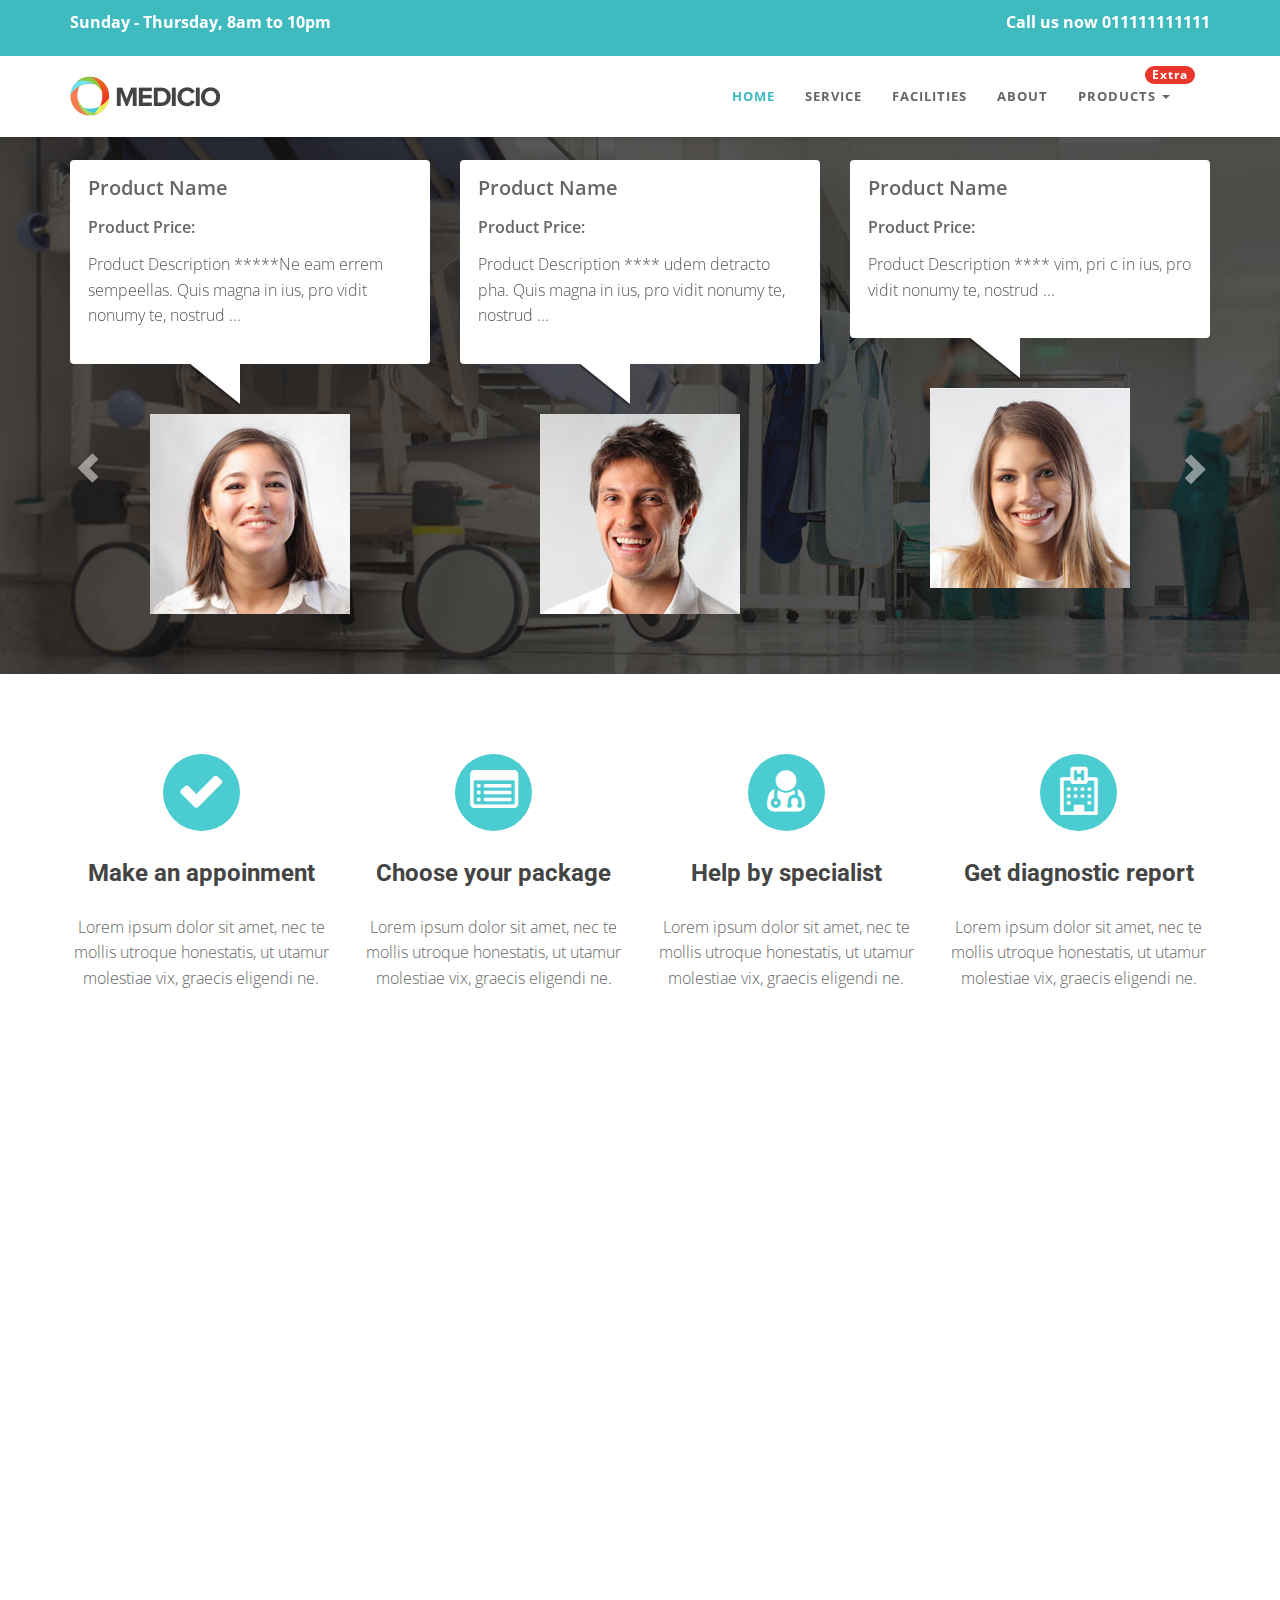
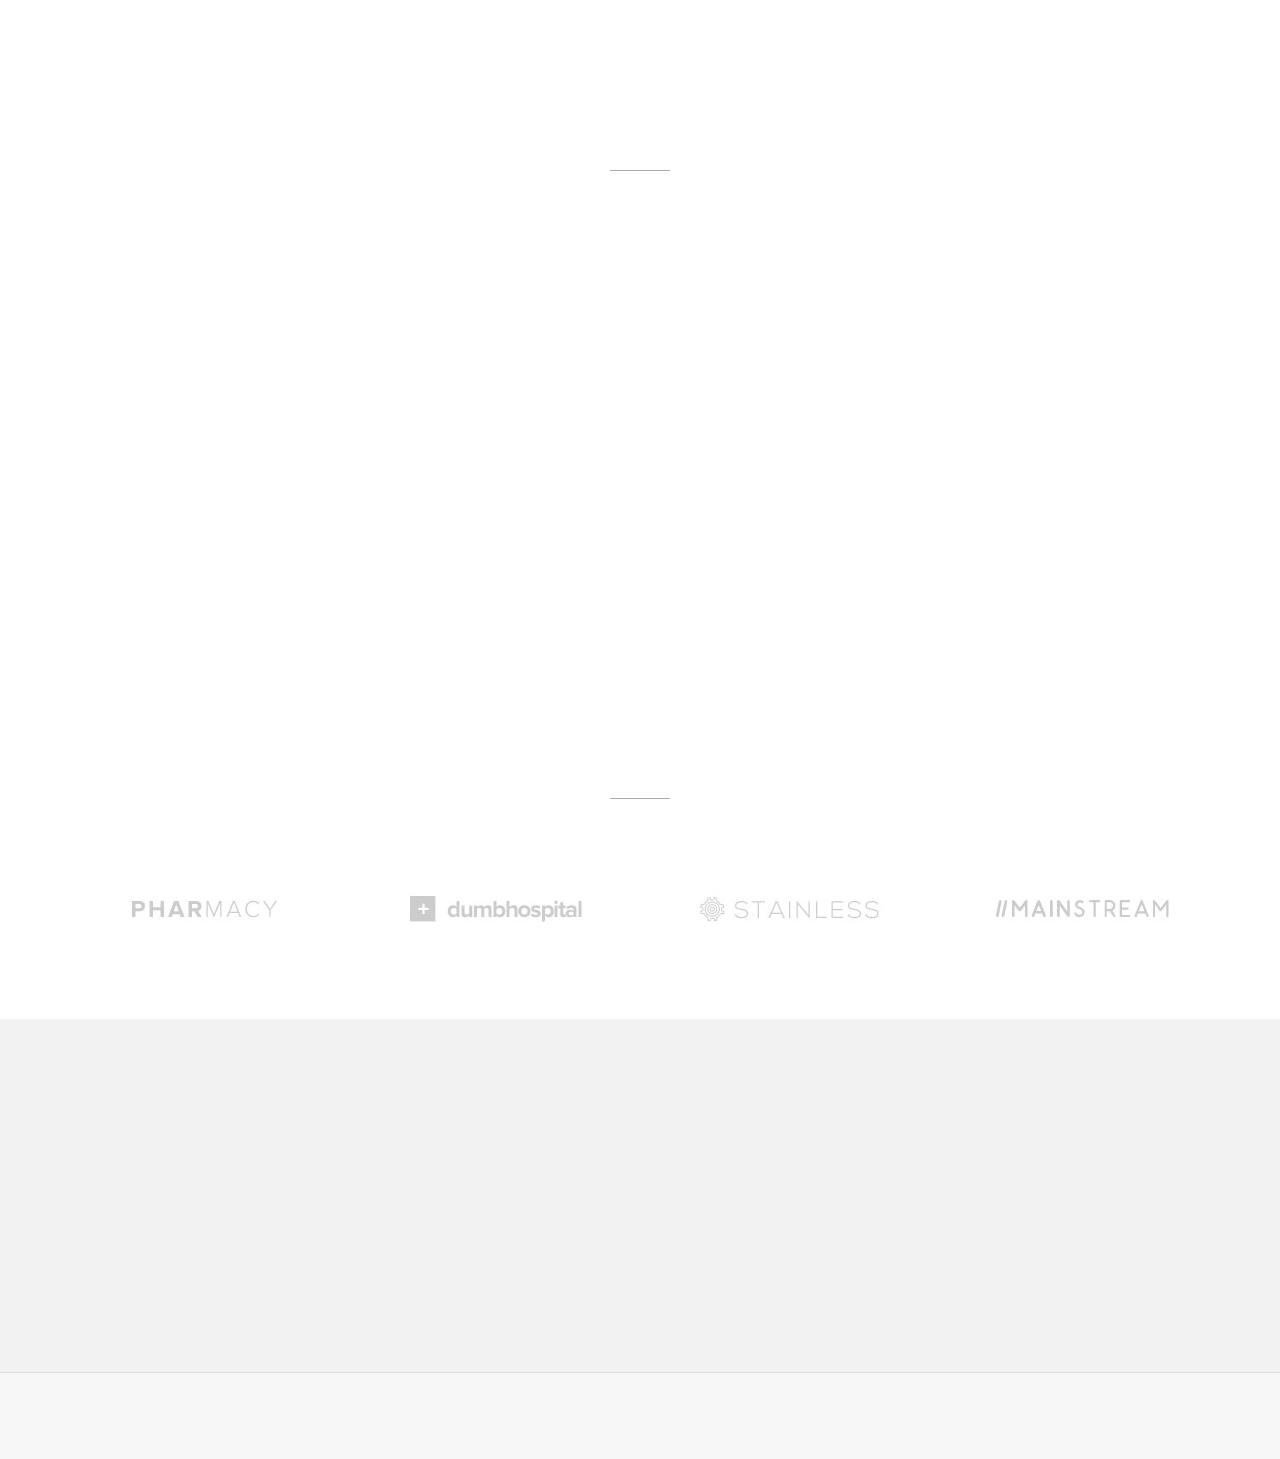
<file: Medicio/Medicio/index.html>
<!-- our team -->
<!DOCTYPE html>
<html lang="en">

<head>
  <meta charset="utf-8">
  <meta name="viewport" content="width=device-width, initial-scale=1.0">
  <meta name="description" content="">
  <meta name="author" content="">

  <title>coculosion First App</title>

  <!-- css -->
  <link href="css/bootstrap.min.css" rel="stylesheet" type="text/css">
  <link href="font-awesome/css/font-awesome.min.css" rel="stylesheet" type="text/css" />
  <link rel="stylesheet" type="text/css" href="plugins/cubeportfolio/css/cubeportfolio.min.css">
  <link href="css/nivo-lightbox.css" rel="stylesheet" />
  <link href="css/nivo-lightbox-theme/default/default.css" rel="stylesheet" type="text/css" />
  <link href="css/owl.carousel.css" rel="stylesheet" media="screen" />
  <link href="css/owl.theme.css" rel="stylesheet" media="screen" />
  <link href="css/animate.css" rel="stylesheet" />
  <link href="css/style.css" rel="stylesheet">

  <!-- boxed bg -->
  <link id="bodybg" href="bodybg/bg1.css" rel="stylesheet" type="text/css" />
  <!-- template skin -->
  <link id="t-colors" href="color/default.css" rel="stylesheet">

  <!-- =======================================================
    Project Name: أفاق
    Project URL: 
    Author: 
    Author URL: 
  ======================================================= -->
</head>

<body id="page-top" data-spy="scroll" data-target=".navbar-custom">


  <div id="wrapper">

    <nav class="navbar navbar-custom navbar-fixed-top" role="navigation">
      <div class="top-area">
        <div class="container">
          <div class="row">
            <div class="col-sm-6 col-md-6">
              <p class="bold text-left">Sunday - Thursday, 8am to 10pm </p>
            </div>
            <div class="col-sm-6 col-md-6">
              <p class="bold text-right">Call us now 011111111111</p>
            </div>
          </div>
        </div>
      </div>
      <div class="container navigation">

        <div class="navbar-header page-scroll">
          <button type="button" class="navbar-toggle" data-toggle="collapse" data-target=".navbar-main-collapse">
            <i class="fa fa-bars"></i>
          </button>
          <a class="navbar-brand" href="index.html">
            <img src="img/logo.png" alt="" width="150" height="40" />
          </a>
        </div>

        <!-- Collect the nav links, forms, and other content for toggling -->
        <div class="collapse navbar-collapse navbar-right navbar-main-collapse">
          <ul class="nav navbar-nav">
            <li class="active"><a href="#testimonial">Home</a></li>
            <li><a href="#boxes">Service</a></li>
            <li><a href="#facilities">Facilities</a></li>
            <li><a href="#About">About</a></li>

            <li class="dropdown">
              <a href="#" class="dropdown-toggle" data-toggle="dropdown"><span
                  class="badge custom-badge red pull-right">Extra</span>Products <b class="caret"></b></a>
              <ul class="dropdown-menu">
                <li><a href="index.html">Air Compressor</a></li>
                <li><a href="index.html">Unit </a></li>
                <li><a href="index.html">Small device</a></li>
                <li><a href="index.html">Contra & Contra accessories</a></li>
                <li><a href="index.html">Orthodontics</a></li>
                <li><a href="index.html">Compressor accessories</a></li>
              </ul>
            </li>
          </ul>
        </div>
        <!-- /.navbar-collapse -->
      </div>
      <!-- /.container -->
    </nav>

    <!-- Section: intro -->
    <section id="testimonial" class="home-section paddingbot-60 parallax" data-stellar-background-ratio="0.5">

      <div class="carousel-reviews broun-block">
        <div class="container">
          <div class="row">
            <div id="carousel-reviews" class="carousel slide" data-ride="carousel">

              <div class="carousel-inner">
                <div class="item active">
                  <div class="col-md-4 col-sm-6">
                    <div class="block-text rel zmin">
                      <a title="" href="#">Product Name</a>
                      <div class="mark">Product Price: <span class="rating-input">

                      </div>
                      <p> Product Description *****Ne eam errem sempeellas. Quis magna
                        in ius, pro vidit nonumy te, nostrud ...</p>
                      <ins class="ab zmin sprite sprite-i-triangle block"></ins>
                    </div>
                    <div class="person-text rel text-light">
                      <img src="img/testimonials/1.jpg" alt="" class="person " />
                      
                    </div>
                  </div>
                  <div class="col-md-4 col-sm-6 hidden-xs">
                    <div class="block-text rel zmin">
                      <a title="" href="#">Product Name</a>
                      <div class="mark">Product Price: <span class="rating-input">
                      </div>
                      <p>Product Description **** udem detracto pha. Quis magna
                        in ius, pro vidit nonumy te, nostrud ...</p>
                      <ins class="ab zmin sprite sprite-i-triangle block"></ins>
                    </div>
                    <div class="person-text rel text-light">
                      <img src="img/testimonials/2.jpg" alt="" class="person img-responsive" />
                      
                    </div>
                  </div>
                  <div class="col-md-4 col-sm-6 hidden-sm hidden-xs">
                    <div class="block-text rel zmin">
                      <a title="" href="#">Product Name</a>
                      <div class="mark">Product Price: <span class="rating-input">
                      </div>
                      <p>Product Description ****  vim, pri c
                        in ius, pro vidit nonumy te, nostrud ...</p>
                      <ins class="ab zmin sprite sprite-i-triangle block"></ins>
                    </div>
                    <div class="person-text rel text-light">
                      <img src="img/testimonials/3.jpg" alt="" class="person img-responsive" />
                      
                    </div>
                  </div>
                </div>
                <div class="item">
                  <div class="col-md-4 col-sm-6">
                    <div class="block-text rel zmin">
                      <a title="" href="#">Product Name</a>
                      <div class="mark">Product Price: <span class="rating-input">
                      </div>
                      <p>Product Description ****  vihaedrum cu vim, 
                        in ius, pro vidit nonumy te, nostrud ...</p>
                      <ins class="ab zmin sprite sprite-i-triangle block"></ins>
                    </div>
                    <div class="person-text rel text-light">
                      <img src="img/testimonials/4.jpg" alt="" class="person img-responsive" />
                      
                    </div>
                  </div>
                  <div class="col-md-4 col-sm-6 hidden-xs">
                    <div class="block-text rel zmin">
                      <a title="" href="#">Product Name</a>
                      <div class="mark">Product Price: <span class="rating-input">
                      </div>
                      <p>Product Description ****  viphaeda
                        in ius, pro vidit nonumy te, nostrud ...</p>
                      <ins class="ab zmin sprite sprite-i-triangle block"></ins>
                    </div>
                    <div class="person-text rel text-light">
                      <img src="img/testimonials/5.jpg" alt="" class="person img-responsive" />
                      
                    </div>
                  </div>
                  <div class="col-md-4 col-sm-6 hidden-sm hidden-xs">
                    <div class="block-text rel zmin">
                      <a title="" href="#">Product Name</a>
                      <div class="mark">Product Price: <span class="rating-input">
                      </div>
                      <p>Product Description ****  viphaacto phagna
                        in ius, pro vidit nonumy te, nostrud ...</p>
                      <ins class="ab zmin sprite sprite-i-triangle block"></ins>
                    </div>
                    <div class="person-text rel text-light">
                      <img src="img/testimonials/6.jpg" alt="" class="person img-responsive" />
                      
                    </div>
                  </div>
                </div>


              </div>

              <a class="left carousel-control" href="#carousel-reviews" role="button" data-slide="prev">
                <span class="glyphicon glyphicon-chevron-left"></span>
              </a>
              <a class="right carousel-control" href="#carousel-reviews" role="button" data-slide="next">
                <span class="glyphicon glyphicon-chevron-right"></span>
              </a>
            </div>
          </div>
        </div>
      </div>
    </section>

    <!-- /Section: intro -->

    <!-- Section: boxes -->
    <section id="boxes" class="home-section paddingtop-80">

      <div class="container">
        <div class="row">
          <div class="col-sm-3 col-md-3">
            <div class="wow fadeInUp" data-wow-delay="0.2s">
              <div class="box text-center">

                <i class="fa fa-check fa-3x circled bg-skin"></i>
                <h4 class="h-bold">Make an appoinment</h4>
                <p>
                  Lorem ipsum dolor sit amet, nec te mollis utroque honestatis, ut utamur molestiae vix, graecis
                  eligendi ne.
                </p>
              </div>
            </div>
          </div>
          <div class="col-sm-3 col-md-3">
            <div class="wow fadeInUp" data-wow-delay="0.2s">
              <div class="box text-center">

                <i class="fa fa-list-alt fa-3x circled bg-skin"></i>
                <h4 class="h-bold">Choose your package</h4>
                <p>
                  Lorem ipsum dolor sit amet, nec te mollis utroque honestatis, ut utamur molestiae vix, graecis
                  eligendi ne.
                </p>
              </div>
            </div>
          </div>
          <div class="col-sm-3 col-md-3">
            <div class="wow fadeInUp" data-wow-delay="0.2s">
              <div class="box text-center">
                <i class="fa fa-user-md fa-3x circled bg-skin"></i>
                <h4 class="h-bold">Help by specialist</h4>
                <p>
                  Lorem ipsum dolor sit amet, nec te mollis utroque honestatis, ut utamur molestiae vix, graecis
                  eligendi ne.
                </p>
              </div>
            </div>
          </div>
          <div class="col-sm-3 col-md-3">
            <div class="wow fadeInUp" data-wow-delay="0.2s">
              <div class="box text-center">

                <i class="fa fa-hospital-o fa-3x circled bg-skin"></i>
                <h4 class="h-bold">Get diagnostic report</h4>
                <p>
                  Lorem ipsum dolor sit amet, nec te mollis utroque honestatis, ut utamur molestiae vix, graecis
                  eligendi ne.
                </p>
              </div>
            </div>
          </div>
        </div>
      </div>

    </section>
    <!-- /Section: boxes -->



    <!-- Section: services -->
    <section id="service" class="home-section nopadding paddingtop-60">

      <div class="container">

        <div class="row">
          <div class="col-sm-6 col-md-6">
            <div class="wow fadeInUp" data-wow-delay="0.2s">
              <img src="img/dummy/img-1.jpg" class="img-responsive" alt="" />
            </div>
          </div>
          <div class="col-sm-3 col-md-3">

            <div class="wow fadeInRight" data-wow-delay="0.1s">
              <div class="service-box">
                <div class="service-icon">
                  <span class="fa fa-stethoscope fa-3x"></span>
                </div>
                <div class="service-desc">
                  <h5 class="h-light">Medical checkup</h5>
                  <p>Vestibulum tincidunt enim in pharetra malesuada.</p>
                </div>
              </div>
            </div>

            <div class="wow fadeInRight" data-wow-delay="0.2s">
              <div class="service-box">
                <div class="service-icon">
                  <span class="fa fa-wheelchair fa-3x"></span>
                </div>
                <div class="service-desc">
                  <h5 class="h-light">Nursing Services</h5>
                  <p>Vestibulum tincidunt enim in pharetra malesuada.</p>
                </div>
              </div>
            </div>
            <div class="wow fadeInRight" data-wow-delay="0.3s">
              <div class="service-box">
                <div class="service-icon">
                  <span class="fa fa-plus-square fa-3x"></span>
                </div>
                <div class="service-desc">
                  <h5 class="h-light">Pharmacy</h5>
                  <p>Vestibulum tincidunt enim in pharetra malesuada.</p>
                </div>
              </div>
            </div>


          </div>
          <div class="col-sm-3 col-md-3">

            <div class="wow fadeInRight" data-wow-delay="0.1s">
              <div class="service-box">
                <div class="service-icon">
                  <span class="fa fa-h-square fa-3x"></span>
                </div>
                <div class="service-desc">
                  <h5 class="h-light">Gyn Care</h5>
                  <p>Vestibulum tincidunt enim in pharetra malesuada.</p>
                </div>
              </div>
            </div>

            <div class="wow fadeInRight" data-wow-delay="0.2s">
              <div class="service-box">
                <div class="service-icon">
                  <span class="fa fa-filter fa-3x"></span>
                </div>
                <div class="service-desc">
                  <h5 class="h-light">Neurology</h5>
                  <p>Vestibulum tincidunt enim in pharetra malesuada.</p>
                </div>
              </div>
            </div>
            <div class="wow fadeInRight" data-wow-delay="0.3s">
              <div class="service-box">
                <div class="service-icon">
                  <span class="fa fa-user-md fa-3x"></span>
                </div>
                <div class="service-desc">
                  <h5 class="h-light">Sleep Center</h5>
                  <p>Vestibulum tincidunt enim in pharetra malesuada.</p>
                </div>
              </div>
            </div>

          </div>

        </div>
      </div>
    </section>
    <!-- /Section: services -->







    <!-- Section: works -->
    <section id="facilities" class="home-section paddingbot-60">
      <div class="container marginbot-50">
        <div class="row">
          <div class="col-lg-8 col-lg-offset-2">
            <div class="wow fadeInDown" data-wow-delay="0.1s">
              <div class="section-heading text-center">
                <h2 class="h-bold">Our facilities</h2>
                <p>Ea melius ceteros oportere quo, pri habeo viderer facilisi ei</p>
              </div>
            </div>
            <div class="divider-short"></div>
          </div>
        </div>
      </div>

      <div class="container">
        <div class="row">
          <div class="col-sm-12 col-md-12 col-lg-12">
            <div class="wow bounceInUp" data-wow-delay="0.2s">
              <div id="owl-works" class="owl-carousel">
                <div class="item"><a href="img/photo/1.jpg" title="This is an image title"
                    data-lightbox-gallery="gallery1" data-lightbox-hidpi="img/works/1@2x.jpg"><img src="img/photo/1.jpg"
                      class="img-responsive" alt="img"></a></div>
                <div class="item"><a href="img/photo/2.jpg" title="This is an image title"
                    data-lightbox-gallery="gallery1" data-lightbox-hidpi="img/works/2@2x.jpg"><img src="img/photo/2.jpg"
                      class="img-responsive " alt="img"></a></div>
                <div class="item"><a href="img/photo/3.jpg" title="This is an image title"
                    data-lightbox-gallery="gallery1" data-lightbox-hidpi="img/works/3@2x.jpg"><img src="img/photo/3.jpg"
                      class="img-responsive " alt="img"></a></div>
                <div class="item"><a href="img/photo/4.jpg" title="This is an image title"
                    data-lightbox-gallery="gallery1" data-lightbox-hidpi="img/works/4@2x.jpg"><img src="img/photo/4.jpg"
                      class="img-responsive " alt="img"></a></div>
                <div class="item"><a href="img/photo/5.jpg" title="This is an image title"
                    data-lightbox-gallery="gallery1" data-lightbox-hidpi="img/works/5@2x.jpg"><img src="img/photo/5.jpg"
                      class="img-responsive " alt="img"></a></div>
                <div class="item"><a href="img/photo/6.jpg" title="This is an image title"
                    data-lightbox-gallery="gallery1" data-lightbox-hidpi="img/works/6@2x.jpg"><img src="img/photo/6.jpg"
                      class="img-responsive " alt="img"></a></div>
              </div>
            </div>
          </div>
        </div>
      </div>
    </section>
    <!-- /Section: works -->


    <!-- Section: testimonial -->

    <!-- /Section: testimonial -->




    <section id="partner" class="home-section paddingbot-60">
      <div class="container marginbot-50">
        <div class="row">
          <div class="col-lg-8 col-lg-offset-2">
            <div class="wow lightSpeedIn" data-wow-delay="0.1s">
              <div class="section-heading text-center">
                <h2 class="h-bold">Our partner</h2>
                <p>Take charge of your health today with our specially designed health packages</p>
              </div>
            </div>
            <div class="divider-short"></div>
          </div>
        </div>
      </div>

      <div class="container">
        <div class="row">
          <div class="col-sm-6 col-md-3">
            <div class="partner">
              <a href="#"><img src="img/dummy/partner-1.jpg" alt="" /></a>
            </div>
          </div>
          <div class="col-sm-6 col-md-3">
            <div class="partner">
              <a href="#"><img src="img/dummy/partner-2.jpg" alt="" /></a>
            </div>
          </div>
          <div class="col-sm-6 col-md-3">
            <div class="partner">
              <a href="#"><img src="img/dummy/partner-3.jpg" alt="" /></a>
            </div>
          </div>
          <div class="col-sm-6 col-md-3">
            <div class="partner">
              <a href="#"><img src="img/dummy/partner-4.jpg" alt="" /></a>
            </div>
          </div>
        </div>
      </div>
    </section>

    <footer id="About">

      <div class="container">
        <div class="row">
          <div class="col-sm-6 col-md-4">
            <div class="wow fadeInDown" data-wow-delay="0.1s">
              <div class="widget">
                <h5>About Medicio</h5>
                <p>
                  Lorem ipsum dolor sit amet, ne nam purto nihil impetus, an facilisi accommodare sea
                </p>
              </div>
            </div>
            <div class="wow fadeInDown" data-wow-delay="0.1s">
              <div class="widget">
                <h5>Information</h5>
                <ul>
                  <li><a href="#">Home</a></li>
                  <li><a href="#">Laboratory</a></li>
                  <li><a href="#">Medical treatment</a></li>
                  <li><a href="#">Terms & conditions</a></li>
                </ul>
              </div>
            </div>
          </div>
          <div class="col-sm-6 col-md-4">
            <div class="wow fadeInDown" data-wow-delay="0.1s">
              <div class="widget">
                <h5>Medicio center</h5>
                <p>
                  Nam leo lorem, tincidunt id risus ut, ornare tincidunt naqunc sit amet.
                </p>
                <ul>
                  <li>
                    <span class="fa-stack fa-lg">
                      <i class="fa fa-circle fa-stack-2x"></i>
                      <i class="fa fa-calendar-o fa-stack-1x fa-inverse"></i>
                    </span> Monday - Saturday, 8am to 10pm
                  </li>
                  <li>
                    <span class="fa-stack fa-lg">
                      <i class="fa fa-circle fa-stack-2x"></i>
                      <i class="fa fa-phone fa-stack-1x fa-inverse"></i>
                    </span> +62 0888 904 711
                  </li>
                  <li>
                    <span class="fa-stack fa-lg">
                      <i class="fa fa-circle fa-stack-2x"></i>
                      <i class="fa fa-envelope-o fa-stack-1x fa-inverse"></i>
                    </span> hello@medicio.com
                  </li>

                </ul>
              </div>
            </div>
          </div>
          <div class="col-sm-6 col-md-4">
            <div class="wow fadeInDown" data-wow-delay="0.1s">
              <div class="widget">
                <h5>Our location</h5>
                <p>The Suithouse V303, Kuningan City, Jakarta Indonesia 12940</p>

              </div>
            </div>
            <div class="wow fadeInDown" data-wow-delay="0.1s">
              <div class="widget">
                <h5>Follow us</h5>
                <ul class="company-social">
                  <li class="social-facebook"><a href="#"><i class="fa fa-facebook"></i></a></li>
                  <li class="social-twitter"><a href="#"><i class="fa fa-twitter"></i></a></li>
                  <li class="social-google"><a href="#"><i class="fa fa-google-plus"></i></a></li>
                  <li class="social-vimeo"><a href="#"><i class="fa fa-vimeo-square"></i></a></li>
                  <li class="social-dribble"><a href="#"><i class="fa fa-dribbble"></i></a></li>
                </ul>
              </div>
            </div>
          </div>
        </div>
      </div>
      <div class="sub-footer">
        <div class="container">
          <div class="row">
            <div class="col-sm-6 col-md-6 col-lg-6">
              <div class="wow fadeInLeft" data-wow-delay="0.1s">
                <div class="text-left">
                  <p>&copy;Copyright - Conculosion. All rights reserved.</p>
                </div>
              </div>
            </div>
            <div class="col-sm-6 col-md-6 col-lg-6">
              <div class="wow fadeInRight" data-wow-delay="0.1s">
                <div class="text-right">
                  <div class="credits">
                    <!--
                      All the links in the footer should remain intact. 
                      You can delete the links only if you purchased the pro version.
                      Licensing information: https://bootstrapmade.com/license/
                      Purchase the pro version with working PHP/AJAX contact form: https://bootstrapmade.com/buy/?theme=Medicio
                    -->
                    Designed by <a href="https://bootstrapmade.com/">BootstrapMade</a>
                  </div>
                </div>
              </div>
            </div>
          </div>
        </div>
      </div>
    </footer>

  </div>
  <a href="#" class="scrollup"><i class="fa fa-angle-up active"></i></a>

  <!-- Core JavaScript Files -->
  <script src="js/jquery.min.js"></script>
  <script src="js/bootstrap.min.js"></script>
  <script src="js/jquery.easing.min.js"></script>
  <script src="js/wow.min.js"></script>
  <script src="js/jquery.scrollTo.js"></script>
  <script src="js/jquery.appear.js"></script>
  <script src="js/stellar.js"></script>
  <script src="plugins/cubeportfolio/js/jquery.cubeportfolio.min.js"></script>
  <script src="js/owl.carousel.min.js"></script>
  <script src="js/nivo-lightbox.min.js"></script>
  <script src="js/custom.js"></script>

</body>

</html>
</file>
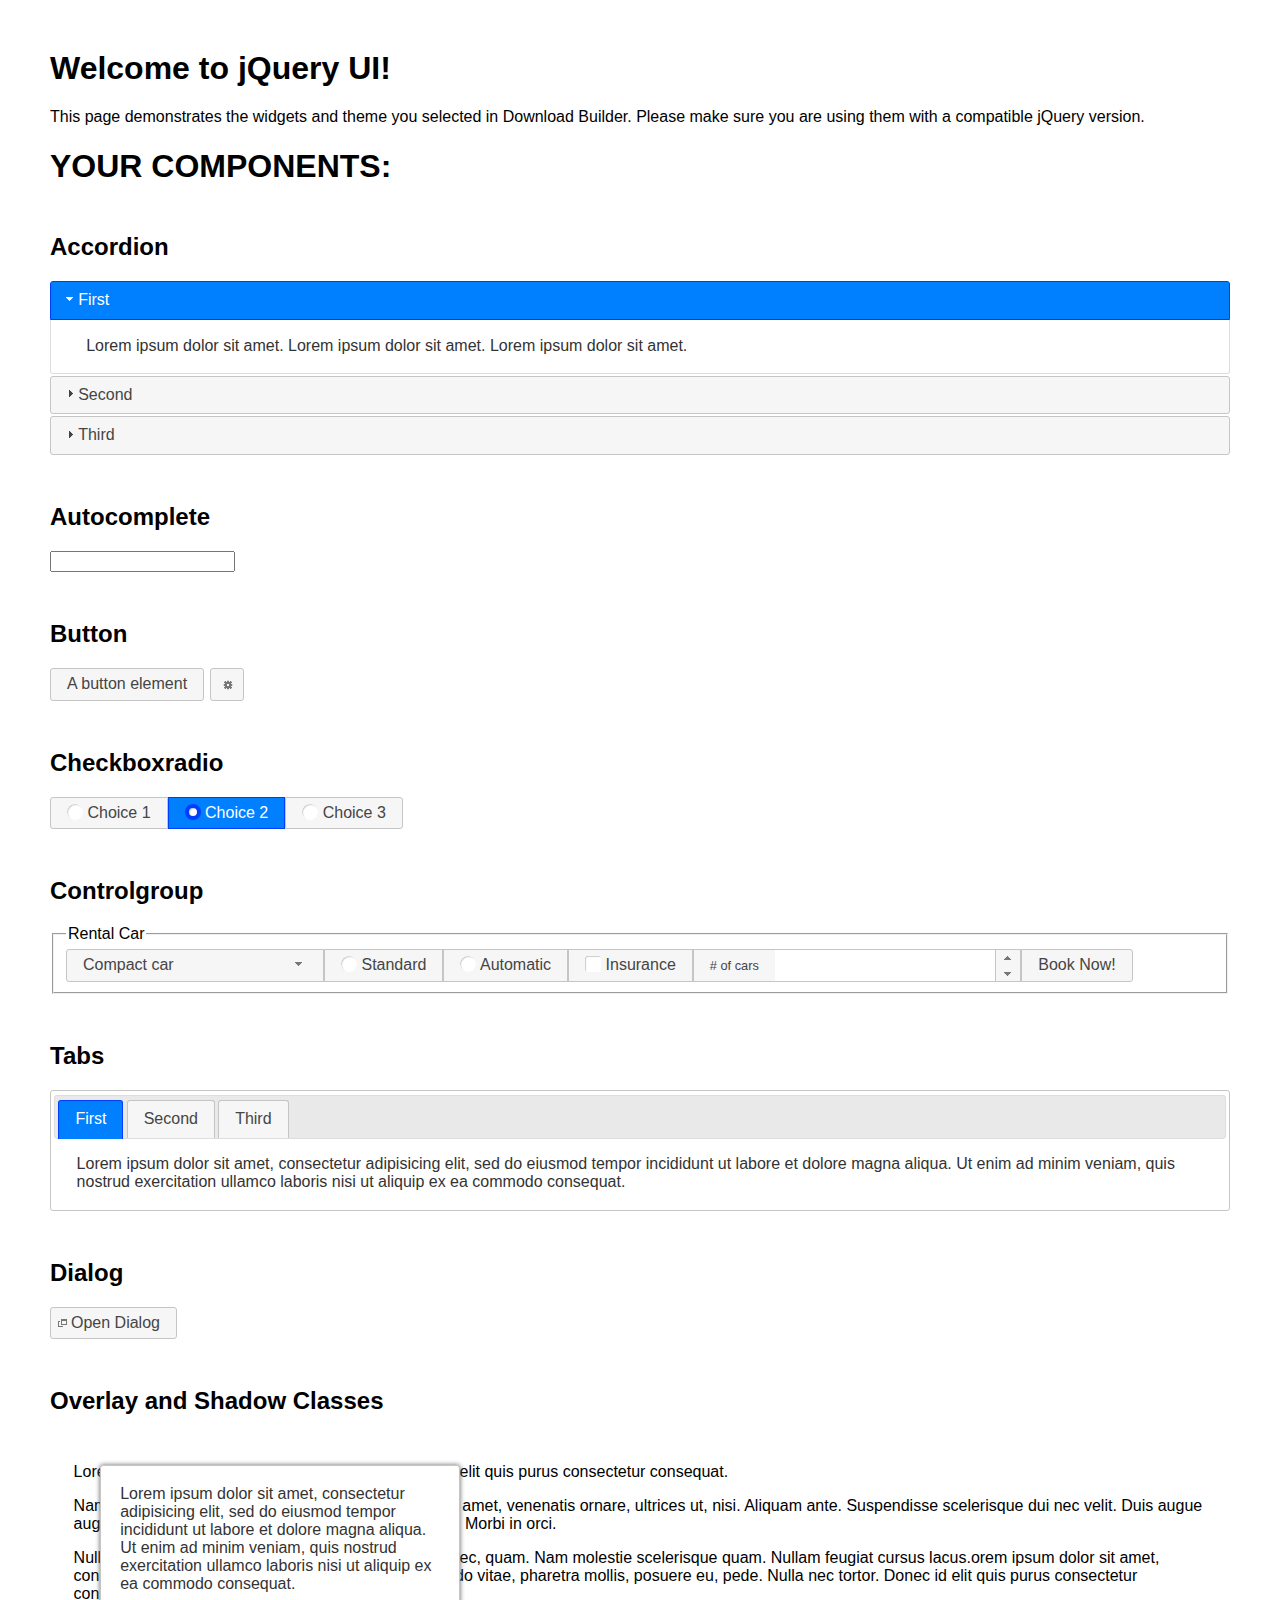
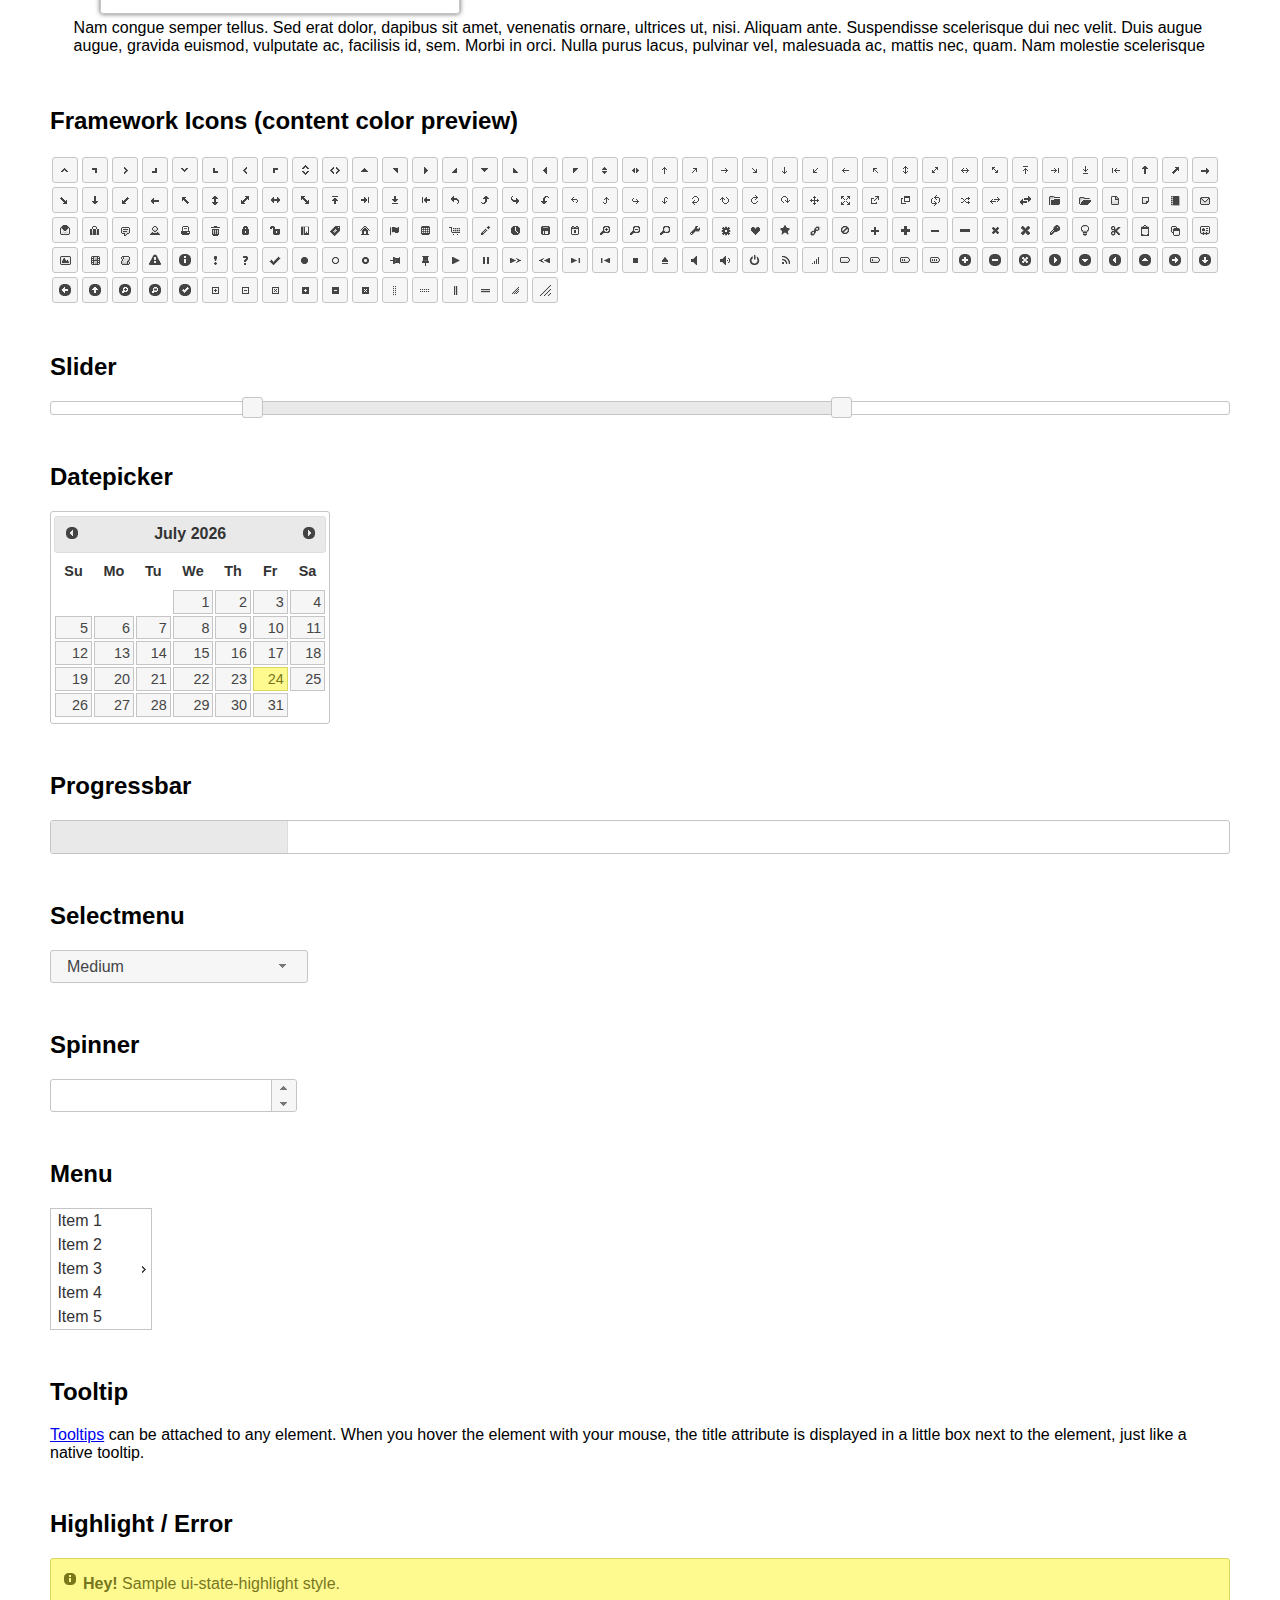
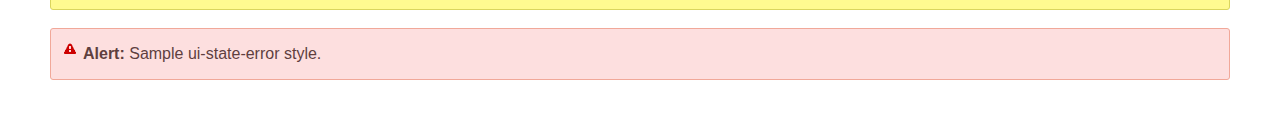
<file: Medicio/vendor/jqueryui/index.html>
<!doctype html>
<html lang="us">
<head>
	<meta charset="utf-8">
	<title>jQuery UI Example Page</title>
	<link href="jquery-ui.css" rel="stylesheet">
	<style>
	body{
		font-family: "Trebuchet MS", sans-serif;
		margin: 50px;
	}
	.demoHeaders {
		margin-top: 2em;
	}
	#dialog-link {
		padding: .4em 1em .4em 20px;
		text-decoration: none;
		position: relative;
	}
	#dialog-link span.ui-icon {
		margin: 0 5px 0 0;
		position: absolute;
		left: .2em;
		top: 50%;
		margin-top: -8px;
	}
	#icons {
		margin: 0;
		padding: 0;
	}
	#icons li {
		margin: 2px;
		position: relative;
		padding: 4px 0;
		cursor: pointer;
		float: left;
		list-style: none;
	}
	#icons span.ui-icon {
		float: left;
		margin: 0 4px;
	}
	.fakewindowcontain .ui-widget-overlay {
		position: absolute;
	}
	select {
		width: 200px;
	}
	</style>
</head>
<body>

<h1>Welcome to jQuery UI!</h1>

<div class="ui-widget">
	<p>This page demonstrates the widgets and theme you selected in Download Builder. Please make sure you are using them with a compatible jQuery version.</p>
</div>

<h1>YOUR COMPONENTS:</h1>


<!-- Accordion -->
<h2 class="demoHeaders">Accordion</h2>
<div id="accordion">
	<h3>First</h3>
	<div>Lorem ipsum dolor sit amet. Lorem ipsum dolor sit amet. Lorem ipsum dolor sit amet.</div>
	<h3>Second</h3>
	<div>Phasellus mattis tincidunt nibh.</div>
	<h3>Third</h3>
	<div>Nam dui erat, auctor a, dignissim quis.</div>
</div>



<!-- Autocomplete -->
<h2 class="demoHeaders">Autocomplete</h2>
<div>
	<input id="autocomplete" title="type &quot;a&quot;">
</div>



<!-- Button -->
<h2 class="demoHeaders">Button</h2>
<button id="button">A button element</button>
<button id="button-icon">An icon-only button</button>



<!-- Checkboxradio -->
<h2 class="demoHeaders">Checkboxradio</h2>
<form style="margin-top: 1em;">
	<div id="radioset">
		<input type="radio" id="radio1" name="radio"><label for="radio1">Choice 1</label>
		<input type="radio" id="radio2" name="radio" checked="checked"><label for="radio2">Choice 2</label>
		<input type="radio" id="radio3" name="radio"><label for="radio3">Choice 3</label>
	</div>
</form>



<!-- Controlgroup -->
<h2 class="demoHeaders">Controlgroup</h2>
<fieldset>
	<legend>Rental Car</legend>
	<div id="controlgroup">
		<select id="car-type">
			<option>Compact car</option>
			<option>Midsize car</option>
			<option>Full size car</option>
			<option>SUV</option>
			<option>Luxury</option>
			<option>Truck</option>
			<option>Van</option>
		</select>
		<label for="transmission-standard">Standard</label>
		<input type="radio" name="transmission" id="transmission-standard">
		<label for="transmission-automatic">Automatic</label>
		<input type="radio" name="transmission" id="transmission-automatic">
		<label for="insurance">Insurance</label>
		<input type="checkbox" name="insurance" id="insurance">
		<label for="horizontal-spinner" class="ui-controlgroup-label"># of cars</label>
		<input id="horizontal-spinner" class="ui-spinner-input">
		<button>Book Now!</button>
	</div>
</fieldset>



<!-- Tabs -->
<h2 class="demoHeaders">Tabs</h2>
<div id="tabs">
	<ul>
		<li><a href="#tabs-1">First</a></li>
		<li><a href="#tabs-2">Second</a></li>
		<li><a href="#tabs-3">Third</a></li>
	</ul>
	<div id="tabs-1">Lorem ipsum dolor sit amet, consectetur adipisicing elit, sed do eiusmod tempor incididunt ut labore et dolore magna aliqua. Ut enim ad minim veniam, quis nostrud exercitation ullamco laboris nisi ut aliquip ex ea commodo consequat.</div>
	<div id="tabs-2">Phasellus mattis tincidunt nibh. Cras orci urna, blandit id, pretium vel, aliquet ornare, felis. Maecenas scelerisque sem non nisl. Fusce sed lorem in enim dictum bibendum.</div>
	<div id="tabs-3">Nam dui erat, auctor a, dignissim quis, sollicitudin eu, felis. Pellentesque nisi urna, interdum eget, sagittis et, consequat vestibulum, lacus. Mauris porttitor ullamcorper augue.</div>
</div>



<h2 class="demoHeaders">Dialog</h2>
<p>
	<button id="dialog-link" class="ui-button ui-corner-all ui-widget">
		<span class="ui-icon ui-icon-newwin"></span>Open Dialog
	</button>
</p>

<h2 class="demoHeaders">Overlay and Shadow Classes</h2>
<div style="position: relative; width: 96%; height: 200px; padding:1% 2%; overflow:hidden;" class="fakewindowcontain">
	<p>Lorem ipsum dolor sit amet,  Nulla nec tortor. Donec id elit quis purus consectetur consequat. </p><p>Nam congue semper tellus. Sed erat dolor, dapibus sit amet, venenatis ornare, ultrices ut, nisi. Aliquam ante. Suspendisse scelerisque dui nec velit. Duis augue augue, gravida euismod, vulputate ac, facilisis id, sem. Morbi in orci. </p><p>Nulla purus lacus, pulvinar vel, malesuada ac, mattis nec, quam. Nam molestie scelerisque quam. Nullam feugiat cursus lacus.orem ipsum dolor sit amet, consectetur adipiscing elit. Donec libero risus, commodo vitae, pharetra mollis, posuere eu, pede. Nulla nec tortor. Donec id elit quis purus consectetur consequat. </p><p>Nam congue semper tellus. Sed erat dolor, dapibus sit amet, venenatis ornare, ultrices ut, nisi. Aliquam ante. Suspendisse scelerisque dui nec velit. Duis augue augue, gravida euismod, vulputate ac, facilisis id, sem. Morbi in orci. Nulla purus lacus, pulvinar vel, malesuada ac, mattis nec, quam. Nam molestie scelerisque quam. </p><p>Nullam feugiat cursus lacus.orem ipsum dolor sit amet, consectetur adipiscing elit. Donec libero risus, commodo vitae, pharetra mollis, posuere eu, pede. Nulla nec tortor. Donec id elit quis purus consectetur consequat. Nam congue semper tellus. Sed erat dolor, dapibus sit amet, venenatis ornare, ultrices ut, nisi. Aliquam ante. </p><p>Suspendisse scelerisque dui nec velit. Duis augue augue, gravida euismod, vulputate ac, facilisis id, sem. Morbi in orci. Nulla purus lacus, pulvinar vel, malesuada ac, mattis nec, quam. Nam molestie scelerisque quam. Nullam feugiat cursus lacus.orem ipsum dolor sit amet, consectetur adipiscing elit. Donec libero risus, commodo vitae, pharetra mollis, posuere eu, pede. Nulla nec tortor. Donec id elit quis purus consectetur consequat. Nam congue semper tellus. Sed erat dolor, dapibus sit amet, venenatis ornare, ultrices ut, nisi. </p>

	<!-- ui-dialog -->
	<div class="ui-widget-overlay ui-front"></div>
	<div style="position: absolute; width: 320px; left: 50px; top: 30px; padding: 1.2em" class="ui-widget ui-front ui-widget-content ui-corner-all ui-widget-shadow">
		Lorem ipsum dolor sit amet, consectetur adipisicing elit, sed do eiusmod tempor incididunt ut labore et dolore magna aliqua. Ut enim ad minim veniam, quis nostrud exercitation ullamco laboris nisi ut aliquip ex ea commodo consequat.
	</div>

</div>

<!-- ui-dialog -->
<div id="dialog" title="Dialog Title">
	<p>Lorem ipsum dolor sit amet, consectetur adipisicing elit, sed do eiusmod tempor incididunt ut labore et dolore magna aliqua. Ut enim ad minim veniam, quis nostrud exercitation ullamco laboris nisi ut aliquip ex ea commodo consequat.</p>
</div>



<h2 class="demoHeaders">Framework Icons (content color preview)</h2>
<ul id="icons" class="ui-widget ui-helper-clearfix">
	<li class="ui-state-default ui-corner-all" title=".ui-icon-caret-1-n"><span class="ui-icon ui-icon-caret-1-n"></span></li>
	<li class="ui-state-default ui-corner-all" title=".ui-icon-caret-1-ne"><span class="ui-icon ui-icon-caret-1-ne"></span></li>
	<li class="ui-state-default ui-corner-all" title=".ui-icon-caret-1-e"><span class="ui-icon ui-icon-caret-1-e"></span></li>
	<li class="ui-state-default ui-corner-all" title=".ui-icon-caret-1-se"><span class="ui-icon ui-icon-caret-1-se"></span></li>
	<li class="ui-state-default ui-corner-all" title=".ui-icon-caret-1-s"><span class="ui-icon ui-icon-caret-1-s"></span></li>
	<li class="ui-state-default ui-corner-all" title=".ui-icon-caret-1-sw"><span class="ui-icon ui-icon-caret-1-sw"></span></li>
	<li class="ui-state-default ui-corner-all" title=".ui-icon-caret-1-w"><span class="ui-icon ui-icon-caret-1-w"></span></li>
	<li class="ui-state-default ui-corner-all" title=".ui-icon-caret-1-nw"><span class="ui-icon ui-icon-caret-1-nw"></span></li>
	<li class="ui-state-default ui-corner-all" title=".ui-icon-caret-2-n-s"><span class="ui-icon ui-icon-caret-2-n-s"></span></li>
	<li class="ui-state-default ui-corner-all" title=".ui-icon-caret-2-e-w"><span class="ui-icon ui-icon-caret-2-e-w"></span></li>
	<li class="ui-state-default ui-corner-all" title=".ui-icon-triangle-1-n"><span class="ui-icon ui-icon-triangle-1-n"></span></li>
	<li class="ui-state-default ui-corner-all" title=".ui-icon-triangle-1-ne"><span class="ui-icon ui-icon-triangle-1-ne"></span></li>
	<li class="ui-state-default ui-corner-all" title=".ui-icon-triangle-1-e"><span class="ui-icon ui-icon-triangle-1-e"></span></li>
	<li class="ui-state-default ui-corner-all" title=".ui-icon-triangle-1-se"><span class="ui-icon ui-icon-triangle-1-se"></span></li>
	<li class="ui-state-default ui-corner-all" title=".ui-icon-triangle-1-s"><span class="ui-icon ui-icon-triangle-1-s"></span></li>
	<li class="ui-state-default ui-corner-all" title=".ui-icon-triangle-1-sw"><span class="ui-icon ui-icon-triangle-1-sw"></span></li>
	<li class="ui-state-default ui-corner-all" title=".ui-icon-triangle-1-w"><span class="ui-icon ui-icon-triangle-1-w"></span></li>
	<li class="ui-state-default ui-corner-all" title=".ui-icon-triangle-1-nw"><span class="ui-icon ui-icon-triangle-1-nw"></span></li>
	<li class="ui-state-default ui-corner-all" title=".ui-icon-triangle-2-n-s"><span class="ui-icon ui-icon-triangle-2-n-s"></span></li>
	<li class="ui-state-default ui-corner-all" title=".ui-icon-triangle-2-e-w"><span class="ui-icon ui-icon-triangle-2-e-w"></span></li>
	<li class="ui-state-default ui-corner-all" title=".ui-icon-arrow-1-n"><span class="ui-icon ui-icon-arrow-1-n"></span></li>
	<li class="ui-state-default ui-corner-all" title=".ui-icon-arrow-1-ne"><span class="ui-icon ui-icon-arrow-1-ne"></span></li>
	<li class="ui-state-default ui-corner-all" title=".ui-icon-arrow-1-e"><span class="ui-icon ui-icon-arrow-1-e"></span></li>
	<li class="ui-state-default ui-corner-all" title=".ui-icon-arrow-1-se"><span class="ui-icon ui-icon-arrow-1-se"></span></li>
	<li class="ui-state-default ui-corner-all" title=".ui-icon-arrow-1-s"><span class="ui-icon ui-icon-arrow-1-s"></span></li>
	<li class="ui-state-default ui-corner-all" title=".ui-icon-arrow-1-sw"><span class="ui-icon ui-icon-arrow-1-sw"></span></li>
	<li class="ui-state-default ui-corner-all" title=".ui-icon-arrow-1-w"><span class="ui-icon ui-icon-arrow-1-w"></span></li>
	<li class="ui-state-default ui-corner-all" title=".ui-icon-arrow-1-nw"><span class="ui-icon ui-icon-arrow-1-nw"></span></li>
	<li class="ui-state-default ui-corner-all" title=".ui-icon-arrow-2-n-s"><span class="ui-icon ui-icon-arrow-2-n-s"></span></li>
	<li class="ui-state-default ui-corner-all" title=".ui-icon-arrow-2-ne-sw"><span class="ui-icon ui-icon-arrow-2-ne-sw"></span></li>
	<li class="ui-state-default ui-corner-all" title=".ui-icon-arrow-2-e-w"><span class="ui-icon ui-icon-arrow-2-e-w"></span></li>
	<li class="ui-state-default ui-corner-all" title=".ui-icon-arrow-2-se-nw"><span class="ui-icon ui-icon-arrow-2-se-nw"></span></li>
	<li class="ui-state-default ui-corner-all" title=".ui-icon-arrowstop-1-n"><span class="ui-icon ui-icon-arrowstop-1-n"></span></li>
	<li class="ui-state-default ui-corner-all" title=".ui-icon-arrowstop-1-e"><span class="ui-icon ui-icon-arrowstop-1-e"></span></li>
	<li class="ui-state-default ui-corner-all" title=".ui-icon-arrowstop-1-s"><span class="ui-icon ui-icon-arrowstop-1-s"></span></li>
	<li class="ui-state-default ui-corner-all" title=".ui-icon-arrowstop-1-w"><span class="ui-icon ui-icon-arrowstop-1-w"></span></li>
	<li class="ui-state-default ui-corner-all" title=".ui-icon-arrowthick-1-n"><span class="ui-icon ui-icon-arrowthick-1-n"></span></li>
	<li class="ui-state-default ui-corner-all" title=".ui-icon-arrowthick-1-ne"><span class="ui-icon ui-icon-arrowthick-1-ne"></span></li>
	<li class="ui-state-default ui-corner-all" title=".ui-icon-arrowthick-1-e"><span class="ui-icon ui-icon-arrowthick-1-e"></span></li>
	<li class="ui-state-default ui-corner-all" title=".ui-icon-arrowthick-1-se"><span class="ui-icon ui-icon-arrowthick-1-se"></span></li>
	<li class="ui-state-default ui-corner-all" title=".ui-icon-arrowthick-1-s"><span class="ui-icon ui-icon-arrowthick-1-s"></span></li>
	<li class="ui-state-default ui-corner-all" title=".ui-icon-arrowthick-1-sw"><span class="ui-icon ui-icon-arrowthick-1-sw"></span></li>
	<li class="ui-state-default ui-corner-all" title=".ui-icon-arrowthick-1-w"><span class="ui-icon ui-icon-arrowthick-1-w"></span></li>
	<li class="ui-state-default ui-corner-all" title=".ui-icon-arrowthick-1-nw"><span class="ui-icon ui-icon-arrowthick-1-nw"></span></li>
	<li class="ui-state-default ui-corner-all" title=".ui-icon-arrowthick-2-n-s"><span class="ui-icon ui-icon-arrowthick-2-n-s"></span></li>
	<li class="ui-state-default ui-corner-all" title=".ui-icon-arrowthick-2-ne-sw"><span class="ui-icon ui-icon-arrowthick-2-ne-sw"></span></li>
	<li class="ui-state-default ui-corner-all" title=".ui-icon-arrowthick-2-e-w"><span class="ui-icon ui-icon-arrowthick-2-e-w"></span></li>
	<li class="ui-state-default ui-corner-all" title=".ui-icon-arrowthick-2-se-nw"><span class="ui-icon ui-icon-arrowthick-2-se-nw"></span></li>
	<li class="ui-state-default ui-corner-all" title=".ui-icon-arrowthickstop-1-n"><span class="ui-icon ui-icon-arrowthickstop-1-n"></span></li>
	<li class="ui-state-default ui-corner-all" title=".ui-icon-arrowthickstop-1-e"><span class="ui-icon ui-icon-arrowthickstop-1-e"></span></li>
	<li class="ui-state-default ui-corner-all" title=".ui-icon-arrowthickstop-1-s"><span class="ui-icon ui-icon-arrowthickstop-1-s"></span></li>
	<li class="ui-state-default ui-corner-all" title=".ui-icon-arrowthickstop-1-w"><span class="ui-icon ui-icon-arrowthickstop-1-w"></span></li>
	<li class="ui-state-default ui-corner-all" title=".ui-icon-arrowreturnthick-1-w"><span class="ui-icon ui-icon-arrowreturnthick-1-w"></span></li>
	<li class="ui-state-default ui-corner-all" title=".ui-icon-arrowreturnthick-1-n"><span class="ui-icon ui-icon-arrowreturnthick-1-n"></span></li>
	<li class="ui-state-default ui-corner-all" title=".ui-icon-arrowreturnthick-1-e"><span class="ui-icon ui-icon-arrowreturnthick-1-e"></span></li>
	<li class="ui-state-default ui-corner-all" title=".ui-icon-arrowreturnthick-1-s"><span class="ui-icon ui-icon-arrowreturnthick-1-s"></span></li>
	<li class="ui-state-default ui-corner-all" title=".ui-icon-arrowreturn-1-w"><span class="ui-icon ui-icon-arrowreturn-1-w"></span></li>
	<li class="ui-state-default ui-corner-all" title=".ui-icon-arrowreturn-1-n"><span class="ui-icon ui-icon-arrowreturn-1-n"></span></li>
	<li class="ui-state-default ui-corner-all" title=".ui-icon-arrowreturn-1-e"><span class="ui-icon ui-icon-arrowreturn-1-e"></span></li>
	<li class="ui-state-default ui-corner-all" title=".ui-icon-arrowreturn-1-s"><span class="ui-icon ui-icon-arrowreturn-1-s"></span></li>
	<li class="ui-state-default ui-corner-all" title=".ui-icon-arrowrefresh-1-w"><span class="ui-icon ui-icon-arrowrefresh-1-w"></span></li>
	<li class="ui-state-default ui-corner-all" title=".ui-icon-arrowrefresh-1-n"><span class="ui-icon ui-icon-arrowrefresh-1-n"></span></li>
	<li class="ui-state-default ui-corner-all" title=".ui-icon-arrowrefresh-1-e"><span class="ui-icon ui-icon-arrowrefresh-1-e"></span></li>
	<li class="ui-state-default ui-corner-all" title=".ui-icon-arrowrefresh-1-s"><span class="ui-icon ui-icon-arrowrefresh-1-s"></span></li>
	<li class="ui-state-default ui-corner-all" title=".ui-icon-arrow-4"><span class="ui-icon ui-icon-arrow-4"></span></li>
	<li class="ui-state-default ui-corner-all" title=".ui-icon-arrow-4-diag"><span class="ui-icon ui-icon-arrow-4-diag"></span></li>
	<li class="ui-state-default ui-corner-all" title=".ui-icon-extlink"><span class="ui-icon ui-icon-extlink"></span></li>
	<li class="ui-state-default ui-corner-all" title=".ui-icon-newwin"><span class="ui-icon ui-icon-newwin"></span></li>
	<li class="ui-state-default ui-corner-all" title=".ui-icon-refresh"><span class="ui-icon ui-icon-refresh"></span></li>
	<li class="ui-state-default ui-corner-all" title=".ui-icon-shuffle"><span class="ui-icon ui-icon-shuffle"></span></li>
	<li class="ui-state-default ui-corner-all" title=".ui-icon-transfer-e-w"><span class="ui-icon ui-icon-transfer-e-w"></span></li>
	<li class="ui-state-default ui-corner-all" title=".ui-icon-transferthick-e-w"><span class="ui-icon ui-icon-transferthick-e-w"></span></li>
	<li class="ui-state-default ui-corner-all" title=".ui-icon-folder-collapsed"><span class="ui-icon ui-icon-folder-collapsed"></span></li>
	<li class="ui-state-default ui-corner-all" title=".ui-icon-folder-open"><span class="ui-icon ui-icon-folder-open"></span></li>
	<li class="ui-state-default ui-corner-all" title=".ui-icon-document"><span class="ui-icon ui-icon-document"></span></li>
	<li class="ui-state-default ui-corner-all" title=".ui-icon-document-b"><span class="ui-icon ui-icon-document-b"></span></li>
	<li class="ui-state-default ui-corner-all" title=".ui-icon-note"><span class="ui-icon ui-icon-note"></span></li>
	<li class="ui-state-default ui-corner-all" title=".ui-icon-mail-closed"><span class="ui-icon ui-icon-mail-closed"></span></li>
	<li class="ui-state-default ui-corner-all" title=".ui-icon-mail-open"><span class="ui-icon ui-icon-mail-open"></span></li>
	<li class="ui-state-default ui-corner-all" title=".ui-icon-suitcase"><span class="ui-icon ui-icon-suitcase"></span></li>
	<li class="ui-state-default ui-corner-all" title=".ui-icon-comment"><span class="ui-icon ui-icon-comment"></span></li>
	<li class="ui-state-default ui-corner-all" title=".ui-icon-person"><span class="ui-icon ui-icon-person"></span></li>
	<li class="ui-state-default ui-corner-all" title=".ui-icon-print"><span class="ui-icon ui-icon-print"></span></li>
	<li class="ui-state-default ui-corner-all" title=".ui-icon-trash"><span class="ui-icon ui-icon-trash"></span></li>
	<li class="ui-state-default ui-corner-all" title=".ui-icon-locked"><span class="ui-icon ui-icon-locked"></span></li>
	<li class="ui-state-default ui-corner-all" title=".ui-icon-unlocked"><span class="ui-icon ui-icon-unlocked"></span></li>
	<li class="ui-state-default ui-corner-all" title=".ui-icon-bookmark"><span class="ui-icon ui-icon-bookmark"></span></li>
	<li class="ui-state-default ui-corner-all" title=".ui-icon-tag"><span class="ui-icon ui-icon-tag"></span></li>
	<li class="ui-state-default ui-corner-all" title=".ui-icon-home"><span class="ui-icon ui-icon-home"></span></li>
	<li class="ui-state-default ui-corner-all" title=".ui-icon-flag"><span class="ui-icon ui-icon-flag"></span></li>
	<li class="ui-state-default ui-corner-all" title=".ui-icon-calculator"><span class="ui-icon ui-icon-calculator"></span></li>
	<li class="ui-state-default ui-corner-all" title=".ui-icon-cart"><span class="ui-icon ui-icon-cart"></span></li>
	<li class="ui-state-default ui-corner-all" title=".ui-icon-pencil"><span class="ui-icon ui-icon-pencil"></span></li>
	<li class="ui-state-default ui-corner-all" title=".ui-icon-clock"><span class="ui-icon ui-icon-clock"></span></li>
	<li class="ui-state-default ui-corner-all" title=".ui-icon-disk"><span class="ui-icon ui-icon-disk"></span></li>
	<li class="ui-state-default ui-corner-all" title=".ui-icon-calendar"><span class="ui-icon ui-icon-calendar"></span></li>
	<li class="ui-state-default ui-corner-all" title=".ui-icon-zoomin"><span class="ui-icon ui-icon-zoomin"></span></li>
	<li class="ui-state-default ui-corner-all" title=".ui-icon-zoomout"><span class="ui-icon ui-icon-zoomout"></span></li>
	<li class="ui-state-default ui-corner-all" title=".ui-icon-search"><span class="ui-icon ui-icon-search"></span></li>
	<li class="ui-state-default ui-corner-all" title=".ui-icon-wrench"><span class="ui-icon ui-icon-wrench"></span></li>
	<li class="ui-state-default ui-corner-all" title=".ui-icon-gear"><span class="ui-icon ui-icon-gear"></span></li>
	<li class="ui-state-default ui-corner-all" title=".ui-icon-heart"><span class="ui-icon ui-icon-heart"></span></li>
	<li class="ui-state-default ui-corner-all" title=".ui-icon-star"><span class="ui-icon ui-icon-star"></span></li>
	<li class="ui-state-default ui-corner-all" title=".ui-icon-link"><span class="ui-icon ui-icon-link"></span></li>
	<li class="ui-state-default ui-corner-all" title=".ui-icon-cancel"><span class="ui-icon ui-icon-cancel"></span></li>
	<li class="ui-state-default ui-corner-all" title=".ui-icon-plus"><span class="ui-icon ui-icon-plus"></span></li>
	<li class="ui-state-default ui-corner-all" title=".ui-icon-plusthick"><span class="ui-icon ui-icon-plusthick"></span></li>
	<li class="ui-state-default ui-corner-all" title=".ui-icon-minus"><span class="ui-icon ui-icon-minus"></span></li>
	<li class="ui-state-default ui-corner-all" title=".ui-icon-minusthick"><span class="ui-icon ui-icon-minusthick"></span></li>
	<li class="ui-state-default ui-corner-all" title=".ui-icon-close"><span class="ui-icon ui-icon-close"></span></li>
	<li class="ui-state-default ui-corner-all" title=".ui-icon-closethick"><span class="ui-icon ui-icon-closethick"></span></li>
	<li class="ui-state-default ui-corner-all" title=".ui-icon-key"><span class="ui-icon ui-icon-key"></span></li>
	<li class="ui-state-default ui-corner-all" title=".ui-icon-lightbulb"><span class="ui-icon ui-icon-lightbulb"></span></li>
	<li class="ui-state-default ui-corner-all" title=".ui-icon-scissors"><span class="ui-icon ui-icon-scissors"></span></li>
	<li class="ui-state-default ui-corner-all" title=".ui-icon-clipboard"><span class="ui-icon ui-icon-clipboard"></span></li>
	<li class="ui-state-default ui-corner-all" title=".ui-icon-copy"><span class="ui-icon ui-icon-copy"></span></li>
	<li class="ui-state-default ui-corner-all" title=".ui-icon-contact"><span class="ui-icon ui-icon-contact"></span></li>
	<li class="ui-state-default ui-corner-all" title=".ui-icon-image"><span class="ui-icon ui-icon-image"></span></li>
	<li class="ui-state-default ui-corner-all" title=".ui-icon-video"><span class="ui-icon ui-icon-video"></span></li>
	<li class="ui-state-default ui-corner-all" title=".ui-icon-script"><span class="ui-icon ui-icon-script"></span></li>
	<li class="ui-state-default ui-corner-all" title=".ui-icon-alert"><span class="ui-icon ui-icon-alert"></span></li>
	<li class="ui-state-default ui-corner-all" title=".ui-icon-info"><span class="ui-icon ui-icon-info"></span></li>
	<li class="ui-state-default ui-corner-all" title=".ui-icon-notice"><span class="ui-icon ui-icon-notice"></span></li>
	<li class="ui-state-default ui-corner-all" title=".ui-icon-help"><span class="ui-icon ui-icon-help"></span></li>
	<li class="ui-state-default ui-corner-all" title=".ui-icon-check"><span class="ui-icon ui-icon-check"></span></li>
	<li class="ui-state-default ui-corner-all" title=".ui-icon-bullet"><span class="ui-icon ui-icon-bullet"></span></li>
	<li class="ui-state-default ui-corner-all" title=".ui-icon-radio-off"><span class="ui-icon ui-icon-radio-off"></span></li>
	<li class="ui-state-default ui-corner-all" title=".ui-icon-radio-on"><span class="ui-icon ui-icon-radio-on"></span></li>
	<li class="ui-state-default ui-corner-all" title=".ui-icon-pin-w"><span class="ui-icon ui-icon-pin-w"></span></li>
	<li class="ui-state-default ui-corner-all" title=".ui-icon-pin-s"><span class="ui-icon ui-icon-pin-s"></span></li>
	<li class="ui-state-default ui-corner-all" title=".ui-icon-play"><span class="ui-icon ui-icon-play"></span></li>
	<li class="ui-state-default ui-corner-all" title=".ui-icon-pause"><span class="ui-icon ui-icon-pause"></span></li>
	<li class="ui-state-default ui-corner-all" title=".ui-icon-seek-next"><span class="ui-icon ui-icon-seek-next"></span></li>
	<li class="ui-state-default ui-corner-all" title=".ui-icon-seek-prev"><span class="ui-icon ui-icon-seek-prev"></span></li>
	<li class="ui-state-default ui-corner-all" title=".ui-icon-seek-end"><span class="ui-icon ui-icon-seek-end"></span></li>
	<li class="ui-state-default ui-corner-all" title=".ui-icon-seek-first"><span class="ui-icon ui-icon-seek-first"></span></li>
	<li class="ui-state-default ui-corner-all" title=".ui-icon-stop"><span class="ui-icon ui-icon-stop"></span></li>
	<li class="ui-state-default ui-corner-all" title=".ui-icon-eject"><span class="ui-icon ui-icon-eject"></span></li>
	<li class="ui-state-default ui-corner-all" title=".ui-icon-volume-off"><span class="ui-icon ui-icon-volume-off"></span></li>
	<li class="ui-state-default ui-corner-all" title=".ui-icon-volume-on"><span class="ui-icon ui-icon-volume-on"></span></li>
	<li class="ui-state-default ui-corner-all" title=".ui-icon-power"><span class="ui-icon ui-icon-power"></span></li>
	<li class="ui-state-default ui-corner-all" title=".ui-icon-signal-diag"><span class="ui-icon ui-icon-signal-diag"></span></li>
	<li class="ui-state-default ui-corner-all" title=".ui-icon-signal"><span class="ui-icon ui-icon-signal"></span></li>
	<li class="ui-state-default ui-corner-all" title=".ui-icon-battery-0"><span class="ui-icon ui-icon-battery-0"></span></li>
	<li class="ui-state-default ui-corner-all" title=".ui-icon-battery-1"><span class="ui-icon ui-icon-battery-1"></span></li>
	<li class="ui-state-default ui-corner-all" title=".ui-icon-battery-2"><span class="ui-icon ui-icon-battery-2"></span></li>
	<li class="ui-state-default ui-corner-all" title=".ui-icon-battery-3"><span class="ui-icon ui-icon-battery-3"></span></li>
	<li class="ui-state-default ui-corner-all" title=".ui-icon-circle-plus"><span class="ui-icon ui-icon-circle-plus"></span></li>
	<li class="ui-state-default ui-corner-all" title=".ui-icon-circle-minus"><span class="ui-icon ui-icon-circle-minus"></span></li>
	<li class="ui-state-default ui-corner-all" title=".ui-icon-circle-close"><span class="ui-icon ui-icon-circle-close"></span></li>
	<li class="ui-state-default ui-corner-all" title=".ui-icon-circle-triangle-e"><span class="ui-icon ui-icon-circle-triangle-e"></span></li>
	<li class="ui-state-default ui-corner-all" title=".ui-icon-circle-triangle-s"><span class="ui-icon ui-icon-circle-triangle-s"></span></li>
	<li class="ui-state-default ui-corner-all" title=".ui-icon-circle-triangle-w"><span class="ui-icon ui-icon-circle-triangle-w"></span></li>
	<li class="ui-state-default ui-corner-all" title=".ui-icon-circle-triangle-n"><span class="ui-icon ui-icon-circle-triangle-n"></span></li>
	<li class="ui-state-default ui-corner-all" title=".ui-icon-circle-arrow-e"><span class="ui-icon ui-icon-circle-arrow-e"></span></li>
	<li class="ui-state-default ui-corner-all" title=".ui-icon-circle-arrow-s"><span class="ui-icon ui-icon-circle-arrow-s"></span></li>
	<li class="ui-state-default ui-corner-all" title=".ui-icon-circle-arrow-w"><span class="ui-icon ui-icon-circle-arrow-w"></span></li>
	<li class="ui-state-default ui-corner-all" title=".ui-icon-circle-arrow-n"><span class="ui-icon ui-icon-circle-arrow-n"></span></li>
	<li class="ui-state-default ui-corner-all" title=".ui-icon-circle-zoomin"><span class="ui-icon ui-icon-circle-zoomin"></span></li>
	<li class="ui-state-default ui-corner-all" title=".ui-icon-circle-zoomout"><span class="ui-icon ui-icon-circle-zoomout"></span></li>
	<li class="ui-state-default ui-corner-all" title=".ui-icon-circle-check"><span class="ui-icon ui-icon-circle-check"></span></li>
	<li class="ui-state-default ui-corner-all" title=".ui-icon-circlesmall-plus"><span class="ui-icon ui-icon-circlesmall-plus"></span></li>
	<li class="ui-state-default ui-corner-all" title=".ui-icon-circlesmall-minus"><span class="ui-icon ui-icon-circlesmall-minus"></span></li>
	<li class="ui-state-default ui-corner-all" title=".ui-icon-circlesmall-close"><span class="ui-icon ui-icon-circlesmall-close"></span></li>
	<li class="ui-state-default ui-corner-all" title=".ui-icon-squaresmall-plus"><span class="ui-icon ui-icon-squaresmall-plus"></span></li>
	<li class="ui-state-default ui-corner-all" title=".ui-icon-squaresmall-minus"><span class="ui-icon ui-icon-squaresmall-minus"></span></li>
	<li class="ui-state-default ui-corner-all" title=".ui-icon-squaresmall-close"><span class="ui-icon ui-icon-squaresmall-close"></span></li>
	<li class="ui-state-default ui-corner-all" title=".ui-icon-grip-dotted-vertical"><span class="ui-icon ui-icon-grip-dotted-vertical"></span></li>
	<li class="ui-state-default ui-corner-all" title=".ui-icon-grip-dotted-horizontal"><span class="ui-icon ui-icon-grip-dotted-horizontal"></span></li>
	<li class="ui-state-default ui-corner-all" title=".ui-icon-grip-solid-vertical"><span class="ui-icon ui-icon-grip-solid-vertical"></span></li>
	<li class="ui-state-default ui-corner-all" title=".ui-icon-grip-solid-horizontal"><span class="ui-icon ui-icon-grip-solid-horizontal"></span></li>
	<li class="ui-state-default ui-corner-all" title=".ui-icon-gripsmall-diagonal-se"><span class="ui-icon ui-icon-gripsmall-diagonal-se"></span></li>
	<li class="ui-state-default ui-corner-all" title=".ui-icon-grip-diagonal-se"><span class="ui-icon ui-icon-grip-diagonal-se"></span></li>
</ul>


<!-- Slider -->
<h2 class="demoHeaders">Slider</h2>
<div id="slider"></div>



<!-- Datepicker -->
<h2 class="demoHeaders">Datepicker</h2>
<div id="datepicker"></div>



<!-- Progressbar -->
<h2 class="demoHeaders">Progressbar</h2>
<div id="progressbar"></div>



<!-- Progressbar -->
<h2 class="demoHeaders">Selectmenu</h2>
<select id="selectmenu">
	<option>Slower</option>
	<option>Slow</option>
	<option selected="selected">Medium</option>
	<option>Fast</option>
	<option>Faster</option>
</select>



<!-- Spinner -->
<h2 class="demoHeaders">Spinner</h2>
<input id="spinner">



<!-- Menu -->
<h2 class="demoHeaders">Menu</h2>
<ul style="width:100px;" id="menu">
	<li><div>Item 1</div></li>
	<li><div>Item 2</div></li>
	<li><div>Item 3</div>
		<ul>
			<li><div>Item 3-1</div></li>
			<li><div>Item 3-2</div></li>
			<li><div>Item 3-3</div></li>
			<li><div>Item 3-4</div></li>
			<li><div>Item 3-5</div></li>
		</ul>
	</li>
	<li><div>Item 4</div></li>
	<li><div>Item 5</div></li>
</ul>



<!-- Tooltip -->
<h2 class="demoHeaders">Tooltip</h2>
<p id="tooltip">
	<a href="#" title="That&apos;s what this widget is">Tooltips</a> can be attached to any element. When you hover
the element with your mouse, the title attribute is displayed in a little box next to the element, just like a native tooltip.
</p>


<!-- Highlight / Error -->
<h2 class="demoHeaders">Highlight / Error</h2>
<div class="ui-widget">
	<div class="ui-state-highlight ui-corner-all" style="margin-top: 20px; padding: 0 .7em;">
		<p><span class="ui-icon ui-icon-info" style="float: left; margin-right: .3em;"></span>
		<strong>Hey!</strong> Sample ui-state-highlight style.</p>
	</div>
</div>
<br>
<div class="ui-widget">
	<div class="ui-state-error ui-corner-all" style="padding: 0 .7em;">
		<p><span class="ui-icon ui-icon-alert" style="float: left; margin-right: .3em;"></span>
		<strong>Alert:</strong> Sample ui-state-error style.</p>
	</div>
</div>

<script src="external/jquery/jquery.js"></script>
<script src="jquery-ui.js"></script>
<script>

$( "#accordion" ).accordion();



var availableTags = [
	"ActionScript",
	"AppleScript",
	"Asp",
	"BASIC",
	"C",
	"C++",
	"Clojure",
	"COBOL",
	"ColdFusion",
	"Erlang",
	"Fortran",
	"Groovy",
	"Haskell",
	"Java",
	"JavaScript",
	"Lisp",
	"Perl",
	"PHP",
	"Python",
	"Ruby",
	"Scala",
	"Scheme"
];
$( "#autocomplete" ).autocomplete({
	source: availableTags
});



$( "#button" ).button();
$( "#button-icon" ).button({
	icon: "ui-icon-gear",
	showLabel: false
});



$( "#radioset" ).buttonset();



$( "#controlgroup" ).controlgroup();



$( "#tabs" ).tabs();



$( "#dialog" ).dialog({
	autoOpen: false,
	width: 400,
	buttons: [
		{
			text: "Ok",
			click: function() {
				$( this ).dialog( "close" );
			}
		},
		{
			text: "Cancel",
			click: function() {
				$( this ).dialog( "close" );
			}
		}
	]
});

// Link to open the dialog
$( "#dialog-link" ).click(function( event ) {
	$( "#dialog" ).dialog( "open" );
	event.preventDefault();
});



$( "#datepicker" ).datepicker({
	inline: true
});



$( "#slider" ).slider({
	range: true,
	values: [ 17, 67 ]
});



$( "#progressbar" ).progressbar({
	value: 20
});



$( "#spinner" ).spinner();



$( "#menu" ).menu();



$( "#tooltip" ).tooltip();



$( "#selectmenu" ).selectmenu();


// Hover states on the static widgets
$( "#dialog-link, #icons li" ).hover(
	function() {
		$( this ).addClass( "ui-state-hover" );
	},
	function() {
		$( this ).removeClass( "ui-state-hover" );
	}
);
</script>
</body>
</html>
</file>
<file: Medicio/Medicio/bodybg/bg1.css>
body { background: url(../img/bodybg/bg1.png) repeat left top; }
</file>
<file: Medicio/Medicio/color/default.css>
/*
#1 color = #4ACCD1;
#2 color = #3fbbc0;
*/

a:hover,
a:focus {
    color: #4ACCD1;
}

.circled {
	background: #4ACCD1;
}

.con1 > div, .con2 > div, .con3 > div { 
	background-color: #4ACCD1;
}

.scrollup:hover {
	background: #4ACCD1;
}


/* service */

.service-icon span {
	color: #4ACCD1;
}



/* button */
.btn-skin {
  background-color: #4ACCD1;
  border-color: #4ACCD1;
}


/* top */
.top-area {
	background: #3fbbc0;
}

/* menu */

.navbar-custom ul.nav ul.dropdown-menu li a:hover {
	color: #3fbbc0;
}
.navbar-custom.top-nav-collapse .nav li a:hover,
.navbar-custom .nav li a:hover,
.navbar-custom .nav li.active a,.navbar-custom.top-nav-collapse .nav li.active a  {
    color: #3fbbc0;
}


.owl-theme .owl-controls .owl-page.active span,
.owl-theme .owl-controls.clickable .owl-page:hover span {
    background-color: #4ACCD1;
}


.bg-skin {
	background: #4ACCD1;
}

.highlight-color {
	background-color: #4ACCD1;
}
.color {
	color: #4ACCD1;
}

/* pricing box  */
.pricing-content.featured h2,.pricing-content.featured .price-bottom {
	background-color:#3fbbc0;
}
.pricing-content.featured h3 {
	background:#4ACCD1;
}



/* team */
.cbp-l-grid-team-name {
    color: #3fbbc0;
}

.cbp-l-filters-button .cbp-filter-counter {
	background-color: #4ACCD1;
}

.cbp-l-filters-alignLeft .cbp-filter-item-active {
    /* @editable properties */
    background-color: #4ACCD1;
    border:1px solid #4ACCD1;
}

.cbp-l-filters-dropdownWrap {
    background: #4ACCD1;
}
.cbp-l-filters-button .cbp-filter-item.cbp-filter-item-active {
    /* @editable properties */
    background-color: #4ACCD1;
    border-color: #4ACCD1;
}
.cbp-l-caption-buttonLeft,
.cbp-l-caption-buttonRight {
    /* @editable properties */
    background-color: #4ACCD1;
}

.cbp-l-caption-buttonLeft:hover,
.cbp-l-caption-buttonRight:hover {
    /* @editable properties */
    background-color: #3fbbc0;
}

.form-control:focus {
  border-color: #3fbbc0;
}
</file>
<file: Medicio/Medicio/plugins/cubeportfolio/css/cubeportfolio.min.css>
/**
 * Cube Portfolio - Responsive jQuery Grid Plugin
 *
 * version: 1.4.1 (July 23, 2014)
 * requires jQuery v1.7 or later
 *
 * Copyright (c) 2014, Mihai Buricea (http://scriptpie.com)
 * Released under CodeCanyon License http://codecanyon.net/licenses
 *
 */
.cbp,.cbp *,.cbp-l-filters-dropdown,.cbp-l-filters-dropdown *,.cbp-l-filters-button,.cbp-l-filters-button *,.cbp-l-filters-alignLeft,.cbp-l-filters-alignLeft *,.cbp-l-filters-alignCenter,.cbp-l-filters-alignCenter *,.cbp-l-filters-alignRight,.cbp-l-filters-alignRight *,.cbp-l-filters-list,.cbp-l-filters-list *{-webkit-box-sizing:border-box;-moz-box-sizing:border-box;box-sizing:border-box;outline:0}.cbp,.cbp-wrapper,.cbp-item{filter:inherit}.cbp{position:relative;overflow:hidden;margin:0 auto;height:400px;visibility:visible!important}.cbp-item{float:left;margin-right:10px}.cbp-wrapper,.cbp .cbp-item{position:absolute;top:0;left:0;list-style-type:none;margin:0;padding:0;overflow:hidden}.cbp .cbp-item{z-index:2;display:block;width:300px;height:200px}.cbp-item-wrapper{width:100%;height:100%;position:absolute;top:0;left:0}.cbp img{display:block}.cbp a,.cbp a:hover,.cbp a:active{text-decoration:none;outline:0}.cbp-loading,.cbp-loading *,.cbp-no-transition .cbp-item{-webkit-transition:none!important;transition:none!important}.cbp-appendItems-loading{-webkit-transition:height .4s ease!important;transition:height .4s ease!important}.cbp-appendItems-loading .cbp-wrapper{-webkit-transition:none!important;transition:none!important}.cbp-loading{background:url('../img/cbp-loading.gif') no-repeat scroll center center transparent}.cbp .cbp-item-hidden{pointer-events:none;z-index:1}.cbp-wrapper{visibility:hidden;width:100%;height:100%;z-index:1}.cbp-ready .cbp-wrapper{visibility:visible}.cbp-wrapper-front{z-index:3}.cbp-wrapper-back{z-index:-1}.cbp-caption,.cbp-caption-defaultWrap,.cbp-caption-activeWrap{width:100%;height:100%;overflow:hidden;position:relative;display:block;text-decoration:none}.cbp-caption-defaultWrap,.cbp-caption-activeWrap{position:absolute;z-index:1}.cbp-caption-activeWrap{z-index:2}.cbp-l-caption-title{color:#fff;font:700 16px/18px sans-serif;margin-bottom:5px}.cbp-l-caption-desc{color:#777;font:400 12px/16px sans-serif}.cbp-l-caption-text{font:400 14px "Open Sans",sans-serif;color:#fff;letter-spacing:3px}.cbp-l-caption-buttonLeft,.cbp-l-caption-buttonRight{background-color:#3288C4;color:#FFF;display:inline-block;font:12px/28px sans-serif;text-decoration:none;width:90px;text-align:center;margin:4px}.cbp-l-caption-buttonLeft:hover,.cbp-l-caption-buttonRight:hover{background-color:#2578B3;text-decoration:none;color:#fff}.cbp-caption-pushTop .cbp-l-caption-alignLeft .cbp-l-caption-body,.cbp-caption-pushDown .cbp-l-caption-alignLeft .cbp-l-caption-body,.cbp-caption-revealBottom .cbp-l-caption-alignLeft .cbp-l-caption-body,.cbp-caption-revealTop .cbp-l-caption-alignLeft .cbp-l-caption-body,.cbp-caption-overlayBottom .cbp-l-caption-alignLeft .cbp-l-caption-body,.cbp-caption-overlayRightAlong .cbp-l-caption-alignLeft .cbp-l-caption-body,.cbp-caption-fadeIn .cbp-l-caption-alignLeft .cbp-l-caption-body,.cbp-caption-zoom .cbp-l-caption-alignLeft .cbp-l-caption-body,.cbp-caption-minimal .cbp-l-caption-alignLeft .cbp-l-caption-body,.cbp-caption-moveRight .cbp-l-caption-alignLeft .cbp-l-caption-body,.cbp-caption-revealLeft .cbp-l-caption-alignLeft .cbp-l-caption-body{margin:30px 30px 0}.cbp-caption-overlayBottomPush .cbp-l-caption-alignLeft .cbp-l-caption-body,.cbp-caption-overlayBottom .cbp-l-caption-alignLeft .cbp-l-caption-body,.cbp-caption-overlayBottomReveal .cbp-l-caption-alignLeft .cbp-l-caption-body,.cbp-caption-overlayBottomAlong .cbp-l-caption-alignLeft .cbp-l-caption-body{margin:17px 30px 0}.cbp-caption-minimal .cbp-l-caption-title,.cbp-caption-minimal .cbp-l-caption-desc{position:relative;left:0;opacity:0;-webkit-transition:-webkit-transform .5s ease;transition:transform .5s ease}.cbp-caption-minimal .cbp-l-caption-title{-webkit-transform:translateY(-100%);-moz-transform:translateY(-100%);-o-transform:translateY(-100%);transform:translateY(-100%)}.cbp-caption-minimal .cbp-l-caption-desc{-webkit-transform:translateY(100%);-moz-transform:translateY(100%);-o-transform:translateY(100%);transform:translateY(100%)}.cbp-caption-minimal .cbp-caption:hover .cbp-l-caption-title,.cbp-caption-minimal .cbp-caption:hover .cbp-l-caption-desc{opacity:1;-webkit-transform:translateY(0);-moz-transform:translateY(0);-o-transform:translateY(0);transform:translateY(0)}.cbp-l-caption-alignCenter{display:table;width:100%;height:100%}.cbp-l-caption-alignCenter .cbp-l-caption-body{display:table-cell;vertical-align:middle;text-align:center}.cbp-l-caption-alignCenter .cbp-l-caption-buttonLeft,.cbp-l-caption-alignCenter .cbp-l-caption-buttonRight{position:relative;-webkit-transition:left .4s cubic-bezier(.190,1.000,.220,1.000);transition:left .4s cubic-bezier(.190,1.000,.220,1.000)}.cbp-caption-overlayBottom .cbp-l-caption-alignCenter .cbp-l-caption-buttonLeft,.cbp-caption-overlayBottomPush .cbp-l-caption-alignCenter .cbp-l-caption-buttonLeft,.cbp-caption-minimal .cbp-l-caption-alignCenter .cbp-l-caption-buttonLeft,.cbp-caption-overlayBottomAlong .cbp-l-caption-alignCenter .cbp-l-caption-buttonLeft{left:-20px}.cbp-caption-overlayBottom .cbp-l-caption-alignCenter .cbp-l-caption-buttonRight,.cbp-caption-overlayBottomPush .cbp-l-caption-alignCenter .cbp-l-caption-buttonRight,.cbp-caption-minimal .cbp-l-caption-alignCenter .cbp-l-caption-buttonRight,.cbp-caption-overlayBottomAlong .cbp-l-caption-alignCenter .cbp-l-caption-buttonRight{left:20px}.cbp-caption:hover .cbp-l-caption-alignCenter .cbp-l-caption-buttonLeft,.cbp-caption:hover .cbp-l-caption-alignCenter .cbp-l-caption-buttonRight{left:0}.cbp-ie8 .cbp-l-caption-alignCenter .cbp-l-caption-buttonLeft,.cbp-ie8 .cbp-l-caption-alignCenter .cbp-l-caption-buttonRight,.cbp-ie9 .cbp-l-caption-alignCenter .cbp-l-caption-buttonLeft,.cbp-ie9 .cbp-l-caption-alignCenter .cbp-l-caption-buttonRight{left:0}.cbp-caption-none .cbp-caption-activeWrap{display:none}.cbp-caption-pushTop .cbp-caption-defaultWrap,.cbp-caption-pushTop .cbp-caption-activeWrap{bottom:0;-webkit-transition:bottom .6s cubic-bezier(.190,1.000,.220,1.000);transition:bottom .6s cubic-bezier(.190,1.000,.220,1.000)}.cbp-caption-pushTop .cbp-caption-activeWrap{bottom:-100%;background:none repeat scroll 0 0 #282727}.cbp-caption-pushTop .cbp-caption:hover .cbp-caption-defaultWrap{bottom:100%}.cbp-caption-pushTop .cbp-caption:hover .cbp-caption-activeWrap{bottom:0}.cbp-caption-pushTop.cbp-ie8 .cbp-caption:hover .cbp-caption-defaultWrap,.cbp-caption-pushTop.cbp-ie9 .cbp-caption:hover .cbp-caption-defaultWrap{bottom:0}.cbp-caption-pushTop.cbp-ie8 .cbp-caption:hover .cbp-caption-activeWrap,.cbp-caption-pushTop.cbp-ie9 .cbp-caption:hover .cbp-caption-activeWrap{bottom:-100%}.cbp-caption-pushDown .cbp-caption-defaultWrap,.cbp-caption-pushDown .cbp-caption-activeWrap{bottom:0;-webkit-transition:bottom .6s cubic-bezier(.190,1.000,.220,1.000);transition:bottom .6s cubic-bezier(.190,1.000,.220,1.000)}.cbp-caption-pushDown .cbp-caption-activeWrap{bottom:100%;background:none repeat scroll 0 0 #282727}.cbp-caption-pushDown .cbp-caption:hover .cbp-caption-defaultWrap{bottom:-100%}.cbp-caption-pushDown .cbp-caption:hover .cbp-caption-activeWrap{bottom:0}.cbp-caption-pushDown.cbp-ie8 .cbp-caption:hover .cbp-caption-defaultWrap,.cbp-caption-pushDown.cbp-ie9 .cbp-caption:hover .cbp-caption-defaultWrap{bottom:0}.cbp-caption-pushDown.cbp-ie8 .cbp-caption:hover .cbp-caption-activeWrap,.cbp-caption-pushDown.cbp-ie9 .cbp-caption:hover .cbp-caption-activeWrap{bottom:100%}.cbp-caption-revealBottom .cbp-caption-defaultWrap{bottom:0;z-index:2;-webkit-transition:bottom .6s cubic-bezier(.190,1.000,.220,1.000);transition:bottom .6s cubic-bezier(.190,1.000,.220,1.000)}.cbp-caption-revealBottom .cbp-caption-activeWrap{bottom:0;z-index:1;background:none repeat scroll 0 0 #282727}.cbp-caption-revealBottom .cbp-caption:hover .cbp-caption-defaultWrap{bottom:100%}.cbp-caption-revealBottom.cbp-ie8 .cbp-caption:hover .cbp-caption-defaultWrap,.cbp-caption-revealBottom.cbp-ie9 .cbp-caption:hover .cbp-caption-defaultWrap{bottom:0}.cbp-caption-revealTop .cbp-caption-defaultWrap{bottom:0;z-index:2;-webkit-transition:bottom .6s cubic-bezier(.190,1.000,.220,1.000);transition:bottom .6s cubic-bezier(.190,1.000,.220,1.000)}.cbp-caption-revealTop .cbp-caption-activeWrap{bottom:0;z-index:1;background:none repeat scroll 0 0 #282727}.cbp-caption-revealTop .cbp-caption:hover .cbp-caption-defaultWrap{bottom:-100%}.cbp-caption-revealTop.cbp-ie8 .cbp-caption:hover .cbp-caption-defaultWrap,.cbp-caption-revealTop.cbp-ie9 .cbp-caption:hover .cbp-caption-defaultWrap{bottom:0}.cbp-caption-overlayBottomReveal .cbp-caption-defaultWrap{bottom:0;z-index:2;-webkit-transition:bottom .6s cubic-bezier(.190,1.000,.220,1.000);transition:bottom .6s cubic-bezier(.190,1.000,.220,1.000)}.cbp-caption-overlayBottomReveal .cbp-caption-activeWrap{bottom:0;z-index:1;height:70px;background:none repeat scroll 0 0 #282727}.cbp-caption-overlayBottomReveal .cbp-caption:hover .cbp-caption-defaultWrap{bottom:70px}.cbp-caption-overlayBottomReveal.cbp-ie8 .cbp-caption:hover .cbp-caption-defaultWrap,.cbp-caption-overlayBottomReveal.cbp-ie9 .cbp-caption:hover .cbp-caption-defaultWrap{bottom:0}.cbp-caption-overlayBottomPush .cbp-caption-defaultWrap,.cbp-caption-overlayBottomPush .cbp-caption-activeWrap{bottom:0;-webkit-transition:bottom .6s cubic-bezier(.190,1.000,.220,1.000);transition:bottom .6s cubic-bezier(.190,1.000,.220,1.000)}.cbp-caption-overlayBottomPush .cbp-caption-activeWrap{bottom:-70px;height:70px;background:none repeat scroll 0 0 #282727}.cbp-caption-overlayBottomPush .cbp-caption:hover .cbp-caption-defaultWrap{bottom:70px}.cbp-caption-overlayBottomPush .cbp-caption:hover .cbp-caption-activeWrap{bottom:0}.cbp-caption-overlayBottomPush.cbp-ie8 .cbp-caption:hover .cbp-caption-defaultWrap,.cbp-caption-overlayBottomPush.cbp-ie9 .cbp-caption:hover .cbp-caption-defaultWrap{bottom:0}.cbp-caption-overlayBottomPush.cbp-ie8 .cbp-caption:hover .cbp-caption-activeWrap,.cbp-caption-overlayBottomPush.cbp-ie9 .cbp-caption:hover .cbp-caption-activeWrap{bottom:-70px}.cbp-caption-overlayBottom .cbp-caption-activeWrap{bottom:-70px;height:70px;background-color:#181616;background-color:rgba(24,22,22,.7);-webkit-transition:bottom .6s cubic-bezier(.190,1.000,.220,1.000);transition:bottom .6s cubic-bezier(.190,1.000,.220,1.000)}.cbp-caption-overlayBottom .cbp-caption:hover .cbp-caption-activeWrap{bottom:0}.cbp-caption-overlayBottom.cbp-ie9 .cbp-caption:hover .cbp-caption-activeWrap{bottom:-70px}.cbp-caption-moveRight .cbp-caption-activeWrap{left:-100%;top:0;background:none repeat scroll 0 0 #282727;-webkit-transition:left .6s cubic-bezier(.190,1.000,.220,1.000);transition:left .6s cubic-bezier(.190,1.000,.220,1.000)}.cbp-caption-moveRight .cbp-caption:hover .cbp-caption-activeWrap{left:0}.cbp-caption-moveRight.cbp-ie8 .cbp-caption:hover .cbp-caption-activeWrap,.cbp-caption-moveRight.cbp-ie9 .cbp-caption:hover .cbp-caption-activeWrap{left:-100%}.cbp-caption-revealLeft .cbp-caption-activeWrap{left:100%;top:0;background:none repeat scroll 0 0 #282727;-webkit-transition:left .6s cubic-bezier(.190,1.000,.220,1.000);transition:left .6s cubic-bezier(.190,1.000,.220,1.000)}.cbp-caption-revealLeft .cbp-caption:hover .cbp-caption-activeWrap{left:0}.cbp-caption-revealLeft.cbp-ie8 .cbp-caption:hover .cbp-caption-activeWrap,.cbp-caption-revealLeft.cbp-ie9 .cbp-caption:hover .cbp-caption-activeWrap{left:100%}.cbp-caption-minimal .cbp-caption-activeWrap{background-color:rgba(0,0,0,.8);opacity:0}.cbp-caption-minimal .cbp-caption:hover .cbp-caption-activeWrap{opacity:1}.cbp-caption-minimal.cbp-ie8 .cbp-caption-activeWrap{background-color:#000;-ms-filter:"progid:DXImageTransform.Microsoft.Alpha(Opacity=0)"}.cbp-caption-minimal.cbp-ie8 .cbp-caption:hover .cbp-caption-activeWrap{-ms-filter:"progid:DXImageTransform.Microsoft.Alpha(Opacity=90)"}.cbp-caption-fadeIn .cbp-caption-activeWrap{opacity:0;width:100%;height:100%;position:absolute;top:0;left:0;background-color:rgba(0,0,0,.85);-webkit-transition:opacity .6s cubic-bezier(.190,1.000,.220,1.000);transition:opacity .6s cubic-bezier(.190,1.000,.220,1.000)}.cbp-caption-fadeIn.cbp-ie8 .cbp-caption-activeWrap{background-color:#000;-ms-filter:"progid:DXImageTransform.Microsoft.Alpha(Opacity=0)"}.cbp-caption-fadeIn .cbp-caption:hover .cbp-caption-activeWrap{opacity:1}.cbp-caption-fadeIn.cbp-ie9 .cbp-caption:hover .cbp-caption-activeWrap{opacity:0}.cbp-caption-overlayRightAlong .cbp-caption-defaultWrap,.cbp-caption-overlayRightAlong .cbp-caption-activeWrap{left:0;-webkit-transition:left .6s cubic-bezier(.190,1.000,.220,1.000);transition:left .6s cubic-bezier(.190,1.000,.220,1.000)}.cbp-caption-overlayRightAlong .cbp-caption-activeWrap{left:-50%;width:50%;background:none repeat scroll 0 0 #282727}.cbp-caption-overlayRightAlong .cbp-caption:hover .cbp-caption-defaultWrap{left:25%}.cbp-caption-overlayRightAlong .cbp-caption:hover .cbp-caption-activeWrap{left:0}.cbp-caption-overlayRightAlong.cbp-ie8 .cbp-caption:hover .cbp-caption-defaultWrap,.cbp-caption-overlayRightAlong.cbp-ie9 .cbp-caption:hover .cbp-caption-defaultWrap{left:0}.cbp-caption-overlayRightAlong.cbp-ie8 .cbp-caption:hover .cbp-caption-activeWrap,.cbp-caption-overlayRightAlong.cbp-ie9 .cbp-caption:hover .cbp-caption-activeWrap{left:-50%}.cbp-caption-overlayBottomAlong .cbp-caption-defaultWrap,.cbp-caption-overlayBottomAlong .cbp-caption-activeWrap{bottom:0;-webkit-transition:bottom .6s cubic-bezier(.190,1.000,.220,1.000);transition:bottom .6s cubic-bezier(.190,1.000,.220,1.000)}.cbp-caption-overlayBottomAlong .cbp-caption-activeWrap{bottom:-70px;height:70px;background:none repeat scroll 0 0 #282727}.cbp-caption-overlayBottomAlong .cbp-caption:hover .cbp-caption-defaultWrap{bottom:35px}.cbp-caption-overlayBottomAlong .cbp-caption:hover .cbp-caption-activeWrap{bottom:0}.cbp-caption-overlayBottomAlong.cbp-ie8 .cbp-caption:hover .cbp-caption-defaultWrap,.cbp-caption-overlayBottomAlong.cbp-ie9 .cbp-caption:hover .cbp-caption-defaultWrap{bottom:0}.cbp-caption-overlayBottomAlong.cbp-ie8 .cbp-caption:hover .cbp-caption-activeWrap,.cbp-caption-overlayBottomAlong.cbp-ie9 .cbp-caption:hover .cbp-caption-activeWrap{bottom:-70px}.cbp-caption-zoom .cbp-caption-defaultWrap{width:100%;height:100%;overflow:hidden;-webkit-transition:-webkit-transform .6s cubic-bezier(.190,1.000,.220,1.000);transition:transform .6s cubic-bezier(.190,1.000,.220,1.000)}.cbp-caption-zoom .cbp-caption:hover .cbp-caption-defaultWrap{-webkit-transform:scale(1.25);-moz-transform:scale(1.25);-o-transform:scale(1.25);transform:scale(1.25)}.cbp-caption-zoom .cbp-caption-activeWrap{opacity:0;width:100%;height:100%;position:absolute;top:0;left:0;background-color:rgba(0,0,0,.9);-webkit-transition:opacity .8s cubic-bezier(.190,1.000,.220,1.000);transition:opacity .8s cubic-bezier(.190,1.000,.220,1.000)}.cbp-caption-zoom.cbp-ie8 .cbp-caption-activeWrap{background-color:#000;-ms-filter:"progid:DXImageTransform.Microsoft.Alpha(Opacity=0)"}.cbp-caption-zoom .cbp-caption:hover .cbp-caption-activeWrap{opacity:1}.cbp-caption-zoom.cbp-ie9 .cbp-caption:hover .cbp-caption-activeWrap{opacity:0}.cbp-animation-fadeOut{-webkit-transition:height .6s ease-in-out;transition:height .6s ease-in-out}.cbp-animation-fadeOut .cbp-item{-webkit-transition:-webkit-transform .6s ease-in-out .2s,opacity .6s ease-in-out .2s;transition:transform .6s ease-in-out .2s,opacity .6s ease-in-out .2s}.cbp-animation-fadeOut .cbp-item-hidden{-webkit-transition:-webkit-transform .6s ease-in-out 0s,opacity .4s ease-in-out 0s;transition:transform .6s ease-in-out 0s,opacity .4s ease-in-out 0s}.cbp-animation-quicksand{-webkit-transition:height .6s ease-in-out;transition:height .6s ease-in-out}.cbp-animation-quicksand .cbp-item{-webkit-transition:-webkit-transform .6s ease-in-out .2s,opacity .6s ease-in-out .2s;transition:transform .6s ease-in-out .2s,opacity .6s ease-in-out .2s}.cbp-animation-quicksand .cbp-item-hidden{-webkit-transition:-webkit-transform .6s ease-in-out 0s,opacity .4s ease-in-out 0s;transition:transform .6s ease-in-out 0s,opacity .4s ease-in-out 0s}.cbp-animation-skew{-webkit-transition:height .3s ease-in-out;transition:height .3s ease-in-out}.cbp-animation-skew .cbp-item{-webkit-transition:-webkit-transform .3s ease-in,opacity .3s ease-in;transition:transform .3s ease-in,opacity .3s ease-in}.cbp-animation-skew .cbp-item-hidden{-webkit-transition:-webkit-transform .3s ease-in 0s,opacity .3s ease-in 0s;transition:transform .3s ease-in 0s,opacity .3s ease-in 0s}.cbp-animation-boxShadow{-webkit-transition:height .6s ease-in-out;transition:height .6s ease-in-out}.cbp-animation-boxShadow .cbp-item{-webkit-transition:-webkit-transform .6s ease-in-out,opacity .6s ease-in-out;transition:transform .6s ease-in-out,opacity .6s ease-in-out}.cbp-animation-boxShadow .cbp-item .cbp-animation-boxShadowMask{position:absolute;top:0;left:0;width:100%;height:100%;z-index:-1;-webkit-transition:box-shadow .6s ease-in-out;transition:box-shadow .6s ease-in-out}.cbp-animation-boxShadow .cbp-item .cbp-animation-boxShadowMask.cbp-animation-boxShadowShow{z-index:10}.cbp-animation-boxShadow .cbp-item .cbp-animation-boxShadowMask.cbp-animation-boxShadowActive{box-shadow:0 0 100px 100px #fff inset}.cbp-animation-boxShadow .cbp-item .cbp-animation-boxShadowMask.cbp-animation-boxShadowInactive{box-shadow:0 0 0 0 #fff inset}.cbp-animation-bounceLeft{-webkit-transition:height .8s ease-in-out;transition:height .8s ease-in-out}.cbp-animation-bounceLeft .cbp-wrapper{-webkit-transition:opacity .8s ease-in-out,left .8s ease-in-out;transition:opacity .8s ease-in-out,left .8s ease-in-out}.cbp-animation-bounceLeft .cbp-item{overflow:visible;-webkit-transition:-webkit-transform .8s ease-in-out;transition:transform .8s ease-in-out}.cbp-animation-bounceLeft .cbp-item-hidden{display:none}.cbp-animation-bounceLeft .cbp-item-wrapper{overflow:hidden}.cbp-animation-bounceTop{-webkit-transition:height .6s ease-in-out;transition:height .6s ease-in-out}.cbp-animation-bounceTop .cbp-wrapper{-webkit-transition:opacity .6s ease-in-out,top .6s ease-in-out;transition:opacity .6s ease-in-out,top .6s ease-in-out}.cbp-animation-bounceTop .cbp-item{overflow:visible;-webkit-transition:-webkit-transform .8s ease-in-out;transition:transform .8s ease-in-out}.cbp-animation-bounceTop .cbp-item-hidden{display:none}.cbp-animation-bounceTop .cbp-item-wrapper{overflow:hidden}.cbp-animation-bounceBottom{-webkit-transition:height .6s ease-in-out;transition:height .6s ease-in-out}.cbp-animation-bounceBottom .cbp-wrapper{-webkit-transition:opacity .6s ease-in-out,top .6s ease-in-out;transition:opacity .6s ease-in-out,top .6s ease-in-out}.cbp-animation-bounceBottom .cbp-item{overflow:visible;-webkit-transition:-webkit-transform .8s ease-in-out;transition:transform .8s ease-in-out}.cbp-animation-bounceBottom .cbp-item-hidden{display:none}.cbp-animation-bounceBottom .cbp-item-wrapper{overflow:hidden}.cbp-animation-moveLeft{-webkit-transition:height .6s ease-in-out;transition:height .6s ease-in-out}.cbp-animation-moveLeft .cbp-wrapper{z-index:2;-webkit-transition:opacity .6s ease-in-out,left .6s ease-in-out;transition:opacity .6s ease-in-out,left .6s ease-in-out}.cbp-animation-moveLeft .cbp-wrapper.no-trans{z-index:1;-webkit-transition:none!important;transition:none!important}.cbp-animation-moveLeft .cbp-item{overflow:visible;-webkit-transition:-webkit-transform .6s ease-in-out;transition:transform .6s ease-in-out}.cbp-animation-moveLeft .cbp-item-wrapper{overflow:hidden}.cbp-animation-slideLeft{overflow:visible}.cbp-animation-slideLeft .cbp-item{-webkit-transition:-webkit-transform .6s ease-in-out;transition:transform .6s ease-in-out}.cbp-animation-slideLeft-out{-webkit-animation:cbp-animation-slideLeft-out .9s both ease;-moz-animation:cbp-animation-slideLeft-out .9s both ease;animation:cbp-animation-slideLeft-out .9s both ease}.cbp-animation-slideLeft-in{-webkit-animation:cbp-animation-slideLeft-in .9s both ease;-moz-animation:cbp-animation-slideLeft-in .9s both ease;animation:cbp-animation-slideLeft-in .9s both ease}@-webkit-keyframes cbp-animation-slideLeft-out{25%{opacity:.75;-webkit-transform:scale(.8)}75%{opacity:.75;-webkit-transform:scale(.8) translateX(-200%)}100%{opacity:.75;-webkit-transform:scale(.8) translateX(-200%)}}@-moz-keyframes cbp-animation-slideLeft-out{25%{opacity:.75;-moz-transform:scale(.8)}75%{opacity:.75;-moz-transform:scale(.8) translateX(-200%)}100%{opacity:.75;-moz-transform:scale(.8) translateX(-200%)}}@keyframes cbp-animation-slideLeft-out{25%{opacity:.75;transform:scale(.8)}75%{opacity:.75;transform:scale(.8) translateX(-200%)}100%{opacity:.75;transform:scale(.8) translateX(-200%)}}@-webkit-keyframes cbp-animation-slideLeft-in{0%,25%{opacity:.75;-webkit-transform:scale(.8) translateX(200%)}75%{opacity:.75;-webkit-transform:scale(.8)}100%{opacity:1;-webkit-transform:scale(1) translateX(0)}}@-moz-keyframes cbp-animation-slideLeft-in{0%,25%{opacity:.75;-moz-transform:scale(.8) translateX(200%)}75%{opacity:.75;-moz-transform:scale(.8)}100%{opacity:1;-moz-transform:scale(1) translateX(0)}}@keyframes cbp-animation-slideLeft-in{0%,25%{opacity:.75;transform:scale(.8) translateX(200%)}75%{opacity:.75;transform:scale(.8)}100%{opacity:1;transform:scale(1) translateX(0)}}.cbp-animation-slideDelay{overflow:visible}.cbp-animation-slideDelay .cbp-item{-webkit-transition:-webkit-transform .6s ease-in-out;transition:transform .6s ease-in-out}.cbp-animation-slideDelay-out{-webkit-animation:cbp-animation-slideDelay-out .5s both ease-in-out;-moz-animation:cbp-animation-slideDelay-out .5s both ease-in-out;animation:cbp-animation-slideDelay-out .5s both ease-in-out}.cbp-animation-slideDelay-in{-webkit-animation:cbp-animation-slideDelay-in .5s both ease-in-out;-moz-animation:cbp-animation-slideDelay-in .5s both ease-in-out;animation:cbp-animation-slideDelay-in .5s both ease-in-out}.cbp-animation-slideDelay-fadeOut{-webkit-animation:cbp-animation-slideDelay-fadeOut .4s both ease;-moz-animation:cbp-animation-slideDelay-fadeOut .4s both ease;animation:cbp-animation-slideDelay-fadeOut .4s both ease}@-webkit-keyframes cbp-animation-slideDelay-out{100%{-webkit-transform:translateX(-100%)}}@-moz-keyframes cbp-animation-slideDelay-out{100%{-moz-transform:translateX(-100%)}}@keyframes cbp-animation-slideDelay-out{100%{transform:translateX(-100%)}}@-webkit-keyframes cbp-animation-slideDelay-in{0%{-webkit-transform:translateX(100%)}100%{-webkit-transform:translateX(0)}}@-moz-keyframes cbp-animation-slideDelay-in{0%{-moz-transform:translateX(100%)}100%{-moz-transform:translateX(0)}}@keyframes cbp-animation-slideDelay-in{0%{transform:translateX(100%)}100%{transform:translateX(0)}}@-webkit-keyframes cbp-animation-slideDelay-fadeOut{0%{opacity:1}100%{opacity:0}}@-moz-keyframes cbp-animation-slideDelay-fadeOut{0%{opacity:1}100%{opacity:0}}@keyframes cbp-animation-slideDelay-fadeOut{0%{opacity:1}100%{opacity:0}}.cbp-animation-3dflip{overflow:visible}.cbp-animation-3dflip .cbp-item{-webkit-transition:-webkit-transform .6s ease-in-out;transition:transform .6s ease-in-out;-webkit-perspective:1000px;perspective:1000px}.cbp-animation-3dflip-out{-webkit-transform-origin:0 50%;transform-origin:0 50%;-webkit-animation:rotateOutLeft .6s forwards;animation:rotateOutLeft .6s forwards}.cbp-animation-3dflip-in{opacity:0;-webkit-transform-origin:100% 50%;transform-origin:100% 50%;-webkit-animation:rotateInRight .6s ease-in forwards;animation:rotateInRight .6s ease-in forwards}.cbp-animation-3dflip-fadeOut{-webkit-animation:cbp-animation-3dflip-fadeOut .4s both ease;-moz-animation:cbp-animation-3dflip-fadeOut .4s both ease;animation:cbp-animation-3dflip-fadeOut .4s both ease}@-webkit-keyframes rotateOutLeft{100%{opacity:0;-webkit-transform:rotateY(90deg)}}@-moz-keyframes rotateOutLeft{100%{opacity:0;-moz-transform:rotateY(90deg)}}@keyframes rotateOutLeft{100%{opacity:0;transform:rotateY(90deg)}}@-webkit-keyframes rotateInRight{0%{opacity:0;-webkit-transform:rotateY(-90deg)}100%{visibility:visible;opacity:1;-webkit-transform:rotateY(0deg)}}@-moz-keyframes rotateInRight{0%{opacity:0;-moz-transform:rotateY(-90deg)}100%{visibility:visible;opacity:1;-moz-transform:rotateY(0deg)}}@keyframes rotateInRight{0%{opacity:0;transform:rotateY(-90deg)}100%{visibility:visible;opacity:1;transform:rotateY(0deg)}}@-webkit-keyframes cbp-animation-3dflip-fadeOut{0%{opacity:1}100%{opacity:0}}@-moz-keyframes cbp-animation-3dflip-fadeOut{0%{opacity:1}100%{opacity:0}}@keyframes cbp-animation-3dflip-fadeOut{0%{opacity:1}100%{opacity:0}}.cbp-animation-rotateSides{overflow:visible}.cbp-animation-rotateSides .cbp-item{-webkit-transition:-webkit-transform .6s ease-in-out;transition:transform .6s ease-in-out;-webkit-perspective:1000px;perspective:1000px}.cbp-animation-rotateSides-out{-webkit-transform-origin:-50% 50%;-webkit-animation:rotateSides-out .5s both ease-in;-moz-transform-origin:-50% 50%;-moz-animation:rotateSides-out .5s both ease-in;transform-origin:-50% 50%;animation:rotateSides-out .5s both ease-in}.cbp-animation-rotateSides-in{-webkit-transform-origin:150% 50%;-webkit-animation:rotateSides-in .6s both ease-out;-moz-transform-origin:150% 50%;-moz-animation:rotateSides-in .6s both ease-out;transform-origin:150% 50%;animation:rotateSides-in .6s both ease-out}.cbp-animation-rotateSides-fadeOut{-webkit-animation:cbp-animation-rotateSides-fadeOut .5s both ease;-moz-animation:cbp-animation-rotateSides-fadeOut .5s both ease;animation:cbp-animation-rotateSides-fadeOut .5s both ease}@-webkit-keyframes rotateSides-out{100%{opacity:0;-webkit-transform:translateZ(-500px) rotateY(90deg)}}@-moz-keyframes rotateSides-out{100%{opacity:0;-moz-transform:translateZ(-500px) rotateY(90deg)}}@keyframes rotateSides-out{100%{opacity:0;transform:translateZ(-500px) rotateY(90deg)}}@-webkit-keyframes rotateSides-in{0%{opacity:0;-webkit-transform:translateZ(-500px) rotateY(-90deg)}40%{opacity:0;-webkit-transform:translateZ(-500px) rotateY(-90deg)}}@-moz-keyframes rotateSides-in{0%{opacity:0;-moz-transform:translateZ(-500px) rotateY(-90deg)}40%{opacity:0;-moz-transform:translateZ(-500px) rotateY(-90deg)}}@keyframes rotateSides-in{0%{opacity:0;transform:translateZ(-500px) rotateY(-90deg)}40%{opacity:0;transform:translateZ(-500px) rotateY(-90deg)}}@-webkit-keyframes cbp-animation-rotateSides-fadeOut{0%{opacity:1}100%{opacity:0}}@-moz-keyframes cbp-animation-rotateSides-fadeOut{0%{opacity:1}100%{opacity:0}}@keyframes cbp-animation-rotateSides-fadeOut{0%{opacity:1}100%{opacity:0}}.cbp-animation-flipOutDelay{overflow:visible}.cbp-animation-flipOutDelay .cbp-item{-webkit-transition:-webkit-transform .6s ease-in-out;transition:transform .6s ease-in-out;-webkit-perspective:1000px;perspective:1000px}.cbp-animation-flipOutDelay-out{-webkit-transform-origin:50% 50%;-webkit-animation:flipOutDelay-out .5s both ease-in;-moz-transform-origin:50% 50%;-moz-animation:flipOutDelay-out .5s both ease-in;transform-origin:50% 50%;animation:flipOutDelay-out .5s both ease-in}.cbp-animation-flipOutDelay-in{-webkit-transform-origin:50% 50%;-webkit-animation:flipOutDelay-in 1s both ease-out;-moz-transform-origin:50% 50%;-moz-animation:flipOutDelay-in 1s both ease-out;transform-origin:50% 50%;animation:flipOutDelay-in 1s both ease-out}@-webkit-keyframes flipOutDelay-out{100%{-webkit-transform:translateZ(-1000px) rotateY(-90deg);opacity:.2}}@-moz-keyframes flipOutDelay-out{100%{-moz-transform:translateZ(-1000px) rotateY(-90deg);opacity:.2}}@keyframes flipOutDelay-out{100%{transform:translateZ(-1000px) rotateY(-90deg);opacity:.2}}@-webkit-keyframes flipOutDelay-in{0%{-webkit-transform:translateZ(-1000px) rotateY(90deg);opacity:.2}50%{-webkit-transform:translateZ(-1000px) rotateY(90deg);opacity:.2}}@-moz-keyframes flipOutDelay-in{0%{-moz-transform:translateZ(-1000px) rotateY(90deg);opacity:.2}50%{-moz-transform:translateZ(-1000px) rotateY(90deg);opacity:.2}}@keyframes flipOutDelay-in{0%{transform:translateZ(-1000px) rotateY(90deg);opacity:.2}50%{transform:translateZ(-1000px) rotateY(90deg);opacity:.2}}.cbp-animation-unfold{overflow:visible}.cbp-animation-unfold .cbp-item{-webkit-transition:-webkit-transform .6s ease-in-out;transition:transform .6s ease-in-out;-webkit-perspective:1000px;perspective:1000px}.cbp-animation-unfold-out{-webkit-animation:unfold-out .8s ease both;-moz-animation:unfold-out .8s ease both;animation:unfold-out .8s ease both}.cbp-animation-unfold-in{-webkit-transform-origin:0 50%;-webkit-animation:unfold-in .8s both ease;-moz-transform-origin:0 50%;-moz-animation:unfold-in .8s both ease;transform-origin:0 50%;animation:unfold-in .8s both ease}.cbp-animation-unfold-fadeOut{-webkit-animation:cbp-animation-unfold-fadeOut .5s both ease;-moz-animation:cbp-animation-unfold-fadeOut .5s both ease;animation:cbp-animation-unfold-fadeOut .5s both ease}@-webkit-keyframes unfold-out{99%{opacity:.3}100%{opacity:0;-webkit-transform:translateX(-100%)}}@-moz-keyframes unfold-out{99%{opacity:.3}100%{opacity:0;-moz-transform:translateX(-100%)}}@keyframes unfold-out{99%{opacity:.3}100%{opacity:0;transform:translateX(-100%)}}@-webkit-keyframes unfold-in{from{opacity:0;-webkit-transform:translateX(100%) rotateY(90deg)}}@-moz-keyframes unfold-in{from{opacity:0;-moz-transform:translateX(100%) rotateY(90deg)}}@keyframes unfold-in{from{opacity:0;transform:translateX(100%) rotateY(90deg)}}@-webkit-keyframes cbp-animation-unfold-fadeOut{0%{opacity:1}100%{opacity:0}}@-moz-keyframes cbp-animation-unfold-fadeOut{0%{opacity:1}100%{opacity:0}}@keyframes cbp-animation-unfold-fadeOut{0%{opacity:1}100%{opacity:0}}.cbp-animation-foldLeft{overflow:visible}.cbp-animation-foldLeft .cbp-item{-webkit-transition:-webkit-transform .6s ease-in-out;transition:transform .6s ease-in-out;-webkit-perspective:1000px;perspective:1000px}.cbp-animation-foldLeft-out{-webkit-transform-origin:100% 50%;-webkit-animation:foldLeft-out .7s both ease;-moz-transform-origin:100% 50%;-moz-animation:foldLeft-out .7s both ease;transform-origin:100% 50%;animation:foldLeft-out .7s both ease}.cbp-animation-foldLeft-in{-webkit-animation:foldLeft-in .7s ease both;-moz-animation:foldLeft-in .7s ease both;animation:foldLeft-in .7s ease both}.cbp-animation-foldLeft-fadeOut{-webkit-animation:cbp-animation-foldLeft-fadeOut .5s both ease;-moz-animation:cbp-animation-foldLeft-fadeOut .5s both ease;animation:cbp-animation-foldLeft-fadeOut .5s both ease}@-webkit-keyframes foldLeft-out{to{opacity:0;-webkit-transform:translateX(-100%) rotateY(-90deg)}}@-moz-keyframes foldLeft-out{to{opacity:0;-moz-transform:translateX(-100%) rotateY(-90deg)}}@keyframes foldLeft-out{to{opacity:0;transform:translateX(-100%) rotateY(-90deg)}}@-webkit-keyframes foldLeft-in{from{opacity:.3;-webkit-transform:translateX(100%)}}@-moz-keyframes foldLeft-in{from{opacity:.3;-moz-transform:translateX(100%)}}@keyframes foldLeft-in{from{opacity:.3;transform:translateX(100%)}}@-webkit-keyframes cbp-animation-foldLeft-fadeOut{0%{opacity:1}100%{opacity:0}}@-moz-keyframes cbp-animation-foldLeft-fadeOut{0%{opacity:1}100%{opacity:0}}@keyframes cbp-animation-foldLeft-fadeOut{0%{opacity:1}100%{opacity:0}}.cbp-animation-scaleDown{overflow:visible}.cbp-animation-scaleDown .cbp-item{-webkit-transition:-webkit-transform .6s ease-in-out;transition:transform .6s ease-in-out;-webkit-perspective:1000px;perspective:1000px}.cbp-animation-scaleDown-out{-webkit-animation:scaleDown-out .7s ease both;-moz-animation:scaleDown-out .7s ease both;animation:scaleDown-out .7s ease both}.cbp-animation-scaleDown-in{-webkit-animation:scaleDown-in .6s ease both;-moz-animation:scaleDown-in .6s ease both;animation:scaleDown-in .6s ease both}.cbp-animation-scaleDown-fadeOut{-webkit-animation:cbp-animation-scaleDown-fadeOut .5s both ease;-moz-animation:cbp-animation-scaleDown-fadeOut .5s both ease;animation:cbp-animation-scaleDown-fadeOut .5s both ease}@-webkit-keyframes scaleDown-out{to{opacity:0;-webkit-transform:scale(.8)}}@-moz-keyframes scaleDown-out{to{opacity:0;-moz-transform:scale(.8)}}@keyframes scaleDown-out{to{opacity:0;transform:scale(.8)}}@-webkit-keyframes scaleDown-in{from{-webkit-transform:translateX(100%)}}@-moz-keyframes scaleDown-in{from{-moz-transform:translateX(100%)}}@keyframes scaleDown-in{from{transform:translateX(100%)}}@-webkit-keyframes cbp-animation-scaleDown-fadeOut{0%{opacity:1}100%{opacity:0}}@-moz-keyframes cbp-animation-scaleDown-fadeOut{0%{opacity:1}100%{opacity:0}}@keyframes cbp-animation-scaleDown-fadeOut{0%{opacity:1}100%{opacity:0}}.cbp-animation-frontRow{overflow:visible}.cbp-animation-frontRow .cbp-item{-webkit-transition:-webkit-transform .6s ease-in-out;transition:transform .6s ease-in-out;-webkit-perspective:1000px;perspective:1000px}.cbp-animation-frontRow-out{-webkit-animation:frontRow-out .7s ease both;-moz-animation:frontRow-out .7s ease both;animation:frontRow-out .7s ease both}.cbp-animation-frontRow-in{-webkit-animation:frontRow-in .6s ease both;-moz-animation:frontRow-in .6s ease both;animation:frontRow-in .6s ease both}.cbp-animation-frontRow-fadeOut{-webkit-animation:cbp-animation-frontRow-fadeOut .5s both ease;-moz-animation:cbp-animation-frontRow-fadeOut .5s both ease;animation:cbp-animation-frontRow-fadeOut .5s both ease}@-webkit-keyframes frontRow-out{100%{-webkit-transform:translateX(-60%) scale(.8);opacity:0}}@-moz-keyframes frontRow-out{100%{-moz-transform:translateX(-60%) scale(.8);opacity:0}}@keyframes frontRow-out{100%{transform:translateX(-60%) scale(.8);opacity:0}}@-webkit-keyframes frontRow-in{0%{-webkit-transform:translateX(100%) scale(.8)}100%{visibility:visible;opacity:1;-webkit-transform:translateX(0%) scale(1)}}@-moz-keyframes frontRow-in{0%{-moz-transform:translateX(100%) scale(.8)}100%{visibility:visible;opacity:1;-moz-transform:translateX(0%) scale(1)}}@keyframes frontRow-in{0%{transform:translateX(100%) scale(.8)}100%{visibility:visible;opacity:1;transform:translateX(0%) scale(1)}}@-webkit-keyframes cbp-animation-frontRow-fadeOut{0%{opacity:1}100%{opacity:0}}@-moz-keyframes cbp-animation-frontRow-fadeOut{0%{opacity:1}100%{opacity:0}}@keyframes cbp-animation-frontRow-fadeOut{0%{opacity:1}100%{opacity:0}}.cbp-animation-rotateRoom{overflow:visible}.cbp-animation-rotateRoom .cbp-item{-webkit-transition:-webkit-transform .6s ease-in-out;transition:transform .6s ease-in-out;-webkit-perspective:1000px;perspective:1000px}.cbp-animation-rotateRoom-out{-webkit-transform-origin:100% 50%;-webkit-animation:rotateRoom-out .8s both ease;-moz-transform-origin:100% 50%;-moz-animation:rotateRoom-out .8s both ease;transform-origin:100% 50%;animation:rotateRoom-out .8s both ease}.cbp-animation-rotateRoom-in{-webkit-transform-origin:0 50%;-webkit-animation:rotateRoom-in .8s both ease;-moz-transform-origin:0 50%;-moz-animation:rotateRoom-in .8s both ease;transform-origin:0 50%;animation:rotateRoom-in .8s both ease}.cbp-animation-rotateRoom-fadeOut{-webkit-animation:cbp-animation-rotateRoom-fadeOut .5s both ease;-moz-animation:cbp-animation-rotateRoom-fadeOut .5s both ease;animation:cbp-animation-rotateRoom-fadeOut .5s both ease}@-webkit-keyframes rotateRoom-out{99%{opacity:.3}100%{opacity:0;-webkit-transform:translateX(-100%) rotateY(90deg)}}@-moz-keyframes rotateRoom-out{99%{opacity:.3}100%{opacity:0;-moz-transform:translateX(-100%) rotateY(90deg)}}@keyframes rotateRoom-out{99%{opacity:.3}100%{opacity:0;transform:translateX(-100%) rotateY(90deg)}}@-webkit-keyframes rotateRoom-in{from{opacity:.3;-webkit-transform:translateX(100%) rotateY(-90deg)}}@-moz-keyframes rotateRoom-in{from{opacity:.3;-moz-transform:translateX(100%) rotateY(-90deg)}}@keyframes rotateRoom-in{from{opacity:.3;transform:translateX(100%) rotateY(-90deg)}}@-webkit-keyframes cbp-animation-rotateRoom-fadeOut{0%{opacity:1}100%{opacity:0}}@-moz-keyframes cbp-animation-rotateRoom-fadeOut{0%{opacity:1}100%{opacity:0}}@keyframes cbp-animation-rotateRoom-fadeOut{0%{opacity:1}100%{opacity:0}}.cbp-animation-scaleSides{overflow:visible}.cbp-animation-scaleSides .cbp-item{-webkit-transition:-webkit-transform .5s ease-in-out;transition:transform .5s ease-in-out;-webkit-perspective:1000px;perspective:1000px}.cbp-animation-scaleSides-out{-webkit-animation:scaleSides-out .5s ease both;-moz-animation:scaleSides-out .5s ease both;animation:scaleSides-out .5s ease both}.cbp-animation-scaleSides-in{-webkit-animation:scaleUpCenter .5s ease .5s both;-moz-animation:scaleUpCenter .5s ease .5s both;animation:scaleUpCenter .5s ease .5s both}@-webkit-keyframes scaleSides-out{to{opacity:0;-webkit-transform:scale(.6)}}@-moz-keyframes scaleSides-out{to{opacity:0;-moz-transform:scale(.6)}}@keyframes scaleSides-out{to{opacity:0;transform:scale(.6)}}@-webkit-keyframes scaleUpCenter{from{opacity:0;-webkit-transform:scale(.6)}}@-moz-keyframes scaleUpCenter{from{opacity:0;-moz-transform:scale(.6)}}@keyframes scaleUpCenter{from{opacity:0;transform:scale(.6)}}.cbp-animation-flipOut{-webkit-transition:height .7s ease-in-out;transition:height .7s ease-in-out}.cbp-animation-flipOut .cbp-item{-webkit-transition:-webkit-transform .7s ease-in-out;transition:transform .7s ease-in-out;-webkit-perspective:1000px;perspective:1000px}.cbp-animation-flipOut-out{-webkit-transform-origin:50% 50%;-webkit-animation:flipOut-out .35s ease-in both;-moz-transform-origin:50% 50%;-moz-animation:flipOut-out .35s ease-in both;transform-origin:50% 50%;animation:flipOut-out .35s ease-in both}.cbp-animation-flipOut-in{-webkit-transform-origin:50% 50%;-webkit-animation:flipOut-in .35s ease-out .35s both;-moz-transform-origin:50% 50%;-moz-animation:flipOut-in .35s ease-out .35s both;transform-origin:50% 50%;animation:flipOut-in .35s ease-out .35s both}@-webkit-keyframes flipOut-out{100%{-webkit-transform:translateZ(-1000px) rotateY(-90deg);opacity:.2}}@-moz-keyframes flipOut-out{100%{-moz-transform:translateZ(-1000px) rotateY(-90deg);opacity:.2}}@keyframes flipOut-out{100%{transform:translateZ(-1000px) rotateY(-90deg);opacity:.2}}@-webkit-keyframes flipOut-in{0%{-webkit-transform:translateZ(-1000px) rotateY(90deg);opacity:.2}}@-moz-keyframes flipOut-in{0%{-moz-transform:translateZ(-1000px) rotateY(90deg);opacity:.2}}@keyframes flipOut-in{0%{transform:translateZ(-1000px) rotateY(90deg);opacity:.2}}.cbp-animation-flipBottom{-webkit-transition:height .7s ease-in-out;transition:height .7s ease-in-out}.cbp-animation-flipBottom .cbp-item{-webkit-transition:-webkit-transform .7s ease-in-out;transition:transform .7s ease-in-out;-webkit-perspective:1000px;perspective:1000px}.cbp-animation-flipBottom-out{-webkit-transform-origin:50% 50%;-webkit-animation:flipBottom-out .35s both 0s ease-in;-moz-transform-origin:50% 50%;-moz-animation:flipBottom-out .35s both 0s ease-in;transform-origin:50% 50%;animation:flipBottom-out .35s both 0s ease-in}.cbp-animation-flipBottom-in{-webkit-transform-origin:50% 50%;-webkit-animation:flipBottom-in .35s ease-out .35s both;-moz-transform-origin:50% 50%;-moz-animation:flipBottom-in .35s ease-out .35s both;transform-origin:50% 50%;animation:flipBottom-in .35s ease-out .35s both}@-webkit-keyframes flipBottom-out{to{-webkit-transform:translateZ(-1000px) rotateX(-90deg);opacity:.2}}@-moz-keyframes flipBottom-out{to{-moz-transform:translateZ(-1000px) rotateX(-90deg);opacity:.2}}@keyframes flipBottom-out{to{transform:translateZ(-1000px) rotateX(-90deg);opacity:.2}}@-webkit-keyframes flipBottom-in{from{-webkit-transform:translateZ(-1000px) rotateX(90deg);opacity:.2}}@-moz-keyframes flipBottom-in{from{-moz-transform:translateZ(-1000px) rotateX(90deg);opacity:.2}}@keyframes flipBottom-in{from{transform:translateZ(-1000px) rotateX(90deg);opacity:.2}}.cbp-animation-fadeOutTop{overflow:visible;-webkit-transition:height .2s ease-in-out;transition:height .2s ease-in-out}.cbp-animation-fadeOutTop .cbp-wrapper{-webkit-transition:opacity .3s ease-in-out,top .3s ease-in-out;transition:opacity .3s ease-in-out,top .3s ease-in-out}.cbp-animation-fadeOutTop .cbp-item{-webkit-transition:-webkit-transform .6s ease-in-out;transition:transform .6s ease-in-out}.cbp-animation-sequentially{overflow:visible;-webkit-transition:height .2s ease-in-out;transition:height .2s ease-in-out}.cbp-animation-sequentially .cbp-item{-webkit-transition:-webkit-transform .6s ease-in-out;transition:transform .6s ease-in-out}.cbp-animation-sequentially.cbp-no-transition .cbp-item{-webkit-transition:opacity .5s ease,top .5s ease!important;transition:opacity .5s ease,top .5s ease!important}.cbp-popup-ie8bg{position:absolute;width:100%;height:100%;min-height:100%;top:0;left:0;z-index:-1;background:#000;-ms-filter:"progid:DXImageTransform.Microsoft.Alpha(Opacity=70)"}.cbp-popup-wrap{-webkit-box-sizing:border-box;-moz-box-sizing:border-box;box-sizing:border-box;height:100%;text-align:center;position:fixed;width:100%;left:0;top:0;display:none;overflow-y:scroll;overflow-x:hidden;z-index:99999;padding:0 10px}.cbp-popup-lightbox{background:rgba(0,0,0,.8)}.cbp-popup-singlePage{background:#fff;padding:0}.cbp-popup-singlePage .cbp-popup-ie8bg{background:#fff;-ms-filter:"progid:DXImageTransform.Microsoft.Alpha(Opacity=100)"}.cbp-popup-wrap:before{content:'';display:inline-block;height:100%;vertical-align:middle;margin-right:-.25em}.cbp-popup-content{position:relative;display:inline-block;vertical-align:middle;text-align:left;max-width:100%}.cbp-popup-singlePage .cbp-popup-content{margin-top:140px;max-width:1024px;vertical-align:top;width:96%}.cbp-popup-lightbox-figure{position:relative}.cbp-popup-lightbox-bottom{left:0;position:absolute;top:100%;width:100%;margin-top:3px}.cbp-popup-lightbox-title{padding-right:70px;font:400 12px/18px sans-serif;color:#eee;-webkit-text-size-adjust:100%}.cbp-popup-lightbox-counter{position:absolute;top:0;right:0;font:400 12px/18px sans-serif;color:#eee}.cbp-popup-lightbox-img{width:auto;max-width:100%;height:auto;display:block;margin:40px 0;box-shadow:0 0 8px rgba(0,0,0,.6)}.cbp-popup-lightbox-img[data-action]{cursor:pointer}.cbp-popup-lightbox-isIframe .cbp-popup-content{width:50%}.cbp-popup-lightbox-isIframe .cbp-lightbox-bottom{left:0;position:absolute;top:100%;width:100%;margin-top:3px}.cbp-popup-lightbox-iframe{position:relative;height:0;padding-bottom:56.25%;background:#000}.cbp-popup-lightbox-iframe iframe{position:absolute;top:0;left:0;width:100%;height:100%;box-shadow:0 0 8px rgba(0,0,0,.6)}.cbp-popup-singlePage .cbp-popup-navigation-wrap{position:absolute;top:0;left:0;width:100%;z-index:2;height:104px;background-color:#34425C}.cbp-popup-singlePage .cbp-popup-navigation{position:absolute;top:0;left:0;width:100%}.cbp-popup-singlePage-sticky .cbp-popup-navigation-wrap{position:fixed;top:0!important}.cbp-popup-singlePage-sticky .cbp-popup-navigation{position:fixed}.cbp-popup-singlePage-counter{color:#bbc0df;font:italic 14px/104px 'Open Sans',sans-serif;position:absolute;right:47px;top:0;padding:0 3px 0 0}.cbp-popup-next,.cbp-popup-prev,.cbp-popup-close{padding:0;border:medium none;position:absolute;cursor:pointer;outline:0}.cbp-popup-lightbox .cbp-popup-prev,.cbp-popup-lightbox .cbp-popup-next,.cbp-popup-lightbox .cbp-popup-close{visibility:hidden}.cbp-popup-ready.cbp-popup-lightbox .cbp-popup-next,.cbp-popup-ready.cbp-popup-lightbox .cbp-popup-prev,.cbp-popup-ready.cbp-popup-lightbox .cbp-popup-close{visibility:visible}.cbp-popup-lightbox .cbp-popup-prev{background:url("../img/cbp-sprite.png") no-repeat scroll -2px -2px transparent;width:44px;height:44px;top:0;bottom:0;left:20px;margin:auto}.cbp-popup-lightbox .cbp-popup-prev:hover{background-position:-2px -48px}.cbp-popup-singlePage .cbp-popup-prev{background:url("../img/cbp-sprite.png") no-repeat scroll -2px -94px transparent;width:44px;height:44px;top:30px;left:0;margin:auto;right:108px}.cbp-popup-singlePage .cbp-popup-prev:hover{background-position:-2px -140px}.cbp-popup-lightbox .cbp-popup-next{background:url("../img/cbp-sprite.png") no-repeat scroll -48px -2px transparent;width:44px;height:44px;top:0;bottom:0;right:20px;margin:auto}.cbp-popup-lightbox .cbp-popup-next:hover{background-position:-48px -48px}.cbp-popup-singlePage .cbp-popup-next{background:url("../img/cbp-sprite.png") no-repeat scroll -48px -94px transparent;width:44px;height:44px;top:30px;right:0;margin:auto;left:108px}.cbp-popup-singlePage .cbp-popup-next:hover{background-position:-48px -140px}.cbp-popup-lightbox .cbp-popup-close{background:url("../img/cbp-sprite.png") no-repeat scroll -94px -2px transparent;height:40px;width:40px;right:20px;top:20px}.cbp-popup-lightbox .cbp-popup-close:hover{background-position:-94px -48px}.cbp-popup-singlePage .cbp-popup-close{background:url("../img/cbp-sprite.png") no-repeat scroll -94px -94px transparent;height:44px;width:44px;margin:auto;right:0;top:30px;left:0}.cbp-popup-singlePage .cbp-popup-close:hover{background-position:-94px -140px}.cbp-popup-loadingBox{position:absolute;top:0;left:0;right:0;bottom:0;margin:auto;z-index:2;background:url("../img/cbp-loading-popup.gif") no-repeat scroll center center #0D0D0D;border:1px solid rgba(79,80,79,.3);border-radius:3px 3px;-ms-filter:"progid:DXImageTransform.Microsoft.Alpha(Opacity=71)";opacity:.71;width:50px;height:50px}.cbp-popup-ready .cbp-popup-loadingBox{visibility:hidden}.cbp-popup-loading .cbp-popup-loadingBox{visibility:visible}.cbp-popup-singlePage{left:100%;-webkit-transition:all .6s ease-in-out;transition:all .6s ease-in-out}.cbp-popup-singlePage-open{left:0}.cbp-popup-singlePage .cbp-l-project-title{color:#454444;font:700 42px/60px 'Open sans',sans-serif;letter-spacing:2px;margin-bottom:10px;text-align:center;text-transform:uppercase}.cbp-popup-singlePage .cbp-l-project-subtitle{color:#787878;font:300 14px/21px 'Open sans',sans-serif;margin:0 auto 50px;max-width:500px;text-align:center}.cbp-popup-singlePage .cbp-popup-content .cbp-l-project-img{display:block;margin:0 auto;max-width:100%}.cbp-popup-singlePage .cbp-l-project-container{overflow:hidden;margin:0 auto;clear:both}.cbp-popup-singlePage .cbp-l-project-desc{float:left;width:64%;margin:30px 0 20px;padding-right:20px}.cbp-popup-singlePage .cbp-l-project-details{float:right;width:36%;margin:30px 0 20px}.cbp-popup-singlePage .cbp-l-project-desc-title{border-bottom:1px solid #cdcdcd;margin-bottom:22px;color:#444}.cbp-popup-singlePage .cbp-l-project-desc-title span,.cbp-popup-singlePage .cbp-l-project-details-title span{border-bottom:1px solid #747474;display:inline-block;margin:0 0 -1px 0;font:400 16px/36px "Open Sans",sans-serif;padding:0 5px 0 0}.cbp-popup-singlePage .cbp-l-project-desc-text{font:400 13px/20px "Open Sans",sans-serif;color:#555}.cbp-popup-singlePage .cbp-l-project-details-title{border-bottom:1px solid #cdcdcd;margin-bottom:19px;margin-left:20px;color:#444}.cbp-popup-singlePage .cbp-l-project-details-list{margin-left:20px}.cbp-popup-singlePage .cbp-l-project-details-list li{border-bottom:1px dotted #DFDFDF;padding:inherit;color:#666;font:400 12px/30px "Open Sans",sans-serif}.cbp-popup-singlePage .cbp-l-project-details-list strong{display:inline-block;color:#696969;font:600 12px "Open Sans",sans-serif;min-width:100px}.cbp-popup-singlePage .cbp-l-project-details-visit{color:#FFF;float:right;text-decoration:none;font:400 11px/18px "Open Sans",sans-serif;margin-top:12px;text-transform:uppercase;background-color:#34425C;padding:6px 12px}.cbp-popup-singlePage .cbp-l-project-details-visit:hover{color:#AFBBDB}.cbp-popup-singlePage .cbp-l-project-related{margin:30px 0 20px}.cbp-popup-singlePage .cbp-l-project-related-wrap{font-size:0;margin:0}.cbp-popup-singlePage .cbp-l-project-related-item{margin-right:5%;max-width:30%;display:inline-block}.cbp-popup-singlePage .cbp-l-project-related-item:last-child{margin-right:0}.cbp-popup-singlePage .cbp-l-project-related-title{font:bold 14px sans-serif;color:#474747;margin-top:20px}.cbp-popup-singlePage .cbp-l-project-related-link{text-decoration:none}.cbp-popup-singlePage .cbp-l-project-related-link:hover{opacity:.9}.cbp-popup-singlePage .cbp-l-member-img{float:left;margin-right:20px;margin-top:20px;border:1px solid #e2e2e2}.cbp-popup-singlePage .cbp-l-member-img img{display:block}.cbp-popup-singlePage .cbp-l-member-info{margin-top:20px}.cbp-popup-singlePage .cbp-l-member-name{font:bold 16px/12px "Open Sans",sans-serif;margin-bottom:6px}.cbp-popup-singlePage .cbp-l-member-position{font:400 13px "Open Sans",sans-serif}.cbp-popup-singlePage .cbp-l-member-desc{font:400 12px "Open Sans",sans-serif;margin-top:15px}.cbp-popup-singlePageInline{width:100%;height:0;position:absolute;top:0;left:0;overflow:hidden}.cbp-popup-singlePageInline .cbp-popup-navigation{position:absolute;top:0;right:0;z-index:2;width:40px;height:40px}.cbp-popup-singlePageInline .cbp-popup-close{background:url("../img/cbp-sprite.png") no-repeat scroll -94px -2px transparent;height:40px;width:40px;right:20px;top:30px}.cbp-popup-singlePageInline .cbp-popup-close:hover{opacity:.7}.cbp-popup-singlePageInline .cbp-popup-content{width:100%;min-height:200px}.cbp.cbp-popup-isOpening .cbp-popup-singlePageInline,.cbp.cbp-popup-isOpening{-webkit-transition:height .4s ease 0s!important;transition:height .4s ease 0s!important}.cbp.cbp-popup-isOpening .cbp-item{-webkit-transition:-webkit-transform .4s ease 0s!important;transition:transform .4s ease 0s!important}.cbp-singlePageInline-active{opacity:.6!important}.cbp-popup-singlePageInline .cbp-popup-loadingBox{visibility:hidden;background:url("../img/cbp-loading.gif") no-repeat scroll center center transparent;border:medium none;border-radius:0;-ms-filter:"progid:DXImageTransform.Microsoft.Alpha(Opacity=100)";opacity:1}.cbp-popup-singlePageInline.cbp-popup-loading .cbp-popup-loadingBox{visibility:visible}.cbp-popup-singlePageInline.cbp-popup-loading .cbp-popup-navigation,.cbp-popup-singlePageInline.cbp-popup-loading .cbp-popup-content{visibility:hidden}.cbp-l-inline{margin-bottom:20px;overflow:hidden;margin-top:10px;background:#FAFAFA;padding:30px}.cbp-l-inline-left{float:left;width:44%}.cbp-l-project-img{max-width:100%}.cbp-l-inline-right{float:right;width:56%;padding-left:inherit}.cbp-l-inline-title{font:400 28px/28px "Open Sans",sans-serif;color:#666}.cbp-l-inline-subtitle{font:400 13px "Open Sans",sans-serif;color:#666;margin:3px 0 25px}.cbp-l-inline-desc{font:400 13px/21px "Open Sans",sans-serif;color:#888}.cbp-l-inline-view{font:400 13px "Open Sans",sans-serif;color:#9C9C9C;text-decoration:none;margin:22px 0 0;display:inline-block;padding:8px 18px 7px;border:2px solid #ccc}.cbp-l-inline-view:hover{color:#757575;border-color:#DFDFDF}.cbp-l-filters-button{margin:0 auto 30px;text-align:left}.cbp-l-filters-button .cbp-filter-item{background-color:#FFF;border:2px solid #ECECEC;border-radius:2px;color:#888;cursor:pointer;font:400 12px/29px "Open Sans",sans-serif;margin:10px 10px 0 0;overflow:visible;padding:0 17px;position:relative;display:inline-block;-webkit-transition:all .3s ease-in-out;transition:all .3s ease-in-out}.cbp-l-filters-button .cbp-filter-item:hover{color:#5d5d5d}.cbp-l-filters-button .cbp-filter-item.cbp-filter-item-active{background-color:#5d5d5d;color:#fff;border-color:#5d5d5d}.cbp-l-filters-button .cbp-filter-counter{background-color:#3288C4;border-radius:3px;color:#fff;font:400 11px/18px "Open Sans",sans-serif;margin:0 auto;padding:4px 0;text-align:center;width:34px;position:absolute;bottom:0;left:0;right:0;opacity:0;-ms-filter:"progid:DXImageTransform.Microsoft.Alpha(Opacity=0)";-webkit-transition:opacity .25s ease,bottom .25s ease;transition:opacity .25s ease,bottom .25s ease}.cbp-l-filters-button .cbp-filter-counter:before{content:"";position:absolute;bottom:-4px;left:0;right:0;margin:0 auto;width:0;height:0;border-left:4px solid transparent;border-right:4px solid transparent;border-top:4px solid #3288C4;display:none}.cbp-l-filters-button .cbp-filter-item:hover .cbp-filter-counter:before{display:block}.cbp-l-filters-button .cbp-filter-item:hover .cbp-filter-counter{bottom:44px;-ms-filter:"progid:DXImageTransform.Microsoft.Alpha(Opacity=100)";opacity:1}.cbp-l-filters-dropdown{margin:0 auto;height:70px;position:relative;z-index:10}.cbp-l-filters-dropdownWrap{width:200px;position:absolute;right:0;background:#3288C4}.cbp-l-filters-dropdownHeader{font:12px/38px "Open Sans",sans-serif;margin:0 17px;color:#FFF;cursor:pointer;position:relative}.cbp-l-filters-dropdownHeader:after{border-color:#FFF rgba(0,0,0,0);border-style:solid;border-width:5px 5px 0;content:"";height:0;position:absolute;right:0;top:50%;width:0;margin-top:-1px}.cbp-l-filters-dropdownWrap:hover .cbp-l-filters-dropdownHeader:after{border-width:0 5px 5px}.cbp-l-filters-dropdownList{display:none;list-style:none outside none;margin:0;padding:0}.cbp-l-filters-dropdownList li{margin:0}.cbp-l-filters-dropdownWrap:hover .cbp-l-filters-dropdownList{display:block}.cbp-l-filters-dropdownList .cbp-filter-item{background:none;color:#9FBCE7;width:100%;text-align:left;font:12px/40px "Open Sans",sans-serif;margin:0;padding:0 17px;cursor:pointer;border:0;border-top:1px solid #5592C2}.cbp-l-filters-dropdownList .cbp-filter-item:hover{color:#e6e6e6}.cbp-l-filters-dropdownList .cbp-filter-item-active{color:#e6e6e6}.cbp-l-filters-alignLeft{margin:0 auto 40px;text-align:left}.cbp-l-filters-alignLeft .cbp-filter-item{background-color:#fff;border:1px solid #cdcdcd;cursor:pointer;font:400 12px/30px "Open Sans",sans-serif;padding:0 13px;position:relative;overflow:visible;margin:10px 8px 0 0;display:inline-block;-webkit-transition:all .3s ease-in-out;transition:all .3s ease-in-out;color:#888}.cbp-l-filters-alignLeft .cbp-filter-item:hover{color:#3c3c3c}.cbp-l-filters-alignLeft .cbp-filter-item-active{background-color:#3288C4;color:#fff!important;opacity:1;border:1px solid #3288C4}.cbp-l-filters-alignLeft .cbp-filter-counter{display:inline}.cbp-l-filters-alignCenter{margin:0 auto 50px;text-align:center;font-size:12px;color:#cacaca}.cbp-l-filters-alignCenter .cbp-filter-item{color:#5A5A5A;cursor:pointer;font:400 13px "Open Sans",sans-serif;padding:0 12px;transition:all .3s ease-in-out;position:relative;overflow:visible;margin:10px 0 0;border:medium none;background-color:transparent;display:inline-block}.cbp-l-filters-alignCenter .cbp-filter-item:hover{color:#3288C4}.cbp-l-filters-alignCenter .cbp-filter-item-active{color:#3288C4!important}.cbp-l-filters-alignCenter .cbp-filter-counter{background:none repeat scroll 0 0 #3288C4;border-radius:3px;color:#FFF;font-size:11px;margin:0 auto;padding:4px 0;text-align:center;width:34px;position:absolute;bottom:0;left:0;right:0;-ms-filter:"progid:DXImageTransform.Microsoft.Alpha(Opacity=0)";opacity:0;-webkit-transition:all .25s ease;transition:all .25s ease}.cbp-l-filters-alignCenter .cbp-filter-counter:before{content:"";position:absolute;bottom:-4px;left:0;right:0;margin:0 auto;width:0;height:0;border-left:4px solid transparent;border-right:4px solid transparent;border-top:4px solid #3288C4;display:none}.cbp-l-filters-alignCenter .cbp-filter-item:hover .cbp-filter-counter:before{display:block}.cbp-l-filters-alignCenter .cbp-filter-item:hover .cbp-filter-counter{bottom:30px;-ms-filter:"progid:DXImageTransform.Microsoft.Alpha(Opacity=100)";opacity:1}.cbp-l-filters-alignRight{margin:0 auto 40px;text-align:right}.cbp-l-filters-alignRight .cbp-filter-item{background-color:transparent;color:#8B8B8B;cursor:pointer;font:400 11px "Open Sans",sans-serif;padding:7px 12px;position:relative;overflow:visible;margin:10px 0 0 5px;border:1px solid #E4E2E2;text-transform:uppercase;display:inline-block;-webkit-transition:all .3s ease-in-out;transition:all .3s ease-in-out}.cbp-l-filters-alignRight .cbp-filter-item:hover{color:#2B3444}.cbp-l-filters-alignRight .cbp-filter-item-active{opacity:1;color:#FFF!important;background-color:#3C3C3C;border-color:#3C3C3C}.cbp-l-filters-alignRight .cbp-filter-counter{background:none repeat scroll 0 0 #3288C4;border-radius:3px;color:#fff;font-size:11px;margin:0 auto;padding:4px 0;text-align:center;width:34px;position:absolute;bottom:0;left:0;right:0;-ms-filter:"progid:DXImageTransform.Microsoft.Alpha(Opacity=0)";opacity:0;-webkit-transition:opacity .25s ease,bottom .25s ease;transition:opacity .25s ease,bottom .25s ease}.cbp-l-filters-alignRight .cbp-filter-counter:before{content:"";position:absolute;bottom:-4px;left:0;right:0;margin:0 auto;width:0;height:0;border-left:4px solid transparent;border-right:4px solid transparent;border-top:4px solid #3288C4;display:none}.cbp-l-filters-alignRight .cbp-filter-item:hover .cbp-filter-counter:before{display:block}.cbp-l-filters-alignRight .cbp-filter-item:hover .cbp-filter-counter{bottom:44px;-ms-filter:"progid:DXImageTransform.Microsoft.Alpha(Opacity=100)";opacity:1}.cbp-l-filters-list{margin:0 auto 40px;height:46px}.cbp-l-filters-list .cbp-filter-item{background-color:transparent;color:#585252;cursor:pointer;font:400 12px/35px "Open Sans",sans-serif;padding:0 18px;position:relative;overflow:visible;margin:10px 0 0;float:left;border-width:1px 0 1px 1px;border-style:solid;border-color:#3288C4;-webkit-transition:left .3s ease-in-out;transition:left .3s ease-in-out}.cbp-l-filters-list .cbp-filter-item:hover{color:#000}.cbp-l-filters-list .cbp-filter-item-active{opacity:1;color:#FFF!important;background-color:#3288C4}.cbp-l-filters-list-first{border-radius:6px 0 0 6px}.cbp-l-filters-list-last{border-radius:0 6px 6px 0;border-right-width:1px!important}.cbp-l-filters-list .cbp-filter-counter{display:inline}.cbp-l-grid-projects{visibility:hidden}.cbp-l-grid-projects .cbp-item{width:270px;height:250px}.cbp-l-grid-projects .cbp-caption{height:68%;margin-bottom:20px}.cbp-l-grid-projects-title{font:bold 14px sans-serif;color:#474747}.cbp-l-grid-projects-desc{font:400 12px sans-serif;margin-top:6px;color:#888}.cbp-l-grid-projects-inlineFilters{cursor:pointer}.cbp-l-grid-projects-inlineFilters:hover{text-decoration:underline}.cbp-l-grid-projects.cbp-caption-overlayBottomPush .cbp-caption-activeWrap{bottom:-50px;height:50px}.cbp-l-grid-projects.cbp-caption-overlayBottomPush .cbp-caption:hover .cbp-caption-defaultWrap{bottom:50px}.cbp-l-grid-projects.cbp-caption-overlayBottomPush.cbp-ie8 .cbp-caption:hover .cbp-caption-activeWrap,.cbp-l-grid-projects.cbp-caption-overlayBottomPush.cbp-ie9 .cbp-caption:hover .cbp-caption-activeWrap{bottom:-50px}.cbp-l-grid-projects.cbp-caption-overlayBottomAlong .cbp-caption-activeWrap{bottom:-50px;height:50px}.cbp-l-grid-projects.cbp-caption-overlayBottomAlong .cbp-caption:hover .cbp-caption-defaultWrap{bottom:25px}.cbp-l-grid-projects.cbp-caption-overlayBottomAlong.cbp-ie8 .cbp-caption:hover .cbp-caption-activeWrap,.cbp-l-grid-projects.cbp-caption-overlayBottomAlong.cbp-ie9 .cbp-caption:hover .cbp-caption-activeWrap{bottom:-50px}.cbp-l-grid-projects.cbp-caption-overlayBottom .cbp-caption-activeWrap{bottom:-50px;height:50px}.cbp-l-grid-projects.cbp-caption-overlayBottom.cbp-ie9 .cbp-caption:hover .cbp-caption-activeWrap{bottom:-50px}.cbp-l-grid-projects.cbp-caption-overlayBottomReveal .cbp-caption-activeWrap{height:50px}.cbp-l-grid-projects.cbp-caption-overlayBottomReveal .cbp-caption:hover .cbp-caption-defaultWrap{bottom:50px}.cbp-l-grid-gallery{visibility:hidden}.cbp-l-grid-gallery .cbp-item{width:320px;height:236px}.cbp-l-grid-team{visibility:hidden}.cbp-l-grid-team .cbp-item{width:300px;height:278px}.cbp-l-grid-team .cbp-caption{height:73%;margin-bottom:20px;border:1px solid #E7E7E7}.cbp-l-grid-team-name{font:400 17px "Open Sans",sans-serif;color:#456297;text-decoration:none;display:block;text-align:center;margin-bottom:3px}.cbp-l-grid-team-name:hover{color:#34425C}.cbp-l-grid-team-position{font:italic 400 13px "Open Sans",sans-serif;color:#888;text-align:center}@media only screen and (max-width:799px){.cbp-l-grid-team-desc{font:400 11px/14px "Open Sans",sans-serif;margin-top:5px}}.cbp-l-grid-team.cbp-caption-overlayBottomPush .cbp-caption-activeWrap{bottom:-44px;height:44px}.cbp-l-grid-team.cbp-caption-overlayBottomPush .cbp-caption:hover .cbp-caption-defaultWrap{bottom:44px}.cbp-l-grid-team.cbp-caption-overlayBottomPush.cbp-ie8 .cbp-caption:hover .cbp-caption-activeWrap,.cbp-l-grid-team.cbp-caption-overlayBottomPush.cbp-ie9 .cbp-caption:hover .cbp-caption-activeWrap{bottom:-44px}.cbp-l-grid-team.cbp-caption-overlayBottomAlong .cbp-caption-activeWrap{bottom:-44px;height:44px}.cbp-l-grid-team.cbp-caption-overlayBottomAlong .cbp-caption:hover .cbp-caption-defaultWrap{bottom:22px}.cbp-l-grid-team.cbp-caption-overlayBottomAlong.cbp-ie8 .cbp-caption:hover .cbp-caption-activeWrap,.cbp-l-grid-team.cbp-caption-overlayBottomAlong.cbp-ie9 .cbp-caption:hover .cbp-caption-activeWrap{bottom:-44px}.cbp-l-grid-team.cbp-caption-overlayBottom .cbp-caption-activeWrap{bottom:-44px;height:44px}.cbp-l-grid-team.cbp-caption-overlayBottom.cbp-ie9 .cbp-caption:hover .cbp-caption-activeWrap{bottom:-44px}.cbp-l-grid-team.cbp-caption-overlayBottomReveal .cbp-caption-activeWrap{height:44px}.cbp-l-grid-team.cbp-caption-overlayBottomReveal .cbp-caption:hover .cbp-caption-defaultWrap{bottom:44px}.cbp-l-grid-fullScreen{visibility:hidden}.cbp-l-grid-fullScreen .cbp-item{width:350px;height:263px}.cbp-l-grid-masonry{visibility:hidden}.cbp-l-grid-masonry .cbp-item{width:277px}.cbp-l-grid-masonry .cbp-l-grid-masonry-height1,.cbp-l-grid-masonry .cbp-item-height-1{height:267px}.cbp-l-grid-masonry .cbp-l-grid-masonry-height2,.cbp-l-grid-masonry .cbp-item-height-2{height:415px}.cbp-l-grid-blog{visibility:hidden}.cbp-l-grid-blog .cbp-item{width:313px;height:330px}.cbp-l-grid-blog .cbp-caption{height:58%;margin-bottom:20px}.cbp-l-grid-blog-title{font:400 18px/28px "Open Sans",sans-serif;color:#444;display:block;clear:both;text-decoration:none}.cbp-l-grid-blog-title:hover{color:#787878}.cbp-l-grid-blog-date{font:400 12px/18px "Open Sans",sans-serif;float:left;color:#787878}.cbp-l-grid-blog-comments{font:400 12px/18px "Open Sans",sans-serif;float:left;color:#3C6FBB;text-decoration:none}.cbp-l-grid-blog-comments:hover{opacity:.8}.cbp-l-grid-blog-desc{font:400 13px/19px "Open Sans",sans-serif;clear:both;color:#9B9B9B;padding-top:15px}.cbp-l-grid-blog-split{float:left;margin:0 8px;font:13px/16px "Open Sans",sans-serif;color:#787878}.cbp-l-loadMore-button{text-align:center}.cbp-l-loadMore-button .cbp-l-loadMore-button-link{border:2px solid #DEDEDE;border-radius:2px;color:#7E7B7B;display:inline-block;font:11px/34px "Open Sans",sans-serif;min-width:80px;text-decoration:none;padding:0 20px;outline:0;margin-top:30px}.cbp-l-loadMore-button .cbp-l-loadMore-button-link:hover{color:#B0B0B0;text-decoration:none}.cbp-l-loadMore-button .cbp-l-loadMore-button-stop{cursor:default;color:#B0B0B0}.cbp-l-loadMore-button-link .cbp-l-loadMore-button-defaultText{display:block}.cbp-l-loadMore-button-link .cbp-l-loadMore-button-loadingText,.cbp-l-loadMore-button-link .cbp-l-loadMore-button-noMoreLoading{display:none}.cbp-l-loadMore-button-loading .cbp-l-loadMore-button-loadingText{display:block}.cbp-l-loadMore-button-loading .cbp-l-loadMore-button-defaultText,.cbp-l-loadMore-button-loading .cbp-l-loadMore-button-noMoreLoading{display:none}.cbp-l-loadMore-button-stop .cbp-l-loadMore-button-noMoreLoading{display:block}.cbp-l-loadMore-button-stop .cbp-l-loadMore-button-defaultText,.cbp-l-loadMore-button-stop .cbp-l-loadMore-button-loadingText{display:none}.cbp-l-loadMore-text{text-align:center;margin-top:30px}.cbp-l-loadMore-text .cbp-l-loadMore-text-link{font:400 16px "Open Sans",sans-serif;color:#5D5D5D;text-decoration:none;cursor:default}.cbp-l-loadMore-text .cbp-l-loadMore-text-stop{color:#5D5D5D}.cbp-slider{width:100%;position:relative;z-index:1;margin:0 auto}.cbp-slider-wrap,.cbp-slider-item{margin:0;list-style-type:none}.cbp-slider .cbp-slider-item{opacity:0;z-index:-1;width:100%;position:absolute;top:0;left:0}.cbp-slider .cbp-slider-item-current{position:relative;opacity:1;z-index:1}.cbp-slider .cbp-slider-item-next{position:absolute;opacity:1;z-index:2;opacity:0}.cbp-slider .cbp-slider-arrowNext,.cbp-slider .cbp-slider-arrowPrev{cursor:pointer;z-index:3;position:absolute;opacity:0}.cbp-slider .cbp-slider-arrowPrev{background:url("../img/cbp-sprite.png") no-repeat scroll -2px -2px transparent;width:44px;height:44px;top:0;bottom:0;left:25px;margin:auto;-webkit-transition:opacity .4s ease,left .4s ease;transition:opacity .4s ease,left .4s ease}.cbp-slider .cbp-slider-arrowPrev:hover{background-position:-2px -48px}.cbp-slider .cbp-slider-arrowNext{background:url("../img/cbp-sprite.png") no-repeat scroll -48px -2px transparent;width:44px;height:44px;top:0;bottom:0;right:25px;margin:auto;-webkit-transition:opacity .4s ease,right .4s ease;transition:opacity .4s ease,right .4s ease}.cbp-slider .cbp-slider-arrowNext:hover{background-position:-48px -48px}.cbp-slider .cbp-slider-bulletWrap{position:absolute;bottom:20px;right:25px;z-index:3;opacity:0;-webkit-transition:opacity .4s ease;transition:opacity .4s ease}.cbp-slider .cbp-slider-bullet{width:9px;height:9px;border-radius:50%;margin-left:7px;cursor:pointer;display:inline-block;box-shadow:0 0 1px 1px rgba(37,36,36,0.54);background:#616161;background:rgba(97,97,97,0.5)}.cbp-slider .cbp-slider-bullet-current{background:#d1d1d1}.cbp-slider .cbp-slider-bullet:hover{opacity:.9}.cbp-slider:hover .cbp-slider-arrowNext{opacity:1;right:20px}.cbp-slider:hover .cbp-slider-arrowPrev{opacity:1;left:20px}.cbp-slider:hover .cbp-slider-bulletWrap{opacity:1}.cbp-panel{width:96%;max-width:1170px;margin:0 auto}
</file>
<file: Medicio/Medicio/css/nivo-lightbox-theme/default/default.css>
/*
 * Nivo Lightbox Default Theme v1.0
 * http://dev7studios.com/nivo-lightbox
 *
 * Copyright 2013, Dev7studios
 * Free to use and abuse under the MIT license.
 * http://www.opensource.org/licenses/mit-license.php
 */
 
.nivo-lightbox-theme-default.nivo-lightbox-overlay { 
	background: #666;
	background: rgba(0,0,0,0.6); 
}
.nivo-lightbox-theme-default .nivo-lightbox-content.nivo-lightbox-loading { background: url(loading.gif) no-repeat 50% 50%; }

.nivo-lightbox-theme-default .nivo-lightbox-nav {
	top: 10%;
	width: 8%;
	height: 80%;
	text-indent: -9999px;
	background-repeat: no-repeat;
	background-position: 50% 50%;
	opacity: 0.5;
}
.nivo-lightbox-theme-default .nivo-lightbox-nav:hover { 
	opacity: 1; 
	background-color: rgba(0,0,0,0.5);
}
.nivo-lightbox-theme-default .nivo-lightbox-prev { 
	background-image: url(prev.png); 
	border-radius: 0 3px 3px 0;
}
.nivo-lightbox-theme-default .nivo-lightbox-next { 
	background-image: url(next.png); 
	border-radius: 3px 0 0 3px;
}

.nivo-lightbox-theme-default .nivo-lightbox-close {
	display: block;
	background: url(close.png) no-repeat 5px 5px;
	width: 16px;
	height: 16px;
	text-indent: -9999px;
	padding: 5px;
	opacity: 0.5;
}
.nivo-lightbox-theme-default .nivo-lightbox-close:hover { opacity: 1; }

.nivo-lightbox-theme-default .nivo-lightbox-title-wrap { bottom: -7%; }
.nivo-lightbox-theme-default .nivo-lightbox-title {
	font: 14px/20px 'Helvetica Neue', Helvetica, Arial, sans-serif;
	font-style: normal;
	font-weight: normal;
	background: #000;
	color: #fff;
	padding: 7px 15px;
	border-radius: 30px;
}

.nivo-lightbox-theme-default .nivo-lightbox-image img {
	background: #fff;
	-webkit-box-shadow: 0px 1px 1px rgba(0,0,0,0.4);
	   -moz-box-shadow: 0px 1px 1px rgba(0,0,0,0.4);
	        box-shadow: 0px 1px 1px rgba(0,0,0,0.4);
}
.nivo-lightbox-theme-default .nivo-lightbox-ajax,
.nivo-lightbox-theme-default .nivo-lightbox-inline {
	background: #fff;
	padding: 40px;
	-webkit-box-shadow: 0px 1px 1px rgba(0,0,0,0.4);
	   -moz-box-shadow: 0px 1px 1px rgba(0,0,0,0.4);
	        box-shadow: 0px 1px 1px rgba(0,0,0,0.4);
}

@media (-webkit-min-device-pixel-ratio: 1.3),
       (-o-min-device-pixel-ratio: 2.6/2),
       (min--moz-device-pixel-ratio: 1.3),
       (min-device-pixel-ratio: 1.3),
       (min-resolution: 1.3dppx) {

	.nivo-lightbox-theme-default .nivo-lightbox-content.nivo-lightbox-loading { 
		background-image: url(loading@2x.gif); 
		background-size: 32px 32px;
	}
	.nivo-lightbox-theme-default .nivo-lightbox-prev { 
		background-image: url(prev@2x.png); 
		background-size: 48px 48px;
	}
	.nivo-lightbox-theme-default .nivo-lightbox-next { 
		background-image: url(next@2x.png); 
		background-size: 48px 48px;
	}
	.nivo-lightbox-theme-default .nivo-lightbox-close { 
		background-image: url(close@2x.png); 
		background-size: 16px 16px;
	}
	
}
</file>
<file: Medicio/Medicio/css/style.css>
/*
    Theme Name: Medicio
    Theme URL: https://bootstrapmade.com/medicio-free-bootstrap-theme/
    Author: BootstrapMade
    Author URL: https://bootstrapmade.com
*/

/* ==== Google font ==== */
@import url('https://fonts.googleapis.com/css?family=Open+Sans:400,300,300italic,600,700,800|Roboto:400,500,700,900');
/* --- pe-icon-7-stroke --- */


body {
    width: 100%;
    height: 100%;
    font-family: 'Open Sans', sans-serif;
	font-weight: 300;
    color: #666;
    background-color: #ddd;
	font-size: 16px;
    line-height: 1.6em;
}

html {
    width: 100%;
    height: 100%;
}

label,
input,
button,
select,
textarea {
  font-family: 'Open Sans', sans-serif;
  font-size: inherit;
  line-height: inherit;
}

/* ===========
layout
============= */
#wrapper.boxed {
	margin: 0 auto;
	background-color: #fff;
	
}
@media (max-width: 767px) {
	#wrapper.boxed {
		width: 100%;
	}
}
@media (min-width: 768px) {
	#wrapper.boxed {
		width: 810px;
	}
}
@media (min-width: 992px) {
	#wrapper.boxed {
		width: 1030px;
	}
}
@media (min-width: 1200px) {
	#wrapper.boxed {
		width: 1230px;
	}
}

/* ===========
Typo
============= */

h1 {
	font-size: 38px;
}
h2 {
	font-size: 36px;
}
h3 {
	font-size: 32px;
}
h4 {
	font-size: 28px;
}
h5 {
	font-size: 24px;
}
h6 {
	font-size: 20px;
}

h1,
h2,
h3,
h4,
h5,
h6 {
    margin: 0 0 30px;
    font-family: 'Roboto', sans-serif;
    font-weight: 400;
	color: #444;
	line-height: 1em;
}

h1.h-xlight,h2.h-xlight,h3.h-xlight ,h4.h-xlight ,h5.h-xlight ,h6.h-xlight  {
	font-weight: 100;
}

h1.h-light,h2.h-light,h3.h-light ,h4.h-light ,h5.h-light ,h6.h-light  {
	font-weight: 300;
}

h1.h-normal,h2.h-normal,h3.h-normal ,h4.h-normal ,h5.h-normal ,h6.h-normal  {
	font-weight: 400;
}

h1.h-medium,h2.h-medium,h3.h-medium ,h4.h-medium ,h5.h-medium ,h6.h-medium  {
	font-weight: 500;
}

h1.h-bold,h2.h-bold,h3.h-bold ,h4.h-bold ,h5.h-bold ,h6.h-bold  {
	font-weight: 700;
}

h1.h-ultra,h2.h-ultra,h3.h-ultra ,h4.h-ultra ,h5.h-ultra ,h6.h-ultra  {
	font-weight: 900;
}


h1.font-light,h2.font-light,h3.font-light,h4.font-light,h5.font-light,h6.font-light {
	color: #fff;
}

.big-heading {
	font-size: 48px;
	font-weight: 700;
}

p {
    margin: 0 0 20px;

}

p.medium {
	font-weight: 500;
}

p.bold {
	font-weight: 700;
}

p.ultra {
	font-weight: 900;
}

.highlight-light {
	background-color: rgba(255,255,255,.5);
	padding: 20px;
	display: inline-block;
	color: #111;
}

.highlight-dark {
	background-color: rgba(0,0,0,.5);
	padding: 20px;
	display: inline-block;
	color: #fff;
}

.highlight-color {
	padding: 2px 5px;
	display: inline-block;
	color: #fff;
}

a {
    color: #666;
    -webkit-transition: all .2s ease-in-out;
    -moz-transition: all .2s ease-in-out;
    transition: all .2s ease-in-out;
}

a:hover,
a:focus {
    text-decoration: none;
}

blockquote {
  padding: 10px 20px;
  margin: 0 0 20px;
  font-size: 24px;
	line-height: 1.5em;
  font-weight: 300;
  color: #999;
}

blockquote.bg-light {
	background-color: rgba(255,255,255,.8);
	padding: 20px;
	color: #222;
}

blockquote.bg-dark {
	background-color: rgba(0,0,0,.8);
	padding: 20px;
}

blockquote strong {
  font-weight: 700;
}




.light {
    font-weight: 400;
}

/* Credit to bootsnipp.com for the css for the color graph */
.colorgraph {
  height: 5px;
  border-top: 0;
  background: #c4e17f;
  margin:0;
  padding-bottom:0;
  background-image: -webkit-linear-gradient(left, #c4e17f, #c4e17f 12.5%, #f7fdca 12.5%, #f7fdca 25%, #fecf71 25%, #fecf71 37.5%, #f0776c 37.5%, #f0776c 50%, #db9dbe 50%, #db9dbe 62.5%, #c49cde 62.5%, #c49cde 75%, #669ae1 75%, #669ae1 87.5%, #62c2e4 87.5%, #62c2e4);
  background-image: -moz-linear-gradient(left, #c4e17f, #c4e17f 12.5%, #f7fdca 12.5%, #f7fdca 25%, #fecf71 25%, #fecf71 37.5%, #f0776c 37.5%, #f0776c 50%, #db9dbe 50%, #db9dbe 62.5%, #c49cde 62.5%, #c49cde 75%, #669ae1 75%, #669ae1 87.5%, #62c2e4 87.5%, #62c2e4);
  background-image: -o-linear-gradient(left, #c4e17f, #c4e17f 12.5%, #f7fdca 12.5%, #f7fdca 25%, #fecf71 25%, #fecf71 37.5%, #f0776c 37.5%, #f0776c 50%, #db9dbe 50%, #db9dbe 62.5%, #c49cde 62.5%, #c49cde 75%, #669ae1 75%, #669ae1 87.5%, #62c2e4 87.5%, #62c2e4);
  background-image: linear-gradient(to right, #c4e17f, #c4e17f 12.5%, #f7fdca 12.5%, #f7fdca 25%, #fecf71 25%, #fecf71 37.5%, #f0776c 37.5%, #f0776c 50%, #db9dbe 50%, #db9dbe 62.5%, #c49cde 62.5%, #c49cde 75%, #669ae1 75%, #669ae1 87.5%, #62c2e4 87.5%, #62c2e4);
}

/* =======
Top area
======== */
.top-area {
	-webkit-transition: all .4s ease-in-out;
    -moz-transition: all .4s ease-in-out;
    transition: all .4s ease-in-out;
	width: 100%;
	color: #fff;
	padding-top: 10px;
	padding-bottom: 10px;
}

.top-area.top-padding {
	-webkit-transition: all .4s ease-in-out;
    -moz-transition: all .4s ease-in-out;
    transition: all .4s ease-in-out;
	padding-top: 6px;
	padding-bottom: 0;
	margin-bottom: 10px;
}

.top-area p {
	margin-bottom: 10px;
}

/* ===========
Navigation
============= */

.navbar-brand {
  padding-top: 15px;
  margin-top: 5px;
  padding-bottom: 0;
}

.navbar-brand.reduce {
	margin-top:0;
  padding-top: 5px;
	padding-bottom: 5px;
 	-webkit-transition: all .4s ease-in-out;
    -moz-transition: all .4s ease-in-out;
    transition: all .4s ease-in-out;
}


.navbar.navbar-custom {
	width: inherit;
	margin: 0 auto;
	padding-bottom:0;
	box-shadow: 0 0 3px rgba(0,0,0,0.12);
	box-shadow: 0 1px 6px rgba(0,0,0,.2); 
	-webkit-box-shadow: 0 1px 6px rgba(0,0,0,.2); 
	-moz-box-shadow: 0 1px 6px rgba(0,0,0,.2); 
	-o-box-shadow: 0 1px 6px rgba(0,0,0,.2); 
}

.navbar.navbar-custom .navigation {
	padding-bottom: 15px;

}


.navbar {
    margin-bottom: 0;
    border-bottom: 1px solid rgba(255,255,255,.3);	
	
}



.navbar-brand {
    font-weight: 700;
}

.navbar-brand:focus {
    outline: 0;
}

.navbar.navbar-custom.navbar-fixed-top  {
	background: #fff;
}

.navbar-custom.top-nav-collapse .nav.navbar-nav {
    background-color: rgba(0,0,0,0);
}

.navbar.navbar-custom {
	padding-top: 0;
}

.navbar.navbar-custom ul.nav.navbar-nav {
	margin-top: 15px;
 	-webkit-transition: all .4s ease-in-out;
    -moz-transition: all .4s ease-in-out;
    transition: all .4s ease-in-out;
}
.navbar.navbar-custom.top-nav-collapse ul.nav.navbar-nav {
	margin-top: 0;
 	-webkit-transition: all .4s ease-in-out;
    -moz-transition: all .4s ease-in-out;
    transition: all .4s ease-in-out;
}

.navbar-custom ul.nav li a {
	font-size: 13px;
	letter-spacing: 1px;
    color: #666;
	text-transform: uppercase;
	font-weight: 700;
	background: transparent;
}


.navbar.navbar-custom.top-nav-collapse {
	background: #fff;
	
}

.navbar.navbar-custom.top-nav-collapse .navigation {
	padding-bottom: 10px;
}

.navbar-custom.top-nav-collapse ul.nav li a {
	-webkit-transition: all .2s ease-in-out;
    -moz-transition: all .2s ease-in-out;
    transition: all .2s ease-in-out;
	color: #444;
}

.navbar-custom ul.nav ul.dropdown-menu {
	border-radius: 0;	
	margin-top: 16px;
}

.navbar-custom ul.nav ul.dropdown-menu li {
	border-bottom: 1px solid #f5f5f5;

}

.navbar-custom ul.nav ul.dropdown-menu li:last-child{
	border-bottom: none;
}

.navbar-custom ul.nav ul.dropdown-menu li a {
	padding: 10px 20px;
	font-size: 13px;
	text-transform: uppercase;
}

.navbar-custom ul.nav ul.dropdown-menu li a:hover {
	background: #fefefe;
}

.navbar-custom.top-nav-collapse ul.nav ul.dropdown-menu li a {
	color: #666;
}

.navbar-custom .nav li a:hover,.navbar-custom .nav li a:focus  {
    -webkit-transition: background .3s ease-in-out;
    -moz-transition: background .3s ease-in-out;
    transition: background .3s ease-in-out;
}



.navbar-custom.navbar-fixed-top .nav li a:hover,
.navbar-custom.navbar-fixed-top .nav li a:focus,
.navbar-custom.navbar-fixed-top .nav li.active a,
.navbar-custom.navbar-fixed-top .nav li.active {
    outline: 0;
	background: none;
}
.navbar-custom.top-nav-collapse .nav li a:hover,
.navbar-custom.top-nav-collapse .nav li a:focus,
.navbar-custom.top-nav-collapse .nav li.active {
    outline: 0;
    background-color: rgba(255,255,255,.2);
}

.navbar-toggle {
    padding: 4px 6px;
    font-size: 14px;
    color: #fff;
}

.navbar-toggle:focus,
.navbar-toggle:active {
    outline: 0;
}


/* form */

.validation {
    color: red;
    display:none;
    margin: 0 0 20px;
    font-weight:400;
    font-size:13px;
}

#sendmessage {
    color: green;
    border:1px solid green;
    display:none;
    text-align:center;
    padding:15px;
    font-weight:600;
    margin-bottom:15px;
}

#errormessage {
    color: red;
    display:none;
    border:1px solid red;
    text-align:center;
    padding:15px;
    font-weight:600;
    margin-bottom:15px;
}

#sendmessage.show, #errormessage.show, .show {
	display:block;
}

/* loader */
#page-loader { 
	position: fixed; 
	top: 0; 
	left: 0; 
	height: 100%; 
	width: 100%; 
	background: white; 
	z-index: 9999; 
}
#page-loader img {
	margin: 100px auto; 
	display: block;
}

.loader { 
	text-align: center; 
	margin: auto; 
	position: absolute; 
	top: 0; 
	bottom: 0; 
	left: 0; 
	right: 0;
	height: 40px;
}
.loader { text-align: center; margin: auto; position: absolute; top: 0; bottom: 0; left: 0; right: 0; height: 40px; }
.loader span { display: block; font: 14px "Montserrat", sans-serif; text-transform: uppercase; margin-bottom: 20px; }

.spinner { margin: 0 auto; width: 40px; height: 40px; position: relative; }

.con1 > div, .con2 > div, .con3 > div { width: 7px; height: 7px; border-radius: 100%; position: absolute; -webkit-animation: bouncedelay 1.2s infinite ease-in-out; animation: bouncedelay 1.2s infinite ease-in-out; /* Prevent first frame from flickering when animation starts */ -webkit-animation-fill-mode: both; animation-fill-mode: both; }

.spinner .spinner-container { position: absolute; width: 100%; height: 100%; }

.con2 { -webkit-transform: rotateZ(45deg); transform: rotateZ(45deg); }

.con3 { -webkit-transform: rotateZ(90deg); transform: rotateZ(90deg); }

.circle1 { top: 0; left: 0; }

.circle2 { top: 0; right: 0; }

.circle3 { right: 0; bottom: 0; }

.circle4 { left: 0; bottom: 0; }

.con2 .circle1 { -webkit-animation-delay: -1.1s; animation-delay: -1.1s; }

.con3 .circle1 { -webkit-animation-delay: -1.0s; animation-delay: -1.0s; }

.con1 .circle2 { -webkit-animation-delay: -0.9s; animation-delay: -0.9s; }

.con2 .circle2 { -webkit-animation-delay: -0.8s; animation-delay: -0.8s; }

.con3 .circle2 { -webkit-animation-delay: -0.7s; animation-delay: -0.7s; }

.con1 .circle3 { -webkit-animation-delay: -0.6s; animation-delay: -0.6s; }

.con2 .circle3 { -webkit-animation-delay: -0.5s; animation-delay: -0.5s; }

.con3 .circle3 { -webkit-animation-delay: -0.4s; animation-delay: -0.4s; }

.con1 .circle4 { -webkit-animation-delay: -0.3s; animation-delay: -0.3s; }

.con2 .circle4 { -webkit-animation-delay: -0.2s; animation-delay: -0.2s; }

.con3 .circle4 { -webkit-animation-delay: -0.1s; animation-delay: -0.1s; }

@-webkit-keyframes bouncedelay { 0%, 80%, 100% { -webkit-transform: scale(0); }
  40% { -webkit-transform: scale(1); } }

@keyframes bouncedelay { 0%, 80%, 100% { transform: scale(0); -webkit-transform: scale(0); }
  40% { transform: scale(1); -webkit-transform: scale(1); } }

@keyframes boxSpin{
  0%{
    transform: translate(-10px, 0px);
  }
  25%{
    transform: translate(10px, 10px);
  }
  50%{
    transform: translate(10px, -10px);
  }
  75%{
    transform: translate(-10px, -10px);
  }
  100%{
    transform: translate(-10px, 10px);
  }
}


@keyframes shadowSpin{
  0%{
    box-shadow: 10px -10px #39CCCC, -10px 10px #FFDC00;
  }
  25%{
    box-shadow: 10px 10px #39CCCC, -10px -10px #FFDC00;
  }
  50%{
    box-shadow: -10px 10px #39CCCC, 10px -10px #FFDC00;
  }
  75%{
    box-shadow: -10px -10px #39CCCC, 10px 10px #FFDC00;
  }
  100%{
    box-shadow: 10px -10px #39CCCC, -10px 10px #FFDC00;
  }
}

#load {
	z-index: 9999;
  background-color: #FF4136;
  opacity: 0.75;
  width: 10px;
  height: 10px;
  position: absolute;
  top: 50%;
  margin: -5px auto 0 auto;
  left: 0;
  right: 0;
  border-radius: 0px;
  border: 5px solid #FF4136;
  box-shadow: 10px 0px #39CCCC, 10px 0px #01FF70;
  animation: shadowSpin 1s ease-in-out infinite;
}

/* misc */
hr {
  margin-top: 10px;
}

hr.bold {
  border-top: 3px solid #eee;
}

.divider-short {
	display: block;
	width: 60px;
	height: 1px;
	margin: 0 auto;
	margin-bottom: 10px;
}

.dividersolid {
	border-top: 1px solid #eee;
	margin: 30px 0 30px;
}

/* margins */
.marginbot-0{margin-bottom:0 !important;}
.marginbot-10{margin-bottom:10px !important;}
.marginbot-20{margin-bottom:20px !important;}
.marginbot-30{margin-bottom:30px !important;}
.marginbot-40{margin-bottom:40px !important;}
.marginbot-50{margin-bottom:50px !important;}
.marginbot-60{margin-bottom:60px !important;}
.marginbot-70{margin-bottom:70px !important;}
.marginbot-80{margin-bottom:80px !important;}
.marginbot-90{margin-bottom:90px !important;}
.marginbot-100{margin-bottom:100px !important;}

.margintop-0{margin-top:0 !important;}
.margintop-10{margin-top:10px !important;}
.margintop-20{margin-top:20px !important;}
.margintop-30{margin-top:30px !important;}
.margintop-40{margin-top:40px !important;}
.margintop-45{margin-top:45px !important;}
.margintop-50{margin-top:50px !important;}

/* padding */
.paddingtop-0{padding-top:0 !important;}
.paddingtop-10{padding-top:10px !important;}
.paddingtop-20{padding-top:20px !important;}
.paddingtop-30{padding-top:30px !important;}
.paddingtop-40{padding-top:40px !important;}
.paddingtop-50{padding-top:50px !important;}
.paddingtop-60{padding-top:60px !important;}
.paddingtop-70{padding-top:70px !important;}
.paddingtop-80{padding-top:80px !important;}
.paddingtop-90{padding-top:90px !important;}
.paddingtop-100{padding-top:100px !important;}

.paddingbot-0{padding-bottom:0 !important;}
.paddingbot-10{padding-bottom:10px !important;}
.paddingbot-20{padding-bottom:20px !important;}
.paddingbot-30{padding-bottom:30px !important;}
.paddingbot-40{padding-bottom:40px !important;}
.paddingbot-50{padding-bottom:50px !important;}
.paddingbot-60{padding-bottom:60px !important;}
.paddingbot-70{padding-bottom:70px !important;}
.paddingbot-80{padding-bottom:80px !important;}
.paddingbot-90{padding-bottom:90px !important;}
.paddingbot-100{padding-bottom:100px !important;}


/* ===========================
--- General sections
============================ */

.home-section {
    padding-top: 150px;
	display:block;
    position:relative;
    z-index:120;
	background-color: #fff;
}


.home-section.nopadding {
    padding-top: 0;
    padding-bottom: 0;
	display:block;
    position:relative;
    z-index:120;
}
.home-section.nopadding-bot {
    padding-bottom: 0;
}
.home-section.nopadding-top {
    padding-top: 0;
}

.inner-section {
    padding-top: 110px;
    padding-bottom: 110px;
}


.home-section.nopadd-bot {
    padding-bottom: 0;
}


.section-heading h2 {
	margin-bottom: 10px;
}

.section-heading p {
	font-weight: 300;
	font-size: 20px;
	line-height: 1.6em;
}

.color-dark .section-heading h2 {
	color: #111;
}
.color-dark .section-heading p {
	color: #444;
}

.divider-short,.color-dark .divider-short,.bg-gray .divider-short {
	background: #aaa;
}

.color-light .divider-short {
	background: #fefefe;
}



.color-light .section-heading h2 {
	color: #fff;
}
.color-light .section-heading p {
	color: #fefefe;
}

.color-light blockquote,.color-light p {
	color: #fefefe;
}

/* --- section bg var --- */

.bg-white {
	background: #fff;
}

.bg-gray {
	background: #fafafa;
}


.bg-dark {
	background: #404040;
}

/* --- section color var --- */

.text-light {
	color: #fff;
}



/* ===========================
--- Intro
============================ */

.intro {
	width:100%;
	position:relative;
}

.intro-content {
	background: url(../img/dummy/bg1.jpg) no-repeat top center;
	padding:200px 0 60px;
}
.intro-content.intro-nobg {
	background:#fff;
	position:relative;
	margin:0;
	padding:140px 0 60px;
}


.slogan {
	margin-bottom: 20px;
}

.white-box {
	background: rgba(255,255,255,.8);
	padding: 20px;
	border-radius: 4px;
}

.intro-content h2 {
	margin-bottom: 10px;
}

/* ---- lead form --- */

ul.lead-list {
	list-style: none;
	margin-left: 0;
	padding-left: 0;
	margin-bottom: 20px;
}


ul.lead-list li {
	margin: 0 0 20px 0;
	line-height: 1.6em;
}

ul.lead-list li span.fa {
	margin: 5px 5px 0 0;
	float: left;
}

ul.lead-list li span.list {
	display: inline-block;
	margin: 0 0 0 10px;
}

p.lead-footer {
	font-size: 16px;
	margin: 20px 0 0;
}


.panel-heading {
  padding: 20px;
  border-bottom: 1px solid transparent;
  border-top-left-radius: 3px;
  border-top-right-radius: 3px;
}

.panel.panel-skin {
  border-color: #ddd;
}

.panel-skin > .panel-heading {
  color: #fff;
  background-color: #444;
  border-color: #444;
  box-shadow: none;
}

.panel-body {
  padding: 20px;
}

.form-wrapper h3.panel-title {
  font-size: 20px;
  font-weight: 700;
}

.form-wrapper h3.panel-title span {
	font-size: 20px;
	margin: 0 10px 0 0;
}

.form-wrapper h3.panel-title small {
	font-size: 16px;
	color: #ddd;
}

form.lead label,form.lead input {
	font-size: 16px;
}

.panel-body {
  background: #fff;
}

.panel-skin > .panel-heading .badge {
  background-color: #fff;
}

.form-control:focus {
  border-color: #66afe9;
  outline: 0;
  -webkit-box-shadow: none;
          box-shadow: none;
}

/* ---- CTA 1  --- */
.well.well-trans {
	background-color: rgba(255,255,255,.8);
  -webkit-box-shadow: none;
          box-shadow: none;
	border: none;
}


/* --- slider ---- */


											


/* ===================================
 call action
==================================== */
.callaction {
	padding:30px 30px 20px 30px;
	border-radius: 4px;
	border-bottom: 2px solid #f2f2f2;
}
.cta-text {
	margin-top:10px;
	text-align: left;
}

.cta-text h3 {
	font-weight:900;
	line-height:1.1em;
	margin-bottom: 20px;
}
.cta-btn {
	float:right;
	padding:20px 10px 20px 20px;
	margin-top:10px;
}


/* =========================
Buttons
=========================== */

.btn-skin {
  color: #fff;
}

.btn-skin:hover {
    -webkit-transition: background .3s ease-in-out;
    -moz-transition: background .3s ease-in-out;
    transition: background .3s ease-in-out;
}

.btn-skin:hover,
.btn-skin:focus,
.btn-skin:active,
.btn-skin.active,
.open > .dropdown-toggle.btn-skin {
  color: #fff;
}
.btn-skin:active,
.btn-skin.active,
.open > .dropdown-toggle.btn-skin {
  background-image: none;
}

.btn-skin .badge {
  color: #5bc0de;
  background-color: #fff;
}

.btn-lg,
.btn-group-lg > .btn {
  padding: 10px 16px;
  font-size: 20px;
  line-height: 1.5em;
  border-radius: 6px;
}

/* =======================
Elements
========================== */

/* badge */

.badge.custom-badge {
	margin: -20px 0 0 -25px;
	font-size: 12px;
	text-transform: none;
}


.badge.custom-badge.red {
	background-color: #e9372e;
}

/* box */


.box {

}

.box h4 {
	font-size: 24px;
}

.box i {
	margin-bottom: 30px;
}


.circled {
	border-radius: 50%;
	display: inline-block;
	color: #fff;
	width: 1.6em;
    height: 1.6em;
	text-align: center;
	line-height: 1.6em;
}



/* ===========================
--- Services
============================ */

.service-box {
	margin-bottom: 40px;
}

.service-icon {
	margin: 0 20px 20px 0;
	float: left;
}	

.service-desc h5 {
	margin-bottom: 10px;
}


/* ===========================
--- Team
============================ */

.team-box {
	padding: 20px 0;
}

.team-box img {
	margin-bottom: 20px;
}

.team-box h5 {
	font-size: 22px;
	font-weight: 600;
	margin-bottom: 10px;
	color: #666;
}

.team-box h6 {
	color: #888;
}

.cbp .cbp-item {
    z-index: 2;
    display: block;
    width: 240px; /* default width for blocks */
    height: 250px; /* default height for blocks */
}

.cbp-filter-item {
	border-radius: 3px;
}
.cbp-l-filters-alignLeft .cbp-filter-item {
    font: 600 12px/29px "Open Sans", sans-serif;
	text-transform: uppercase;
	letter-spacing: 1px;
}

.cbp-l-grid-team-name {
    /* @editable properties */
    font: 700 17px "Open Sans", sans-serif;
    color: #456297;
    text-decoration: none;
    display: block;
    text-align: center;
    margin-bottom: 3px;
}

.cbp-l-grid-team-position {
    /* @editable properties */
    font: italic 400 16px "Open Sans", sans-serif;
    color: #888888;
    text-align: center;
	font-style: normal;
}
.cbp-popup-singlePage .cbp-l-member-name {
    /* @editable properties */
    font: bold 16px/16px "Open Sans", sans-serif;
    margin-bottom: 6px;
}
.cbp-popup-singlePage .cbp-l-member-position {
    /* @editable properties */
    font: 400 14px "Open Sans", sans-serif;
}
.cbp-popup-singlePage .cbp-l-member-desc {
    /* @editable properties */
    font: 400 16px "Open Sans", sans-serif;
    margin-top: 15px;
	line-height: 1.6em;
}

/* ===========================
--- Works
============================ */

#owl-works {

}

.item {
    margin: 10px;
}

.item img {
    display: block;
    width: 100%;
    height: auto;
}	

/* =========================
Testimonial
=========================== */

#testimonial {
	background-image: url(../img/parallax/1.jpg);
}

.carousel-control.left,.carousel-control.right  {background:none;width:25px; z-index: 999;}
.carousel-control.left {top:left:-25px;}
.carousel-control.right {right:-25px;}

.block-text {
    background-color: #fff;
    border-radius: 4px;
    margin: 0 0 40px;
    padding: 15px 18px;
}
.block-text a {
    font-size: 20px;
    font-weight: 600;
    text-decoration: none;
}
.mark {
    font-weight: 600; padding: 12px 0;background:none;
}
.block-text p {
    color: #585858;
}
.sprite {
	background-image: url('[data-uri]');
}
.sprite-i-triangle {
    background-position: 0 -1298px;
    height: 44px;
    width: 50px;
	box-shadow: none;
}
.block-text ins {
    bottom: -44px;
    left: 50%;
    margin-left: -60px;
}


.block {
    display: block;
}
.zmin {
    z-index: 1;
}
.ab {
    position: absolute;
}

.person-text {
	
    padding: 10px 0 0;
    text-align: center;
    z-index: 2;
}
.person-text a {
    display: block;
    margin-top: 10px;
    color: #fff;
	font-weight: 600;
}

.rel {
    position: relative;
}

.person-text img.person {
	margin: 0 auto;
	width: 200px;
	height: 200px;
}




.company-social {
	margin-left: 0;
	padding-left: 0;
	margin-top: 10px;
}

.company-social {
	text-align: left;
	list-style: none;
}

.company-social li{
	margin:0;
	padding:0;
	display: inline-block;
}

.company-social a{
	margin:0 2px 0 0;
}

.company-social a:hover {
    color: #fff;
}

.company-social a i {
	width: 40px;
    height: 40px;
    line-height: 40px;
    text-align: center;
	color: #fff;
    -webkit-transition: background .3s ease-in-out;
    transition: background .3s ease-in-out;
	text-align: center;
	border-radius: 3px;
	padding:0;
}

.company-social .social-facebook a i{background: #3873ae;}
.company-social .social-twitter a i{background: #62c6f8;}
.company-social .social-dribble a i{background: #d74980;}
.company-social .social-deviantart a i{background: #8da356;}
.company-social .social-google a i {background: #000;}
.company-social .social-vimeo a i {background: #51a6d3;}
.company-social .social-facebook a:hover i {background: #4893ce;}
.company-social .social-twitter a:hover i {background: #82e6ff;}
.company-social .social-dribble a:hover i {background: #f769a0;}
.company-social .social-deviantart a:hover i {background: #adc376;}
.company-social .social-google a:hover i {background: #333;}
.company-social .social-vimeo a:hover i {background: #71c6f3;}


.carousel-inner > .item {
  margin-left:0;
  padding-left: 0;
  width: 100%;
  height: auto;
}
.carousel-inner > .item > img,
.carousel-inner > .item > a > img {
  display: block;
  max-width: 100%;
  height: auto;
  margin-left:0;
  padding-left: 0;
}

.carousel-control {
  position: absolute;
  top: 37%;
  bottom: 0;
  left: 0;
  width: auto;
  font-size: 20px;
  color: #fff;
  text-align: center;
  text-shadow: 0 1px 2px rgba(0, 0, 0, .6);
  filter: alpha(opacity=50);
  opacity: .5;
}
.carousel-control.left,.carousel-control.right {
  background-image: none;
  filter: none;
}
.carousel-control.right {
  right: 20px;
}
.carousel-control.left {
  left: 20px;
}


/* ==== widget ==== */
.widget ul {
	list-style: none;
	margin-left:0;
	padding-left:0;
}




/* ===========================
--- Footer
============================ */

footer {
    background-color: #f2f2f2;
}

footer {
	padding: 50px 0 0;
	
}

footer .widget {
	margin-bottom: 30px;
}

footer .widget h5 {
	font-size: 20px;
	margin-bottom: 10px;
	text-transform: uppercase;
}


.sub-footer {
	margin-top: 30px;
    background-color: #f7f7f7;
	border-top: 1px solid #ddd;
	padding: 30px 0 10px;
}

.sub-footer a{
	color: #444;
}

footer .sub-footer  p {
	font-size: 14px;
}


/* -- icon var -- */

.bg-dark {
	background: #666;
}

.bg-light {
	background: #fff;
}



.icon-primary {
	color: #4765a0;
}	
.icon-success {
	color: #7db53b;
}	
.icon-info {
	color: #51b6bf;
}	
.icon-warning {
	color: #e6e039;
}	
.icon-danger {
	color: #e24e47;
}	


/* scroll to top */
.scrollup{
    position:fixed;
	width:32px;
	height:32px;
    bottom:0px;
    right:20px;
	background: #222;
-webkit-border-radius: 2px 2px 0 0;	
	-moz-border-radius: 2px 2px 0 0;	
	border-radius:  2px 2px 0 0;	
}

a.scrollup {
	outline:0;
	text-align: center;
}

a.scrollup:hover,a.scrollup:active,a.scrollup:focus {
	opacity:1;
	text-decoration:none;
}
a.scrollup i {
	margin-top: 10px;
	color: #fff;
}
a.scrollup i:hover {
	text-decoration:none;
}



/* ===========================
--- Elements
============================ */

/* --- tooltip --- */
.tooltip {
  font-size: 16px;
  line-height: 1.6em;
}


/* --- Pricing box --- */
.pricing-box {
	padding-left:0;
	padding-right:0;
	
}

.pricing-content {
	background:#fff;
	-webkit-box-shadow:0 0 7px rgba(0,0,0,0.1);
	box-shadow:0 0 7px rgba(0,0,0,0.1);
	margin-top:20px;
	-webkit-transition:all .25s ease-in-out;
	-moz-transition:all .25s ease-in-out;
	-o-transition:all .25s ease-in-out;
	transition:all .25s ease-in-out;
	position:relative;
	
	border-radius: 4px;
}
.pricing-content.general {
	z-index:99;
}

.pricing-content:hover {
	margin-top:-10px;
	-webkit-transition:all .25s ease-in-out;
	-moz-transition:all .25s ease-in-out;
	-o-transition:all .25s ease-in-out;
	transition:all .25s ease-in-out;
	-webkit-box-shadow:0 2px 20px 0 rgba(0,0,0,0.2);
	box-shadow:0 2px 20px 0 rgba(0,0,0,0.2);
}

.pricing-content h2 {
	background-color:#666;
	color:#FFF;
	font-size:17px;
	text-align:center;
	margin-bottom:0;
	padding:30px 0;
	border-radius: 4px 4px 0 0;
}

.pricing-content h3 {
	color:#fff;
	text-align:center;
	font-size:32px;
	background:#444;
	margin-bottom:0;
	font-weight:700;
	padding:30px 0;
}

.pricing-content h3 span {
	font-weight:300;
	font-size:18px;
}

.pricing-content h3 sup {
	font-size:18px;
}

.pricing-content ul {
	list-style:none;
	margin:25px 0;
}

.pricing-content li {
	border-top:1px dotted #EFEFEF;
	width:75%;
	color:#333;
	margin:0 auto;
	padding:15px 0;
}

.pricing-content li:first-child {
	border-top:none;
}

.pricing-content li i {
	float:right;

}



.pricing-content li del {
	color:#aaa;
}

.price-bottom {
	background:#f7f7f7;
	text-align:center;
	padding:25px 0;
	border-radius: 0 0 4px 4px;
}


.pricing-content p {
	background:#F8F8F8;
	padding:20px;
}

.pricing-content.featured {
	margin-top:-20px;
	position:relative;
	z-index:9999;
	-webkit-box-shadow:0 2px 20px 0 rgba(0,0,0,0.2);
	box-shadow:0 2px 20px 0 rgba(0,0,0,0.2);
}


.pricing-content.featured h3 {
	font-size:38px;
	padding:45px 0;
}



/* --- scroll --- */

.page-scroll .btn-circle i.animated {
    -webkit-transition-property: -webkit-transform;
    -webkit-transition-duration: 1s;
    -moz-transition-property: -moz-transform;
    -moz-transition-duration: 1s;
}

.page-scroll .btn-circle:hover i.animated {
    -webkit-animation-name: pulse;
    -moz-animation-name: pulse;
    -webkit-animation-duration: 1.5s;
    -moz-animation-duration: 1.5s;
    -webkit-animation-iteration-count: infinite;
    -moz-animation-iteration-count: infinite;
    -webkit-animation-timing-function: linear;
    -moz-animation-timing-function: linear;
}

@-webkit-keyframes pulse {    
    0 {
        -webkit-transform: scale(1);
        transform: scale(1);
    }

    50% {
        -webkit-transform: scale(1.2);
        transform: scale(1.2);
    }

    100% {
        -webkit-transform: scale(1);
        transform: scale(1);
    }
}

@-moz-keyframes pulse {    
    0 {
        -moz-transform: scale(1);
        transform: scale(1);
    }

    50% {
        -moz-transform: scale(1.2);
        transform: scale(1.2);
    }

    100% {
        -moz-transform: scale(1);
        transform: scale(1);
    }
}



/* blink btn */
.blink {
  -webkit-animation-name: blink;
     -moz-animation-name: blink;
       -o-animation-name: blink;
          animation-name: blink;
  -webktit-animation-timing-function: linear;
      -moz-animation-timing-function: linear;
        -o-animation-timing-function: linear;
           animation-timing-function: linear;
  -webkit-animation-duration: 2s;
     -moz-animation-duration: 2s;
       -o-animation-duration: 2s;
          animation-duration: 2s;
}

.blink-infinite {
  -webkit-animation-iteration-count: infinite;
     -moz-animation-iteration-count: infinite;
       -o-animation-iteration-count: infinite;
          animation-iteration-count: infinite;
}

.blink-5 {
  -webkit-animation-iteration-count: 5;
     -moz-animation-iteration-count: 5;
       -o-animation-iteration-count: 5;
          animation-iteration-count: 5;
}

.blink-furiously {
  -webkit-animation-duration: 0.3s;
     -moz-animation-duration: 0.3s;
       -o-animation-duration: 0.3s;
          animation-duration: 0.3s;
}

@-webkit-keyframes blink {
  50% {
    opacity: 0;
  }
}
@-moz-keyframes blink {
  50% {
    opacity: 0;
  }
}
@-o-keyframes blink {
  50% {
    opacity: 0;
  }
}
@keyframes blink {
  50% {
    opacity: 0;
  }
}



/* --- button --- */
.btn {
	position: relative;
	display: inline-block;
	outline: none;
	color: #fff;
	text-decoration: none;
	text-transform: uppercase;
	letter-spacing: 1px;
	font-weight: 400;	
	text-shadow: 0 0 1px rgba(255,255,255,0.3);
	font-size: 14px;

	font-weight: 700;
}

.btn.btn-noradius {
	border-radius: 0;
}

a.btn:focus{
	outline: 0;
}

.btn-red {
  color: #fff;
  background-color: #c83539;
  border-color: #c83539;
}
.btn-red:hover,
.btn-red:focus,
.btn-red:active,
.btn-red.active {
  color: #fff;
  background-color: #666;
  border-color: #666;
}
.btn-red:active {
  background-image: none;
}


.btn-skin:hover,
.btn-skin:focus,
.btn-skin:active,
.btn-skin.active {
  color: #fff;
  background-color: #666;
  border-color: #666;
}


.btn-default:hover,
.btn-default:focus {
    border: 1px solid #28c3ab;
    outline: 0;
    color: #000;
    background-color: #28c3ab;
}

.btn-huge {
    padding: 25px;
    font-size: 26px;
}

.banner-social-buttons {
    margin-top: 0;
}
/* ==== partner ==== */

.partner {
	text-align: center;
}
/* ============== options panel for live preview ======================= */		
			
#t_options {
	position:fixed;
	top: 60px;
	left:-230px;
	width: 230px;
	background: #fefefe;
	color:#444;
	box-shadow: 0 0 3px rgba(0,0,0,0.12);
	box-shadow: 0 1px 6px rgba(0,0,0,.2); 
	-webkit-box-shadow: 0 1px 6px rgba(0,0,0,.2); 
	-moz-box-shadow: 0 1px 6px rgba(0,0,0,.2); 
	-o-box-shadow: 0 1px 6px rgba(0,0,0,.2); 
    z-index: 5000;
    font-size: 11px;
    font-family: 'Open Sans', arial, sans-serif;
}

#t_options hr {
  margin: 20px 0;
  border: 0;
  border-top: none;
  border-bottom: 1px dotted #ddd;	
}

#t_options h6 {
	color:#444;
	font-size:14px;
	text-transform: uppercase;
	margin-bottom: 10px;
}

#t_options input{
	width:60px;
	border: none;
	border: 1px solid #ddd;
	font-size: 14px;
	text-align: center;
}

#t_options .col {
	width:50px;
	margin:0 10px 0;
}

.colorpicker {
    z-index: 5001;	
}
.options_inner {
	position: relative;
	width: 100%;
	height: 100%;
}
.options_box {
	margin: 0 14px;
	padding: 10px 0 20px;
	overflow:hidden;
}

.options_box .solidline {
	margin-bottom:10px;
}

.options_box h6 {
	text-align:center;
	font-weight:bold;
}

.options_box .full {
	width:100%;
	overflow:hidden;
	padding-bottom:10px;
}

.options_box .full strong {
	text-transform: uppercase;
	margin-right: 10px;
}

.options_box .halfcol {
	width:90px;
	float:left;
	margin:0 5px;
}

.options_box .fourcol {
	width:30px;
	float:left;
	margin:0 5px;
}

.options_box .fourcol.color a{
	width:30px;
	height:30px;
	display:block;
	margin-bottom:5px;
}

.options_box .halfcol .wideboxed h6 {
	font-size:12px;
	font-weight:600;
}

.options_toggle_holder {
	position:absolute;
	right:-40px;
}

.options_toggle  {
	margin: 6px 0 0 4px;
	width: 40px;
	height: 40px;
	cursor: pointer;
	border:1px solid #eee;
	border-left:none;
	display:block;
		background:#f7f7f7;
	
}

.options_toggle span i {
	margin:10px 0 0 7px;
	display:block;
}

.options_toggle:hover,.options_toggle:focus,.options_toggle:active{
	outline:0;
	text-decoration:none;
}

.options_heading {
	color: #444;
	margin-top: 5px;
	margin-bottom: 20px;
	font-size: 14px;
	text-transform: uppercase;	
	font-weight: bold; 
	letter-spacing: 2px;
	padding-bottom: 10px;
	border-bottom: 1px dotted #eee;	
}

/* colors */

.options_box a.t_default {
	background:#299dcc;
}
.options_box a.t_kissme {
	background:#4ACCD1;
}
.options_box a.t_lime {
	background:#C6DF45;
}

.options_box a.t_amethyst {
	background:#9b59b6;
}


.options_box a.t_red {
	background:#eb4141;
}

.options_box a.t_orange {
	background:#f65327;
}

.options_box a.t_green {
	background:#93c847;
}

.options_box a.t_sand {
	background:#BFB372;
}

.options_box a.t_purple {
	background:#c81dbe;
}
.options_box a.t_yellow {
	background:#FFD053;
}
.options_box a.t_blue {
	background:#5C9CC7;
}
.options_box a.t_pink {
	background:#FF439E;
}

.bgr .bg {
	width:28px;
	height:28px;
	border:1px solid #e6e6e6;
}

.bgr .bg.bg1 {
	background: url(../img/bodybg/bg1.png) repeat left top;
}	
.bgr .bg.bg2 {
	background: url(../img/bodybg/bg2.png) repeat left top;
}	
.bgr .bg.bg3 {
	background: url(../img/bodybg/bg3.jpg) repeat left top;
}	
.bgr .bg.bg4 {
	background: url(../img/bodybg/bg4.png) repeat left top;
}	
.bgr .bg.bg5 {
	background: url(../img/bodybg/bg5.png) repeat left top;
}	
.bgr .bg.bg6 {
	background: url(../img/bodybg/bg6.png) repeat left top;
}	
.bgr .bg.bg7 {
	background: url(../img/bodybg/bg7.png) repeat left top;
}	
.bgr .bg.bg8 {
	background: url(../img/bodybg/bg8.jpg) repeat left top;
}	
.bgr .bg.bg9 {
	background: url(../img/bodybg/bg9.png) repeat left top;
}	
.bgr .bg.bg10 {
	background: url(../img/bodybg/bg10.png) repeat left top;
}	

#accent_color{
	color: #fff;
	background: #ef5523;
	border: none;
	text-transform: uppercase;
	margin-left: 2px;
	text-align: center;
	outline:0;
}

#bodybg_color {
	color: #fff;
	background: #ccc;
	border: none;
	text-transform: uppercase;
	margin-left: 2px;
	text-align: center;
	outline:0;
}



/* Theme Styler :: End */


/* Media queries */

@media (min-width: 768px) and (max-width: 979px) {
	.navbar-brand {
		float: none;
		display: block;
		margin: 0 auto;
		width: 100%;
	}
	.intro-content {
		padding:250px 0 0;
	}

}

@media (max-width:767px) {

	.top-area p {
		text-align: center;
	}
	
	.navbar.navbar-custom.navbar-fixed-top {
		background-color: #fff;
	}
	
	.badge.custom-badge {
		margin: 0 0 0 0;
	}
	
	.navbar-header button {
		border-color: #ccc;
		background-color: #eee;
		padding: 5px 20px;
	}
	.navbar-header i{
		color: #666;
	}
	
	.boxes3 {
	width: 100%;
	}
	.navbar-custom ul.nav li {
		border-bottom: 1px solid #eee;
	}
	.navbar-custom ul.nav li:last-child {
		padding-bottom:0;
	}
	.navbar-custom ul.nav ul.dropdown-menu li {
		border-bottom: 1px solid #eee;
		padding-left: 20px;
	}
	
	.service-box {
		margin: 20px 0 30px;
	}

	.pricing-content.featured {
		margin-top: 20px;
	}
	
	.pricing-content:hover {
		margin-top:20px;
		-webkit-transition:none;
		-moz-transition:none;
		-o-transition:none;
		transition:none;
		-webkit-box-shadow:none;
		box-shadow:none;
	}

	.cta-text {
		float: none;
		text-align: center;
	}
	
	.cta-btn {
		float: none;
		text-align: center;
	}
	
	.sub-footer p {
		float: none;
		text-align: center;
	}
	.sub-footer p {
		float: none;
		text-align: center;
	}

}

@media (max-width:480px) {


	.navbar-custom .nav.navbar-nav {
    background-color: rgba(255,255,255,.4);
	}
	
	.navbar.navbar-custom.navbar-fixed-top {
		margin-bottom: 30px;
	}
	

	


	.box {
		padding: 45px;
	}

	.box i {
		margin-bottom: 30px;
	}
		
}

@media (max-width:320px) {
	.navbar-brand {
		text-align: center;
		display: block;
		margin: 0 auto;
	}
	
	.intro-content {
		padding:250px 0 0;
	}
}
</file>
